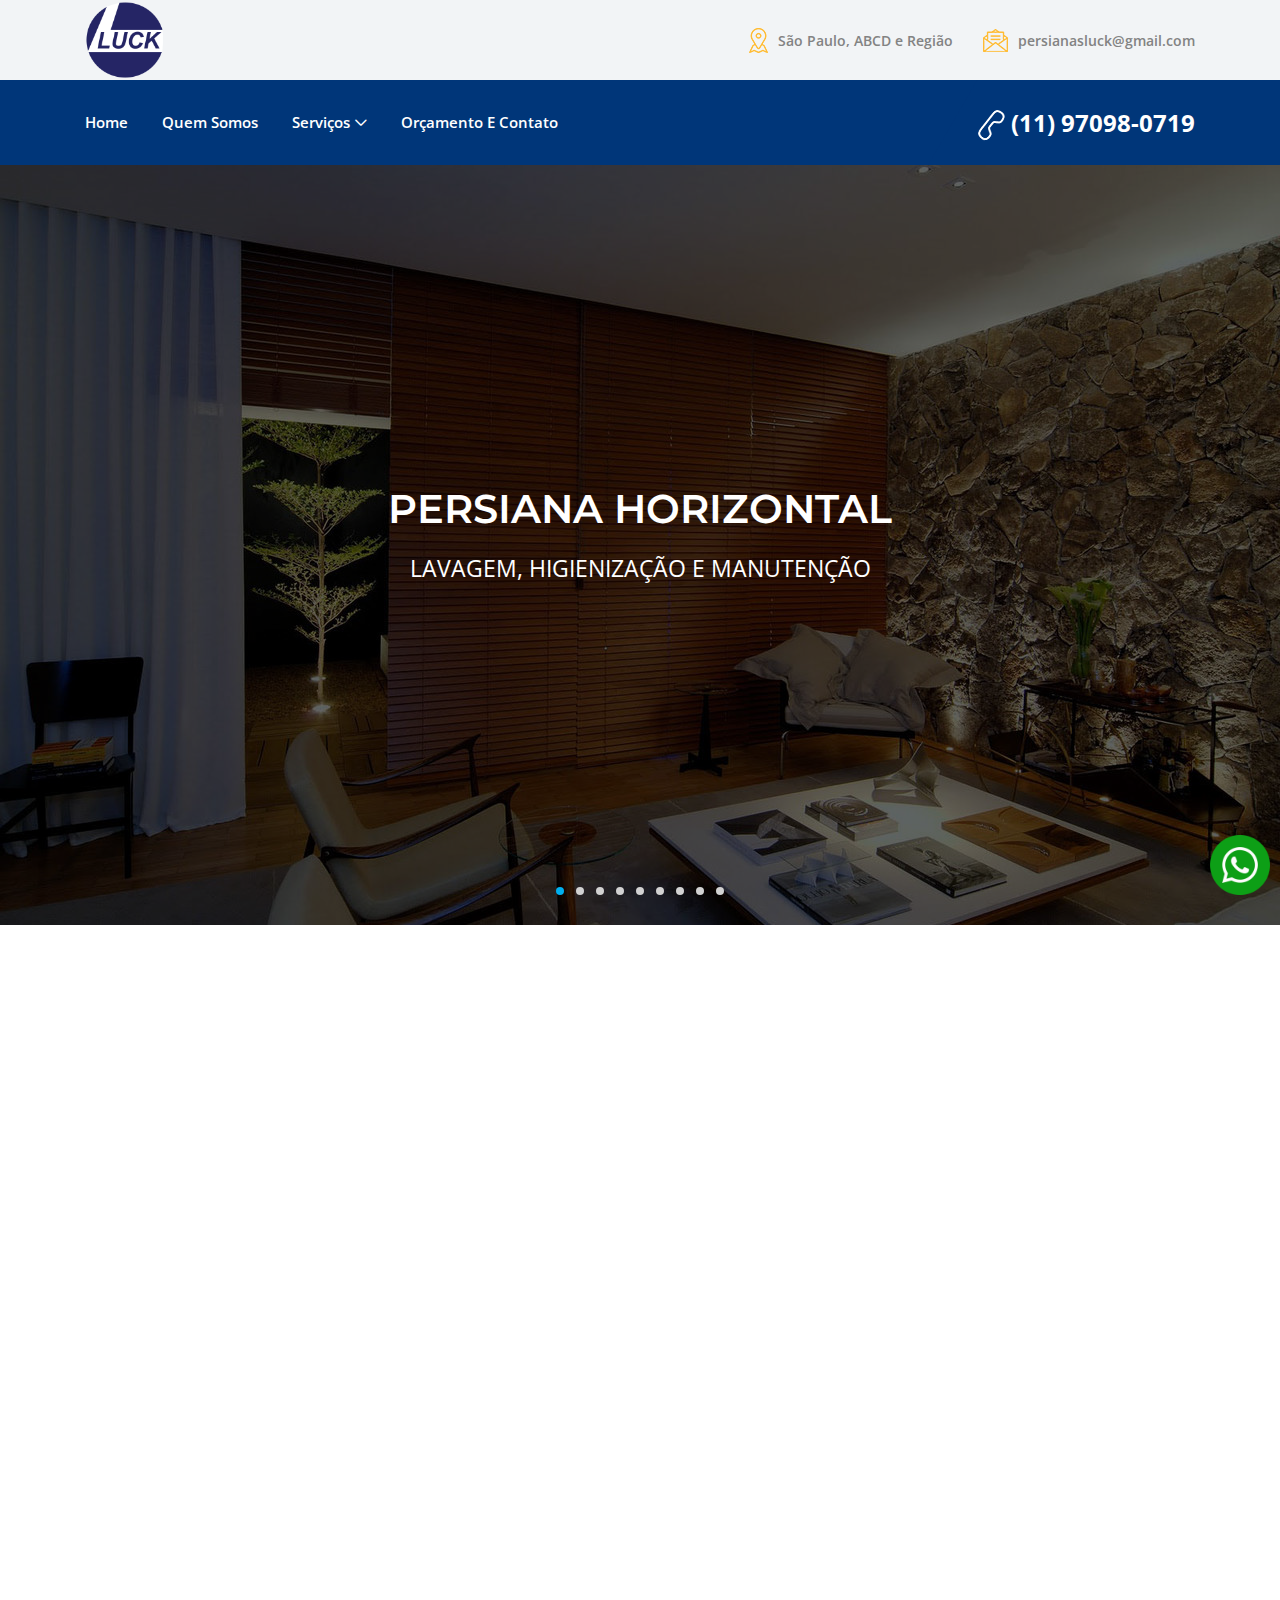
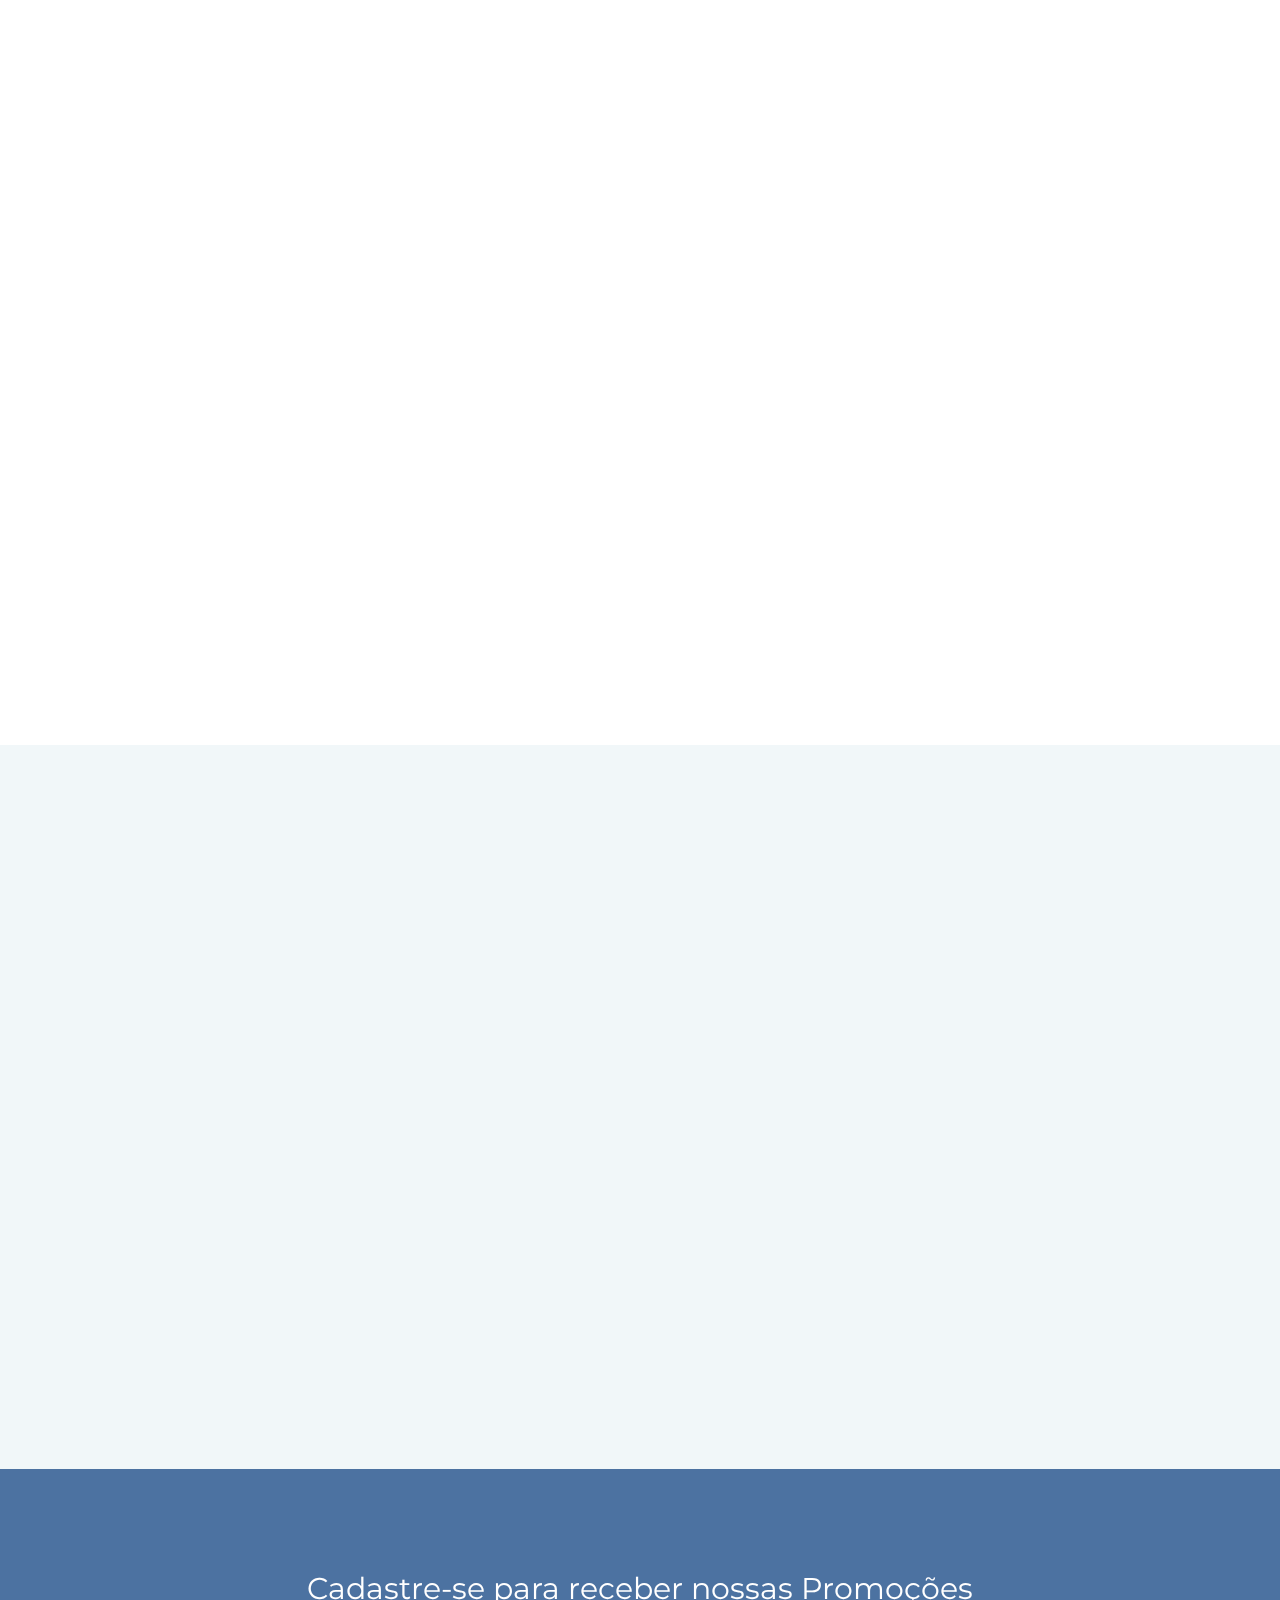
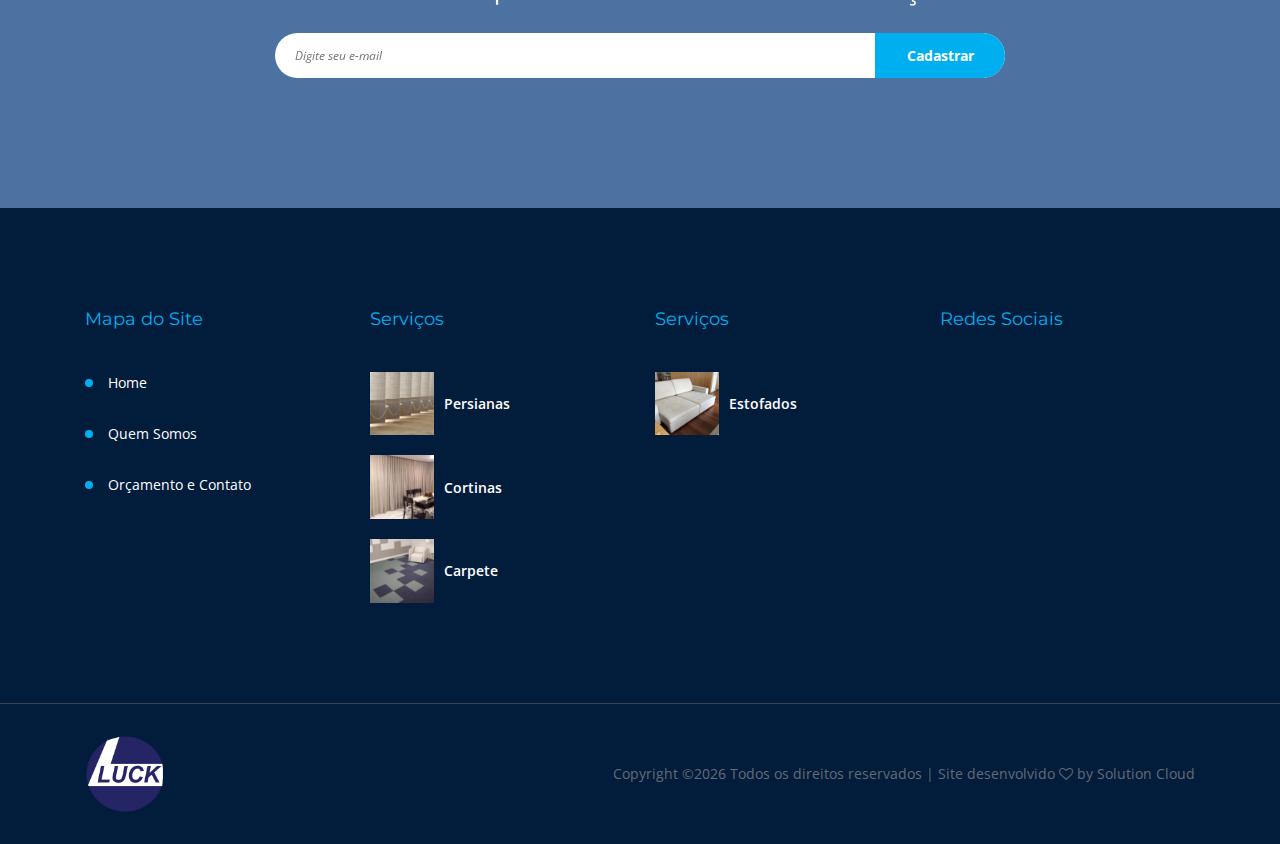
<file: index.html>
﻿<!DOCTYPE html>
<html lang="pt-br">

<head>
    <meta charset="UTF-8">
    <meta name="description" content="Somos especialistas em lavagem e Manutenção de Persianas e Cortinas. Trabalhamos no conforto de sua residência ou empresa. Confira!">
    <meta http-equiv="X-UA-Compatible" content="IE=edge">
    <meta name="viewport" content="width=device-width, initial-scale=1, shrink-to-fit=no">
    <!-- The above 4 meta tags *must* come first in the head; any other head content must come *after* these tags -->

    <!-- Title -->
    <title>Lavagem e Manutenção de Persianas e Cortinas, ligue: 11 97098-0719 | Luck Persianas</title>

    <!-- Favicon -->
    <link rel="icon" href="img/core-img/favicon.png">

    <!-- Stylesheet -->
    <link rel="stylesheet" href="style.css">

    <!-- Global site tag (gtag.js) - Google Analytics -->
    <script async src="https://www.googletagmanager.com/gtag/js?id=UA-180089512-1"></script>
    <script>
    window.dataLayer = window.dataLayer || [];
    function gtag(){dataLayer.push(arguments);}
    gtag('js', new Date());

    gtag('config', 'UA-180089512-1');
    </script>
	
	<script type="text/javascript">
		var piscando = document.getElementById('whatsapp');
		var interval = window.setInterval(function(){
		if(piscando.style.visibility == 'hidden'){
			piscando.style.visibility = 'visible';
		}else{
			piscando.style.visibility = 'hidden';
		}
		}, 700);
	</script>
</head>

<body>
    <!-- Preloader 
    <div class="preloader d-flex align-items-center justify-content-center">
        <div class="lds-ellipsis">
            <div></div>
            <div></div>
            <div></div>
            <div></div>
        </div>
    </div> -->

    <!-- ##### Header Area Start ##### -->
    <header class="header-area">
        <!-- Top Header Area -->
        <div class="top-header-area">
            <div class="container h-100">
                <div class="row h-100 align-items-center">
                    <div class="col-12 d-flex justify-content-between">
                        <!-- Logo Area -->
                        <div class="logo">
                            <a href="index.html"><img src="img/core-img/logo.png" alt="Lavagem e Limpeza de Sofás e Cortinas, ligue: 11 970980719 | Persianas Luck"></a>
                        </div>

                        <!-- Top Contact Info -->
                        <div class="top-contact-info d-flex align-items-center">
                            <a href="#" data-toggle="tooltip" data-placement="bottom" title="São Paulo, ABCD e Região"><img src="../img/core-img/placeholder.png" alt="Lavagem e Limpeza de Sofás e Cortinas, ligue: 11 970980719 | Persianas Luck"> <span>São Paulo, ABCD e Região</span></a>
                            <a href="mailto: persianasluck@gmail.com" data-toggle="tooltip" data-placement="bottom" title="CLIQUE PARA SOLICITAR ORÇAMENTO"><img src="../img/core-img/message.png" alt="Lavagem e Limpeza de Sofás e Cortinas, ligue: 11 970980719 | Persianas Luck"> <span>persianasluck@gmail.com</span></a>
                        </div>
                    </div>
                </div>
            </div>
        </div>

        <!-- Navbar Area -->
        <div class="credit-main-menu" id="sticker">
            <div class="classy-nav-container breakpoint-off">
                <div class="container">
                    <!-- Menu -->
                    <nav class="classy-navbar justify-content-between" id="creditNav">

                        <!-- Navbar Toggler -->
                        <div class="classy-navbar-toggler">
                            <span class="navbarToggler"><span></span><span></span><span></span></span>
                        </div>

                        <!-- Menu -->
                        <div class="classy-menu">

                            <!-- Close Button -->
                            <div class="classycloseIcon">
                                <div class="cross-wrap"><span class="top"></span><span class="bottom"></span></div>
                            </div>
	
							<div class="whatsapp">
							    <a href="https://api.whatsapp.com/send?phone=5511970980719&text=Quero%20solicitar%20o%20a%20servi%C3%A7o%20de%20voc%C3%AAs." target="_blank" data-toggle="tooltip" data-placement="bottom" title="CLIQUE PARA SOLICITAR ORÇAMENTO VIA WHATSAPP"><img src="../img/core-img/whatsapp.png" alt="Persianas Luck | Ligue: (11) 97098-0719" /></a>
							</div>

                            <!-- Nav Start -->
                            <div class="classynav">
                                <ul>
                                    <li><a href="index.html">Home</a></li>
                                    <li><a href="about.html">Quem Somos</a></li>
                                    <li>
                                        <a href="#">Serviços</a>
                                        <div class="megamenu">
                                            <ul class="single-mega cn-col-4">
                                                <li><a href="servicos/persianas.html">Persianas</a></li>
                                                <li><a href="servicos/cortinas.html">Cortinas</a></li>
                                                <li><a href="servicos/estofados.html">Estofados</a></li>
                                                <li><a href="servicos/carpete.html">Carpete</a></li>
                                                <!-- <li><a href="servicos/box.html">Box</a></li>
                                                <li><a href="servicos/janela-de-enrolar.html">Janela de Enrolar</a></li> -->
                                            </ul>
                                        </div>
                                    </li>
                                    <li><a href="https://api.whatsapp.com/send?phone=5511970980719&text=Quero%20solicitar%20o%20a%20servi%C3%A7o%20de%20voc%C3%AAs." target="_blank">Orçamento e Contato</a></li>
                                </ul>
                            </div>
                            <!-- Nav End -->
                        </div>


                        <!-- Contact -->
                        <div class="contact">
                            <a href="https://api.whatsapp.com/send?phone=5511970980719&text=Quero%20solicitar%20o%20a%20servi%C3%A7o%20de%20voc%C3%AAs." target="_blank" data-toggle="tooltip" data-placement="bottom" title="LIGUE AGORA PARA SOLICITAR O SEU ORÇAMENTO"><img src="img/core-img/call2.png" alt="Luck Persianas | Ligue: (11) 97098-0719"> (11) 97098-0719</a>
                        </div>
                    </nav>
                </div>
            </div>
        </div>
    </header>
    <!-- ##### Header Area End ##### -->

    <!-- ##### Hero Area Start ##### -->
    <div class="hero-area">
        <div class="hero-slideshow owl-carousel">

            <!-- Single Slide -->
            <div class="single-slide bg-img">
                <!-- Background Image-->
                <div class="slide-bg-img bg-img bg-overlay" style="background-image: url(img/bg-img/persiana-horizontal.jpg);"></div>
                <!-- Welcome Text -->
                <div class="container h-100">
                    <div class="row h-100 align-items-center justify-content-center">
                        <div class="col-12 col-lg-9">
                            <div class="welcome-text text-center">
                                <h2 data-animation="fadeInUp" data-delay="300ms">PERSIANA HORIZONTAL</h2>
                                <p data-animation="fadeInUp" data-delay="500ms">LAVAGEM, HIGIENIZAÇÃO E MANUTENÇÃO</p>
                                <!-- <a href="servicos/sofas-e-estofados.html" class="btn credit-btn mt-50" data-animation="fadeInUp" data-delay="700ms">Saiba mais</a> -->
                            </div>
                        </div>
                    </div>
                </div>
                <!-- Slide Duration Indicator -->
                <div class="slide-du-indicator"></div>
            </div>

            <!-- Single Slide -->
            <div class="single-slide bg-img">
                <!-- Background Image-->
                <div class="slide-bg-img bg-img bg-overlay" style="background-image: url(img/bg-img/cortina-rolo.jpg);"></div>
                <!-- Welcome Text -->
                <div class="container h-100">
                    <div class="row h-100 align-items-center justify-content-center">
                        <div class="col-12 col-lg-9">
                            <div class="welcome-text text-center">
                                <h2 data-animation="fadeInDown" data-delay="300ms">CORTINA ROLÔ</h2>
                                <p data-animation="fadeInUp" data-delay="500ms">LAVAGEM, HIGIENIZAÇÃO E MANUTENÇÃO</p>
                                <!-- <a href="servicos/colchoes.html" class="btn credit-btn mt-50" data-animation="fadeInDown" data-delay="700ms">Saiba mais</a> -->
                            </div>
                        </div>
                    </div>
                </div>
                <!-- Slide Duration Indicator -->
                <div class="slide-du-indicator"></div>
            </div>

            <!-- Single Slide -->
            <div class="single-slide bg-img">
                <!-- Background Image-->
                <div class="slide-bg-img bg-img bg-overlay" style="background-image: url(img/bg-img/cortina-para-sacada.jpg);"></div>
                <!-- Welcome Text -->
                <div class="container h-100">
                    <div class="row h-100 align-items-center justify-content-center">
                        <div class="col-12 col-lg-9">
                            <div class="welcome-text text-center">
                                <h2 data-animation="fadeInUp" data-delay="300ms">CORTINA PARA SACADA</h2>
                                <p data-animation="fadeInUp" data-delay="500ms">LAVAGEM, HIGIENIZAÇÃO E MANUTENÇÃO</p>
                                <!-- <a href="servicos/automoveis.html" class="btn credit-btn mt-50" data-animation="fadeInUp" data-delay="700ms">Saiba mais</a> -->
                            </div>
                        </div>
                    </div>
                </div>
                <!-- Slide Duration Indicator -->
                <div class="slide-du-indicator"></div>
            </div>

            <!-- Single Slide -->
            <div class="single-slide bg-img">
                <!-- Background Image-->
                <div class="slide-bg-img bg-img bg-overlay" style="background-image: url(img/bg-img/cortina-painel.jpg);"></div>
                <!-- Welcome Text -->
                <div class="container h-100">
                    <div class="row h-100 align-items-center justify-content-center">
                        <div class="col-12 col-lg-9">
                            <div class="welcome-text text-center">
                                <h2 data-animation="fadeInDown" data-delay="300ms">CORTINA PAINEL</h2>
                                <p data-animation="fadeInUp" data-delay="500ms">LAVAGEM, HIGIENIZAÇÃO E MANUTENÇÃO</p>
                                <!-- <a href="servicos/tapetes.html" class="btn credit-btn mt-50" data-animation="fadeInDown" data-delay="700ms">Saiba mais</a> -->
                            </div>
                        </div>
                    </div>
                </div>
				<!-- Slide Duration Indicator -->
                <div class="slide-du-indicator"></div>
			</div>
				
				<!-- Single Slide -->
            <div class="single-slide bg-img">
                <!-- Background Image-->
                <div class="slide-bg-img bg-img bg-overlay" style="background-image: url(img/bg-img/cortina-celular.jpg);"></div>
				<!-- Welcome Text -->
				<div class="container h-100">
                    <div class="row h-100 align-items-center justify-content-center">
                        <div class="col-12 col-lg-9">
                            <div class="welcome-text text-center">
                                <h2 data-animation="fadeInDown" data-delay="300ms">CORTINA CELULARE</h2>
                                <p data-animation="fadeInUp" data-delay="500ms">LAVAGEM, HIGIENIZAÇÃO E MANUTENÇÃO</p>
                                <!-- <a href="servicos/carpete.html" class="btn credit-btn mt-50" data-animation="fadeInDown" data-delay="700ms">Saiba mais</a> -->
                            </div>
                        </div>
                    </div>
                </div>
                <!-- Slide Duration Indicator -->
                <div class="slide-du-indicator"></div>
            </div>

            	<!-- Single Slide -->
                <div class="single-slide bg-img">
                    <!-- Background Image-->
                    <div class="slide-bg-img bg-img bg-overlay" style="background-image: url(img/bg-img/cortina-romana.jpg);"></div>
                    <!-- Welcome Text -->
                    <div class="container h-100">
                        <div class="row h-100 align-items-center justify-content-center">
                            <div class="col-12 col-lg-9">
                                <div class="welcome-text text-center">
                                    <h2 data-animation="fadeInDown" data-delay="300ms">CORTINA ROMANA</h2>
                                <p data-animation="fadeInUp" data-delay="500ms">LAVAGEM, HIGIENIZAÇÃO E MANUTENÇÃO</p>
                                    <!-- <a href="servicos/carpete.html" class="btn credit-btn mt-50" data-animation="fadeInDown" data-delay="700ms">Saiba mais</a> -->
                                </div>
                            </div>
                        </div>
                    </div>
                    <!-- Slide Duration Indicator -->
                    <div class="slide-du-indicator"></div>
                </div>

                <!-- Single Slide -->
                <div class="single-slide bg-img">
                    <!-- Background Image-->
                    <div class="slide-bg-img bg-img bg-overlay" style="background-image: url(img/bg-img/cortina-para-teto.jpg);"></div>
                    <!-- Welcome Text -->
                    <div class="container h-100">
                        <div class="row h-100 align-items-center justify-content-center">
                            <div class="col-12 col-lg-9">
                                <div class="welcome-text text-center">
                                    <h2 data-animation="fadeInDown" data-delay="300ms">CORTINA PARA TETO</h2>
                                <p data-animation="fadeInUp" data-delay="500ms">LAVAGEM, HIGIENIZAÇÃO E MANUTENÇÃO</p>
                                    <!-- <a href="servicos/carpete.html" class="btn credit-btn mt-50" data-animation="fadeInDown" data-delay="700ms">Saiba mais</a> -->
                                </div>
                            </div>
                        </div>
                    </div>
                    <!-- Slide Duration Indicator -->
                    <div class="slide-du-indicator"></div>
                </div>

                <!-- Single Slide -->
                <div class="single-slide bg-img">
                    <!-- Background Image-->
                    <div class="slide-bg-img bg-img bg-overlay" style="background-image: url(img/bg-img/persiana-vertical.jpg);"></div>
                    <!-- Welcome Text -->
                    <div class="container h-100">
                        <div class="row h-100 align-items-center justify-content-center">
                            <div class="col-12 col-lg-9">
                                <div class="welcome-text text-center">
                                    <h2 data-animation="fadeInDown" data-delay="300ms">PERSIANA VERTICAL</h2>
                                <p data-animation="fadeInUp" data-delay="500ms">LAVAGEM, HIGIENIZAÇÃO E MANUTENÇÃO</p>
                                    <!-- <a href="servicos/carpete.html" class="btn credit-btn mt-50" data-animation="fadeInDown" data-delay="700ms">Saiba mais</a> -->
                                </div>
                            </div>
                        </div>
                    </div>
                    <!-- Slide Duration Indicator -->
                    <div class="slide-du-indicator"></div>
                </div>

                <!-- Single Slide -->
                <div class="single-slide bg-img">
                    <!-- Background Image-->
                    <div class="slide-bg-img bg-img bg-overlay" style="background-image: url(img/bg-img/cortina-voal.jpg);"></div>
                    <!-- Welcome Text -->
                    <div class="container h-100">
                        <div class="row h-100 align-items-center justify-content-center">
                            <div class="col-12 col-lg-9">
                                <div class="welcome-text text-center">
                                    <h2 data-animation="fadeInDown" data-delay="300ms">CORTINA VOAL</h2>
                                <p data-animation="fadeInUp" data-delay="500ms">LAVAGEM, HIGIENIZAÇÃO E MANUTENÇÃO</p>
                                    <!-- <a href="servicos/carpete.html" class="btn credit-btn mt-50" data-animation="fadeInDown" data-delay="700ms">Saiba mais</a> -->
                                </div>
                            </div>
                        </div>
                    </div>
                    <!-- Slide Duration Indicator -->
                    <div class="slide-du-indicator"></div>
                </div>

        </div>
    </div>
    <!-- ##### Hero Area End ##### -->

    <!-- ##### Features Area Start ###### -->
    <section class="features-area section-padding-100-0">
        <div class="container">
            <div class="row align-items-end">
                <div class="col-12 col-sm-6 col-lg-3">
                    <div class="single-features-area mb-100 wow fadeInUp" data-wow-delay="100ms">
                        <!-- Section Heading -->
                        <div id="decor" class="section-heading">
                            <div class="line"></div>
                            <p>Vamos até você</p>
                            <h4>ATENDIMENTO EM DOMICÍLIO</h4>
							<h6>Todos os nossos serviços são realizados no conforto de sua residência ou empresa.</h6>  
                        </div>                       
                    </div>
                </div>
                <div class="col-12 col-sm-6 col-lg-3">
                    <div class="single-features-area mb-100 wow fadeInUp" data-wow-delay="300ms">
                        <img src="img/bg-img/residencial.jpg" alt="Somos especializados em lavagem e limpeza de sofás e estofados em geral. Vamos até sua casa! Confira!">
                        <h5>RESIDÊNCIAL</h5>
                    </div>
                </div>
                <div class="col-12 col-sm-6 col-lg-3">
                    <div class="single-features-area mb-100 wow fadeInUp" data-wow-delay="500ms">
                        <img src="img/bg-img/comercial.jpg" alt="Somos especializados em lavagem e limpeza de sofás e estofados em geral. Vamos até sua empresa! Confira!">
                        <h5>COMERCIAL</h5>
                    </div>
                </div>
            </div>
        </div>
    </section>
    <!-- ##### Features Area End ###### -->

    <!-- ##### Call To Action Start ###### -->
    <section class="cta-2-area wow fadeInUp" data-wow-delay="100ms">
        <div class="container">
            <div class="row">
                <div class="col-12">
                    <!-- Cta Content -->
                    <div class="cta-content d-flex flex-wrap align-items-center justify-content-between">
                        <div class="cta-text">
                            <h6 style="color: white;">A LUCK PERSIANAS OFERECE SOLUÇÃO INTEGRADA PARA CUIDAR DO SEU LAR E SUA EMPRESA.</h6>
                        </div>
                        <div class="cta-btn">
                            <a href="https://api.whatsapp.com/send?phone=5511970980719&text=Quero%20solicitar%20o%20a%20servi%C3%A7o%20de%20voc%C3%AAs." target="_blank" style="border-color: #ffffff" class="btn credit-btn box-shadow">Faça um orçamento</a>
                        </div>
                    </div>
                </div>
            </div>
        </div>
    </section>
    <!-- ##### Call To Action End ###### -->

    <!-- ##### Services Area Start ###### -->
    <section class="services-area section-padding-100-0">
        <div class="container">
            <div class="row">
                <div class="col-12">
                    <!-- Section Heading -->
                    <div class="section-heading text-center mb-100 wow fadeInUp" data-wow-delay="100ms">
                        <div class="line"></div>
                        <h2>Serviços para a sua CASA e sua EMPRESA</h2>
						<h6>Limpeza, Higienização e Manutenção de:</h6>
                    </div>
                </div>
            </div>

            <div class="row">
                <!-- Single Service Area -->
                <div class="col-12 col-md-6 col-lg-4">
                    <div class="single-service-area d-flex mb-100 wow fadeInUp" data-wow-delay="200ms">
                        <div class="icon">
                            <img src="img/bg-img/persiana.jpg" />
                        </div>
                        <div class="text">
                            <!-- <a href="servicos/sofas-e-estofados.html"> -->
                                <h5>PERSIANAS</h5>
                            <p>Limpeza, Higienização e Manutenção de Persianas.</p></a>
                        </div>
                    </div>
                </div>

                <!-- Single Service Area -->
                <div class="col-12 col-md-6 col-lg-4">
                    <div class="single-service-area d-flex mb-100 wow fadeInUp" data-wow-delay="300ms">
                        <div class="icon">
                            <img src="img/bg-img/cortina.jpg" />
                        </div>
                        <div class="text">
                            <!-- <a href="servicos/colchoes.html"> -->
                                <h5>CORTINAS</h5>
                            <p>Limpeza, Higienização e Manutenção de Cortinas.</p></a>
                        </div>
                    </div>
                </div>

                <!-- Single Service Area -->
                <div class="col-12 col-md-6 col-lg-4">
                    <div class="single-service-area d-flex mb-100 wow fadeInUp" data-wow-delay="400ms">
                        <div class="icon">
                            <img src="img/bg-img/sofa.jpg" />
                        </div>
                        <div class="text">
                            <!-- <a href="servicos/estofados.html"> -->
                                <h5>ESTOFADOS</h5>
                            <p>Reforma e Higienização de Estofados.</p></a>
                        </div>
                    </div>
                </div>

                <!-- Single Service Area -->
                <div class="col-12 col-md-6 col-lg-4">
                    <div class="single-service-area d-flex mb-100 wow fadeInUp" data-wow-delay="500ms">
                        <div class="icon">
                            <img src="img/bg-img/tapete.jpg" />
                        </div>
                        <div class="text">
                            <!-- <a href="servicos/estofados.html"> -->
                                <h5>CARPETE</h5>
                            <p>Reforma e Higienização de Carpete.</p></a>
                        </div>
                    </div>
                </div>

                <!-- Single Service Area -->
                <!-- <div class="col-12 col-md-6 col-lg-4">
                    <div class="single-service-area d-flex mb-100 wow fadeInUp" data-wow-delay="600ms">
                        <div class="icon">
                            <img src="img/bg-img/icone-box.jpg" />
                        </div>
                        <div class="text"> -->
                            <!-- <a href="servicos/tapetes.html"> -->
                                <!-- <h5>BOX</h5>
                            <p>Instalação e Manutenção de Box de Banheiro.</p></a>
                        </div>
                    </div>
                </div> -->

                <!-- Single Service Area -->
                <!-- <div class="col-12 col-md-6 col-lg-4">
                    <div class="single-service-area d-flex mb-100 wow fadeInUp" data-wow-delay="700ms">
                        <div class="icon">
                            <img src="img/bg-img/janela.jpg" />
                        </div>
                        <div class="text"> -->
                            <!-- <a href="servicos/automoveis.html"> -->
                                <!-- <h5>JANELA DE ENROLAR</h5>
                            <p>Manutenção e Instalação de Janela de Enrolar.</p></a>
                        </div>
                    </div> -->
                </div>
            </div>
        </div>
    </section>
    <!-- ##### Services Area End ###### -->

    <!-- ##### Miscellaneous Area Start ###### -->
    <section class="miscellaneous-area bg-gray section-padding-100-0">
        <div class="container">
            <div class="row align-items-end justify-content-center">
                <!-- Add Area -->
                <div class="col-12 col-md-6 col-lg-4">
                    <div class="add-area mb-100 wow fadeInUp" data-wow-delay="100ms">
                        <a href="#"><img src="img/bg-img/add1.jpg" alt="Lavagem e Limpeza de Sofás e Estofados, ligue: 11 970980719 | Luck Persianas"></a>
                    </div>
                </div>

                <!-- Contact Area -->
                <div class="col-12 col-md-6 col-lg-4">
                    <div class="contact--area mb-100 wow fadeInUp" data-wow-delay="300ms">
                        <!-- Section Heading -->
                        <div class="section-heading mb-50">
                            <div class="line"></div>
                            <h2>Entre em Contato</h2>
                        </div>
                        <!-- Contact Content -->
                        <div class="contact-content">
                            <!-- Single Contact Content -->
                            <div class="single-contact-content d-flex align-items-center">
                                <div class="icon">
                                    <img src="img/core-img/location.png" alt="Lavagem e Manutenção de Persianas e Cortinas, ligue: 11 970980719 | Luck Persianas">
                                </div>
                                <div class="text">
                                    <p>São Paulo <br> ABCD e Região</p>
                                </div>
                            </div>
                            <!-- Single Contact Content -->
                            <div class="single-contact-content d-flex align-items-center">
                                <div class="icon">
                                    <a href="https://api.whatsapp.com/send?phone=5511970980719&text=Quero%20solicitar%20o%20a%20servi%C3%A7o%20de%20voc%C3%AAs." target="_blank" data-toggle="tooltip" data-placement="bottom" title="SOLICITE ORÇAMENTO VIA WHATSAPP"><img src="img/core-img/call.png" alt="Lavagem e Manutenção de Persianas e Cortinas, ligue: 11 970980719 | Luck Persianas"></a>
                                </div>
                                <div class="text">
                                    <a href="https://api.whatsapp.com/send?phone=5511970980719&text=Quero%20solicitar%20o%20a%20servi%C3%A7o%20de%20voc%C3%AAs." target="_blank" data-toggle="tooltip" data-placement="bottom" title="SOLICITE ORÇAMENTO VIA WHATSAPP"><p>(11) 97098-0719</p>
                                    <span>Solicite orçamento via Whatsapp</span></a>
                                </div>
                            </div>
                            <!-- Single Contact Content -->
                            <div class="single-contact-content d-flex align-items-center">
                                <div class="icon">
                                    <a href="mailto: persianasluck@gmail.com" data-toggle="tooltip" data-placement="bottom" title="SOLICITE ORÇAMENTO VIA E-MAIL"><img src="img/core-img/message2.png" alt="Lavagem e Manutenção de Persianas e Cortinas, ligue: 11 970980719 | Luck Persianas"></a>
                                </div>
                                <div class="text">
                                    <a href="mailto: persianasluck@gmail.com" data-toggle="tooltip" data-placement="bottom" title="SOLICITE ORÇAMENTO VIA E-MAIL"><p>persianasluck@gmail.com</p>
                                    <span>Solicite orçamento via E-mail</span></a>
                                </div>
                            </div>
                        </div>
                    </div>
                </div>

            </div>
        </div>
    </section>
    <!-- ##### Miscellaneous Area End ###### -->

    <!-- ##### Newsletter Area Start ###### -->
    <section class="newsletter-area section-padding-100 bg-img jarallax" style="background-image: url(img/bg-img/6.jpg);">
        <div class="container">
            <div class="row justify-content-center">
                <div class="col-12 col-sm-10 col-lg-8">
                    <div class="nl-content text-center">
                        <h2>Cadastre-se para receber nossas Promoções</h2>
                        <form action="cadastrar_email.php" method="post" autocomplete="off">
                            <input type="email" name="nl-email" id="nlemail" placeholder="Digite seu e-mail" required>
                            <button type="submit">Cadastrar</button>
                        </form>
                    </div>
                </div>
            </div>
        </div>
    </section>
    <!-- ##### Newsletter Area End ###### -->

    <!-- ##### Footer Area Start ##### -->
    <footer class="footer-area section-padding-100-0">
        <div class="container">
            <div class="row">

                <!-- Single Footer Widget -->
                <div class="col-12 col-sm-6 col-lg-3">
                    <div class="single-footer-widget mb-100">
                        <h5 class="widget-title">Mapa do Site</h5>
                        <!-- Nav -->
                        <nav>
                            <ul>
                                <li><a href="index.html">Home</a></li>
                                <li><a href="about.html">Quem Somos</a></li>
								<li><a href="https://api.whatsapp.com/send?phone=5511970980719&text=Quero%20solicitar%20o%20a%20servi%C3%A7o%20de%20voc%C3%AAs." target="_blank" >Orçamento e Contato</a></li>
                            </ul>
                        </nav>
                    </div>
                </div>

				<!-- Single Footer Widget -->
                <div class="col-12 col-sm-6 col-lg-3">
                    <div class="single-footer-widget mb-100">
                        <h5 class="widget-title">Serviços</h5>

                        <!-- Single News Area -->
                        <div class="single-latest-news-area d-flex align-items-center">
                            <div class="news-thumbnail">
                                <a href="servicos/persianas.html"><img src="img/bg-img/persianas100.jpg" alt="Somos especializados em lavagem e limpeza de persianas e cortinas. Vamos até sua casa! Confira!">
                            </div>
                            <div class="news-content">
                                Persianas</a>
                            </div>
                        </div>

                        <!-- Single News Area -->
                        <div class="single-latest-news-area d-flex align-items-center">
                            <div class="news-thumbnail">
                                <a href="servicos/cortinas.html"><img src="img/bg-img/cortinas100.jpg" alt="Somos especializados em lavagem e limpeza de cortinas e persianas. Vamos até sua casa! Confira!">
                            </div>
                            <div class="news-content">
                                Cortinas</a>
                            </div>
                        </div>

                        <!-- Single News Area -->
                        <div class="single-latest-news-area d-flex align-items-center">
                            <div class="news-thumbnail">
                                <a href="servicos/carpete.html"><img src="img/bg-img/carpete100.jpg" alt="Somos especializados em Reforma e Higienização de carpete. Vamos até sua casa! Confira!">
                            </div>
                            <div class="news-content">
                                Carpete</a>
                            </div>
                        </div>
						
                    </div>
                </div>
				
				<!-- Single Footer Widget -->
                <div class="col-12 col-sm-6 col-lg-3">
                    <div class="single-footer-widget mb-100">
                        <h5 class="widget-title">Serviços</h5>

                        <!-- Single News Area -->
                        <div class="single-latest-news-area d-flex align-items-center">
                            <div class="news-thumbnail">
                                <a href="servicos/estofados.html"><img src="img/bg-img/estofados100.jpg" alt="Somos especializados em Reforma e Higienização de Estofados em geral. Vamos até sua casa! Confira!">
                            </div>
                            <div class="news-content">
                                Estofados</a>
                            </div>
                        </div>

                        <!-- Single News Area -->
                        <!-- <div class="single-latest-news-area d-flex align-items-center">
                            <div class="news-thumbnail">
                                <a href="servicos/box.html"><img src="img/bg-img/box100.jpg" alt="Somos especializados em instalação de Box. Vamos até sua casa! Confira!">
                            </div>
                            <div class="news-content">
                                Box</a>
                            </div>
                        </div> -->

                        <!-- Single News Area -->
                        <!-- <div class="single-latest-news-area d-flex align-items-center">
                            <div class="news-thumbnail">
                                <a href="servicos/janela-de-enrolar.html"><img src="img/bg-img/janela-de-enrolar-100.jpg" alt="Somos especializados em instalação e manutenção de Janela de Enrolar. Vamos até sua empresa! Confira!">
                            </div>
                            <div class="news-content">
                                Janela de Enrolar</a>
                            </div>
                        </div> -->
						
                    </div>
                </div>
				
				<!-- Redes Sociais - Facebook -->
                <div class="col-12 col-sm-6 col-lg-3">
				<div class="single-footer-widget mb-100">
                        <h5 class="widget-title">Redes Sociais</h5>
                        <iframe src="https://www.facebook.com/plugins/page.php?href=https%3A%2F%2Fwww.facebook.com%2Fluckpersianas&tabs=timeline&width=340&height=214&small_header=false&adapt_container_width=true&hide_cover=false&show_facepile=false&appId" width="340" height="214" style="border:none;overflow:hidden" scrolling="no" frameborder="0" allowTransparency="true" allow="encrypted-media"></iframe>
				</div>
				</div>
				
				  </div>
                </div>

                    </div>
                </div>
            </div>
        </div>

        <!-- Copywrite Area -->
        <div class="copywrite-area">
            <div class="container">
                <div class="row">
                    <div class="col-12">
                        <div class="copywrite-content d-flex flex-wrap justify-content-between align-items-center">
                            <!-- Footer Logo -->
                            <a href="index.html" class="logo"><img src="img/core-img/logo.png" alt="Lavagem e Limpeza de Sofás e Cortinas, ligue: 11 970980719 | Persianas Luck"></a>

                            <!-- Copywrite Text -->
                            <p class="copywrite-text"><a href="#"><!-- Link back to Colorlib can't be removed. Template is licensed under CC BY 3.0. -->
Copyright &copy;<script>document.write(new Date().getFullYear());</script> Todos os direitos reservados | Site desenvolvido <i class="fa fa-heart-o" aria-hidden="true"></i> by <a href="http://www.solutioncloud.com.br/" target="_blank">Solution Cloud</a></p>
                        </div>
                    </div>
                </div>
            </div>
        </div>
    </footer>

    <!-- ##### All Javascript Script ##### -->
    <!-- jQuery-2.2.4 js -->
    <script src="js/jquery/jquery-2.2.4.min.js"></script>
    <!-- Popper js -->
    <script src="js/bootstrap/popper.min.js"></script>
    <!-- Bootstrap js -->
    <script src="js/bootstrap/bootstrap.min.js"></script>
    <!-- All Plugins js -->
    <script src="js/plugins/plugins.js"></script>
    <!-- Active js -->
    <script src="js/active.js"></script>
</body>

</html>
</file>
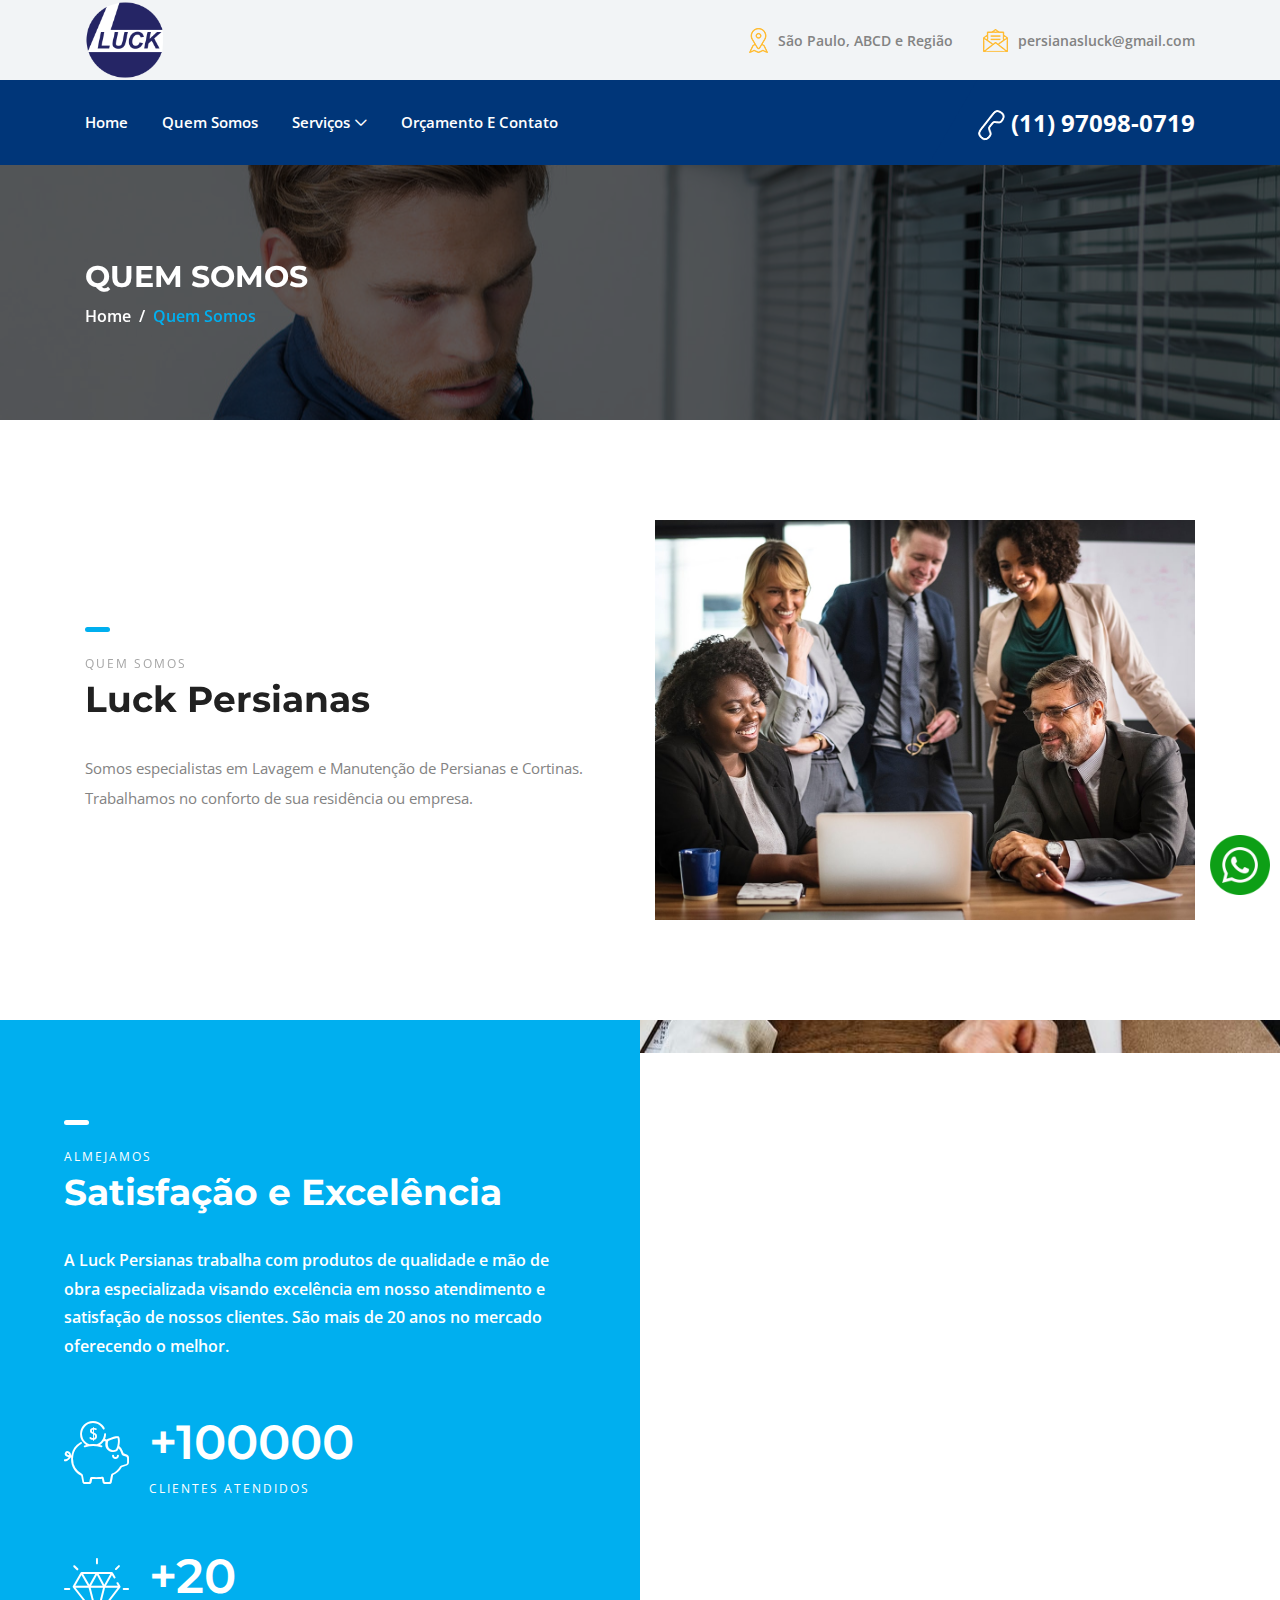
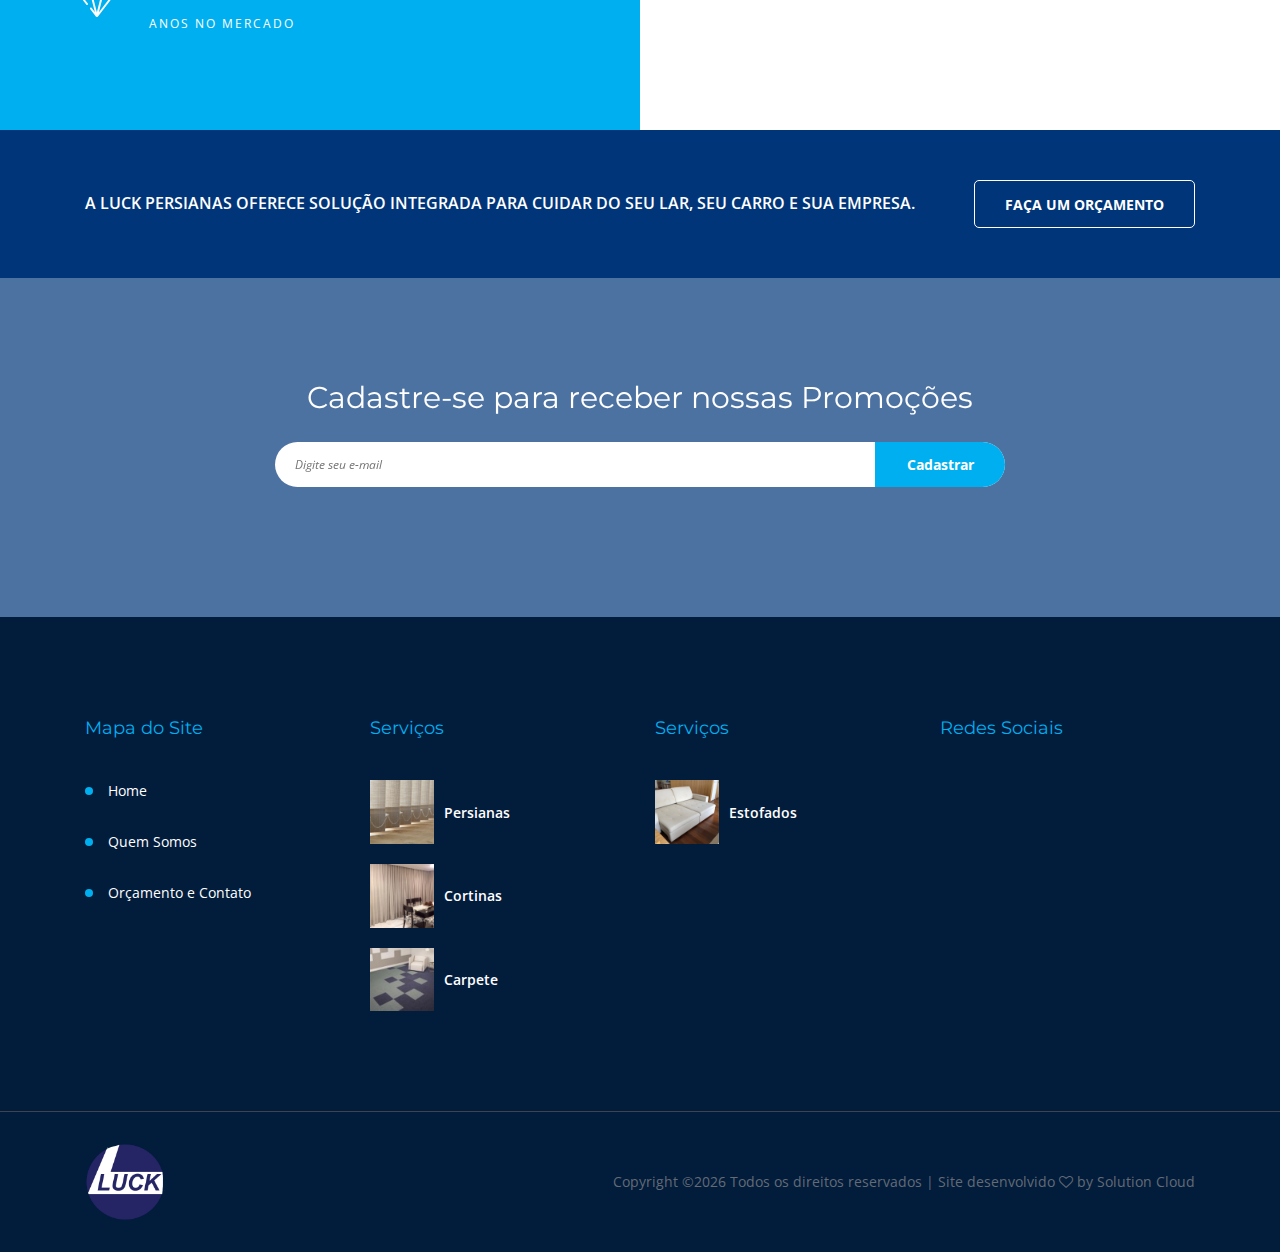
<file: about.html>
﻿<!DOCTYPE html>
<html lang="pt-br">

<head>
    <meta charset="UTF-8">
    <meta name="description" content="Somos especialistas em lavagem e Manutenção de Persianas e Cortinas. Trabalhamos no conforto de sua residência ou empresa. Confira!">
    <meta http-equiv="X-UA-Compatible" content="IE=edge">
    <meta name="viewport" content="width=device-width, initial-scale=1, shrink-to-fit=no">
    <!-- The above 4 meta tags *must* come first in the head; any other head content must come *after* these tags -->

    <!-- Title -->
    <title>Lavagem e Manutenção de Persianas e Cortinas, ligue: 11 97098-0719 | Luck Persianas</title>

    <!-- Favicon -->
    <link rel="icon" href="img/core-img/favicon.png">

    <!-- Stylesheet -->
    <link rel="stylesheet" href="style.css">

    <!-- Global site tag (gtag.js) - Google Analytics -->
    <script async src="https://www.googletagmanager.com/gtag/js?id=UA-180089512-1"></script>
    <script>
    window.dataLayer = window.dataLayer || [];
    function gtag(){dataLayer.push(arguments);}
    gtag('js', new Date());

    gtag('config', 'UA-180089512-1');
    </script>
	
	<script type="text/javascript">
		var piscando = document.getElementById('whatsapp');
		var interval = window.setInterval(function(){
		if(piscando.style.visibility == 'hidden'){
			piscando.style.visibility = 'visible';
		}else{
			piscando.style.visibility = 'hidden';
		}
		}, 700);
	</script>
</head>
<body>
    <!-- Preloader
    <div class="preloader d-flex align-items-center justify-content-center">
        <div class="lds-ellipsis">
            <div></div>
            <div></div>
            <div></div>
            <div></div>
        </div>
    </div> -->

    <!-- ##### Header Area Start ##### -->
    <header class="header-area">
        <!-- Top Header Area -->
        <div class="top-header-area">
            <div class="container h-100">
                <div class="row h-100 align-items-center">
                    <div class="col-12 d-flex justify-content-between">
                        <!-- Logo Area -->
                        <div class="logo">
                            <a href="index.html"><img src="img/core-img/logo.png" alt="Lavagem e Limpeza de Sofás e Cortinas, ligue: 11 970980719 | Persianas Luck"></a>
                        </div>

                        <!-- Top Contact Info -->
                        <div class="top-contact-info d-flex align-items-center">
                            <a href="#" data-toggle="tooltip" data-placement="bottom" title="São Paulo, ABCD e Região"><img src="../img/core-img/placeholder.png" alt="Lavagem e Limpeza de Sofás e Cortinas, ligue: 11 970980719 | Persianas Luck"> <span>São Paulo, ABCD e Região</span></a>
                            <a href="mailto: persianasluck@gmail.com" data-toggle="tooltip" data-placement="bottom" title="CLIQUE PARA SOLICITAR ORÇAMENTO"><img src="../img/core-img/message.png" alt="Lavagem e Limpeza de Sofás e Cortinas, ligue: 11 970980719 | Persianas Luck"> <span>persianasluck@gmail.com</span></a>
                        </div>
                    </div>
                </div>
            </div>
        </div>

        <!-- Navbar Area -->
        <div class="credit-main-menu" id="sticker">
            <div class="classy-nav-container breakpoint-off">
                <div class="container">
                    <!-- Menu -->
                    <nav class="classy-navbar justify-content-between" id="creditNav">

                        <!-- Navbar Toggler -->
                        <div class="classy-navbar-toggler">
                            <span class="navbarToggler"><span></span><span></span><span></span></span>
                        </div>

                        <!-- Menu -->
                        <div class="classy-menu">

                            <!-- Close Button -->
                            <div class="classycloseIcon">
                                <div class="cross-wrap"><span class="top"></span><span class="bottom"></span></div>
                            </div>
	
							<div class="whatsapp">
							    <a href="https://api.whatsapp.com/send?phone=5511970980719&text=Quero%20solicitar%20o%20a%20servi%C3%A7o%20de%20voc%C3%AAs." target="_blank" data-toggle="tooltip" data-placement="bottom" title="CLIQUE PARA SOLICITAR ORÇAMENTO VIA WHATSAPP"><img src="../img/core-img/whatsapp.png" alt="Persianas Luck | Ligue: (11) 97098-0719" /></a>
							</div>

                            <!-- Nav Start -->
                            <div class="classynav">
                                <ul>
                                    <li><a href="index.html">Home</a></li>
                                    <li><a href="about.html">Quem Somos</a></li>
                                    <li>
                                        <a href="#">Serviços</a>
                                        <div class="megamenu">
                                            <ul class="single-mega cn-col-4">
                                                <li><a href="servicos/persianas.html">Persianas</a></li>
                                                <li><a href="servicos/cortinas.html">Cortinas</a></li>
                                                <li><a href="servicos/estofados.html">Estofados</a></li>
                                                <li><a href="servicos/carpete.html">Carpete</a></li>
                                                <!-- <li><a href="servicos/box.html">Box</a></li>
                                                <li><a href="servicos/janela-de-enrolar.html">Janela de Enrolar</a></li> -->
                                            </ul>
                                        </div>
                                    </li>
									<li><a href="https://api.whatsapp.com/send?phone=5511970980719&text=Quero%20solicitar%20o%20a%20servi%C3%A7o%20de%20voc%C3%AAs." target="_blank">Orçamento e Contato</a></li>
                                </ul>
                            </div>
                            <!-- Nav End -->
                        </div>

                        <!-- Contact -->
                        <div class="contact">
                            <a href="https://api.whatsapp.com/send?phone=5511970980719&text=Quero%20solicitar%20o%20a%20servi%C3%A7o%20de%20voc%C3%AAs." target="_blank" data-toggle="tooltip" data-placement="bottom" title="LIGUE AGORA PARA SOLICITAR O SEU ORÇAMENTO"><img src="img/core-img/call2.png" alt="Luck Persianas | Ligue: (11) 97098-0719"> (11) 97098-0719</a>
                        </div>
                    </nav>
                </div>
            </div>
        </div>
    </header>
    <!-- ##### Header Area End ##### -->

    <!-- ##### Breadcrumb Area Start ##### -->
    <section class="breadcrumb-area bg-img bg-overlay jarallax" style="background-image: url(img/bg-img/manutencao-persianas.jpg);">
        <div class="container h-100">
            <div class="row h-100 align-items-center">
                <div class="col-12">
                    <div class="breadcrumb-content">
                        <h2>Quem Somos</h2>
                        <nav aria-label="breadcrumb">
                            <ol class="breadcrumb">
                                <li class="breadcrumb-item"><a href="index.html">Home</a></li>
                                <li class="breadcrumb-item active" aria-current="page">Quem Somos</li>
                            </ol>
                        </nav>
                    </div>
                </div>
            </div>
        </div>
    </section>
    <!-- ##### Breadcrumb Area End ##### -->

    <!-- ##### About Area Start ###### -->
    <section class="about-area section-padding-100-0">
        <div class="container">
            <div class="row align-items-center">
                <div class="col-12 col-md-6">
                    <div class="about-content mb-100">
                        <!-- Section Heading -->
                        <div class="section-heading">
                            <div class="line"></div>
                            <p>Quem Somos</p>
                            <h2>Luck Persianas</h2>
                        </div>
                        <p class="mb-0">Somos especialistas em Lavagem e Manutenção de Persianas e Cortinas. Trabalhamos no conforto de sua residência ou empresa.</p>
                        
                    </div>
                </div>
                <div class="col-12 col-md-6">
                    <div class="about-thumbnail mb-100">
                        <img src="img/bg-img/14.jpg" alt="Somos especializados em Lavagem e Manutenção de Persianas e Cortinas em geral. Vamos até sua casa! Confira!">
                    </div>
                </div>
            </div>
        </div>
    </section>
    <!-- ##### About Area End ###### -->

    <!-- ##### Call To Action Start ###### -->
    <section class="cta-area d-flex flex-wrap">
        <!-- Cta Content -->
        <div class="cta-content">
            <!-- Section Heading -->
            <div class="section-heading white">
                <div class="line"></div>
                <p>Almejamos</p>
                <h2>Satisfação e Excelência</h2>
            </div>
            <h6 class="mb-0">A Luck Persianas trabalha com produtos de qualidade e mão de obra especializada visando excelência em nosso atendimento e satisfação de nossos clientes. São mais de 20 anos no mercado oferecendo o melhor.</h6>

            <div class="d-flex flex-wrap align-items-center justify-content-between">
                <!-- Single Cool Facts -->
                <div class="single-cool-fact white d-flex align-items-center mt-50">
                    <div class="scf-icon mr-15">
                        <i class="icon-piggy-bank"></i>
                    </div>
                    <div class="scf-text">
                        <h2><span class="counter">+100000</span></h2>
                        <p>Clientes Atendidos</p>
                    </div>
                </div>
                
                <!-- Single Cool Facts -->
                <div class="single-cool-fact white d-flex align-items-center mt-50">
                    <div class="scf-icon mr-15">
                        <i class="icon-diamond"></i>
                    </div>
                    <div class="scf-text">
                        <h2><span class="counter">+20</span></h2>
                        <p>Anos no Mercado</p>
                    </div>
                </div>
            </div>
        </div>
        <!-- Cta Thumbnail -->
        <div class="cta-thumbnail bg-img jarallax" style="background-image: url(img/bg-img/19.jpg);"></div>
    </section>
    <!-- ##### Call To Action End ###### -->

    <!-- ##### Call To Action Start ###### -->
    <section class="cta-2-area" style="background-color: #003679">
        <div class="container">
            <div class="row">
                <div class="col-12">
                    <!-- Cta Content -->
                    <div class="cta-content d-flex flex-wrap align-items-center justify-content-between">
                        <div class="cta-text">
                            <h6>A LUCK PERSIANAS OFERECE SOLUÇÃO INTEGRADA PARA CUIDAR DO SEU LAR, SEU CARRO E SUA EMPRESA.</h6>
                        </div>
                        <div class="cta-btn">
                            <a href="https://api.whatsapp.com/send?phone=5511970980719&text=Quero%20solicitar%20o%20a%20servi%C3%A7o%20de%20voc%C3%AAs." target="_blank" class="btn credit-btn box-shadow" style="background-color: #003679; border-color: #ffffff">Faça um orçamento</a>
                        </div>
                    </div>
                </div>
            </div>
        </div>
    </section>
    <!-- ##### Call To Action End ###### -->

    <!-- ##### Newsletter Area Start ###### -->
    <section class="newsletter-area section-padding-100 bg-img jarallax" style="background-image: url(img/bg-img/6.jpg);">
        <div class="container">
            <div class="row justify-content-center">
                <div class="col-12 col-sm-10 col-lg-8">
                    <div class="nl-content text-center">
                        <h2>Cadastre-se para receber nossas Promoções</h2>
                        <form action="cadastrar_email.php" method="post" autocomplete="off">
                            <input type="email" name="nl-email" id="nlemail" placeholder="Digite seu e-mail" required>
                            <button type="submit">Cadastrar</button>
                        </form>
                    </div>
                </div>
            </div>
        </div>
    </section>
    <!-- ##### Newsletter Area End ###### -->

     <!-- ##### Footer Area Start ##### -->
    <footer class="footer-area section-padding-100-0">
        <div class="container">
            <div class="row">

                <!-- Single Footer Widget -->
                <div class="col-12 col-sm-6 col-lg-3">
                    <div class="single-footer-widget mb-100">
                        <h5 class="widget-title">Mapa do Site</h5>
                        <!-- Nav -->
                        <nav>
                            <ul>
                                <li><a href="index.html">Home</a></li>
                                <li><a href="about.html">Quem Somos</a></li>
								<li><a href="https://api.whatsapp.com/send?phone=5511970980719&text=Quero%20solicitar%20o%20a%20servi%C3%A7o%20de%20voc%C3%AAs." target="_blank">Orçamento e Contato</a></li>
                            </ul>
                        </nav>
                    </div>
                </div>

				<!-- Single Footer Widget -->
                <div class="col-12 col-sm-6 col-lg-3">
                    <div class="single-footer-widget mb-100">
                        <h5 class="widget-title">Serviços</h5>

                        <!-- Single News Area -->
                        <div class="single-latest-news-area d-flex align-items-center">
                            <div class="news-thumbnail">
                                <a href="servicos/persianas.html"><img src="img/bg-img/persianas100.jpg" alt="Somos especializados em lavagem e limpeza de persianas e cortinas. Vamos até sua casa! Confira!">
                            </div>
                            <div class="news-content">
                                Persianas</a>
                            </div>
                        </div>

                        <!-- Single News Area -->
                        <div class="single-latest-news-area d-flex align-items-center">
                            <div class="news-thumbnail">
                                <a href="servicos/cortinas.html"><img src="img/bg-img/cortinas100.jpg" alt="Somos especializados em lavagem e limpeza de cortinas e persianas. Vamos até sua casa! Confira!">
                            </div>
                            <div class="news-content">
                                Cortinas</a>
                            </div>
                        </div>

                        <!-- Single News Area -->
                        <div class="single-latest-news-area d-flex align-items-center">
                            <div class="news-thumbnail">
                                <a href="servicos/carpete.html"><img src="img/bg-img/carpete100.jpg" alt="Somos especializados em Reforma de carpete. Vamos até sua casa! Confira!">
                            </div>
                            <div class="news-content">
                                Carpete</a>
                            </div>
                        </div>
						
                    </div>
                </div>
				
				<!-- Single Footer Widget -->
                <div class="col-12 col-sm-6 col-lg-3">
                    <div class="single-footer-widget mb-100">
                        <h5 class="widget-title">Serviços</h5>

                        <!-- Single News Area -->
                        <div class="single-latest-news-area d-flex align-items-center">
                            <div class="news-thumbnail">
                                <a href="servicos/estofados.html"><img src="img/bg-img/estofados100.jpg" alt="Somos especializados em Reforma de Estofados em geral. Vamos até sua casa! Confira!">
                            </div>
                            <div class="news-content">
                                Estofados</a>
                            </div>
                        </div>

                        <!-- Single News Area -->
                        <!-- <div class="single-latest-news-area d-flex align-items-center">
                            <div class="news-thumbnail">
                                <a href="servicos/box.html"><img src="img/bg-img/box100.jpg" alt="Somos especializados em instalação de Box. Vamos até sua casa! Confira!">
                            </div>
                            <div class="news-content">
                                Box</a>
                            </div>
                        </div> -->

                        <!-- Single News Area -->
                        <!-- <div class="single-latest-news-area d-flex align-items-center">
                            <div class="news-thumbnail">
                                <a href="servicos/janela-de-enrolar.html"><img src="img/bg-img/janela-de-enrolar-100.jpg" alt="Somos especializados em instalação e manutenção de Janela de Enrolar. Vamos até sua empresa! Confira!">
                            </div>
                            <div class="news-content">
                                Janela de Enrolar</a>
                            </div>
                        </div> -->
						
                    </div>
                </div>
				
				<!-- Redes Sociais - Facebook -->
                <div class="col-12 col-sm-6 col-lg-3">
				<div class="single-footer-widget mb-100">
                        <h5 class="widget-title">Redes Sociais</h5>
                        <iframe src="https://www.facebook.com/plugins/page.php?href=https%3A%2F%2Fwww.facebook.com%2Fluckpersianas&tabs=timeline&width=340&height=214&small_header=false&adapt_container_width=true&hide_cover=false&show_facepile=false&appId" width="340" height="214" style="border:none;overflow:hidden" scrolling="no" frameborder="0" allowTransparency="true" allow="encrypted-media"></iframe>
				</div>
				</div>
				
				  </div>
                </div>

                    </div>
                </div>
            </div>
        </div>

        <!-- Copywrite Area -->
        <div class="copywrite-area">
            <div class="container">
                <div class="row">
                    <div class="col-12">
                        <div class="copywrite-content d-flex flex-wrap justify-content-between align-items-center">
                            <!-- Footer Logo -->
                            <a href="index.html" class="logo"><img src="img/core-img/logo.png" alt="Lavagem e Limpeza de Sofás e Cortinas, ligue: 11 970980719 | Persianas Luck"></a>

                            <!-- Copywrite Text -->
                            <p class="copywrite-text"><a href="#"><!-- Link back to Colorlib can't be removed. Template is licensed under CC BY 3.0. -->
Copyright &copy;<script>document.write(new Date().getFullYear());</script> Todos os direitos reservados | Site desenvolvido <i class="fa fa-heart-o" aria-hidden="true"></i> by <a href="http://www.solutioncloud.com.br/" target="_blank">Solution Cloud</a></p>
                        </div>
                    </div>
                </div>
            </div>
        </div>
    </footer>

    <!-- ##### All Javascript Script ##### -->
    <!-- jQuery-2.2.4 js -->
    <script src="js/jquery/jquery-2.2.4.min.js"></script>
    <!-- Popper js -->
    <script src="js/bootstrap/popper.min.js"></script>
    <!-- Bootstrap js -->
    <script src="js/bootstrap/bootstrap.min.js"></script>
    <!-- All Plugins js -->
    <script src="js/plugins/plugins.js"></script>
    <!-- Active js -->
    <script src="js/active.js"></script>
</body>

</html>
</file>
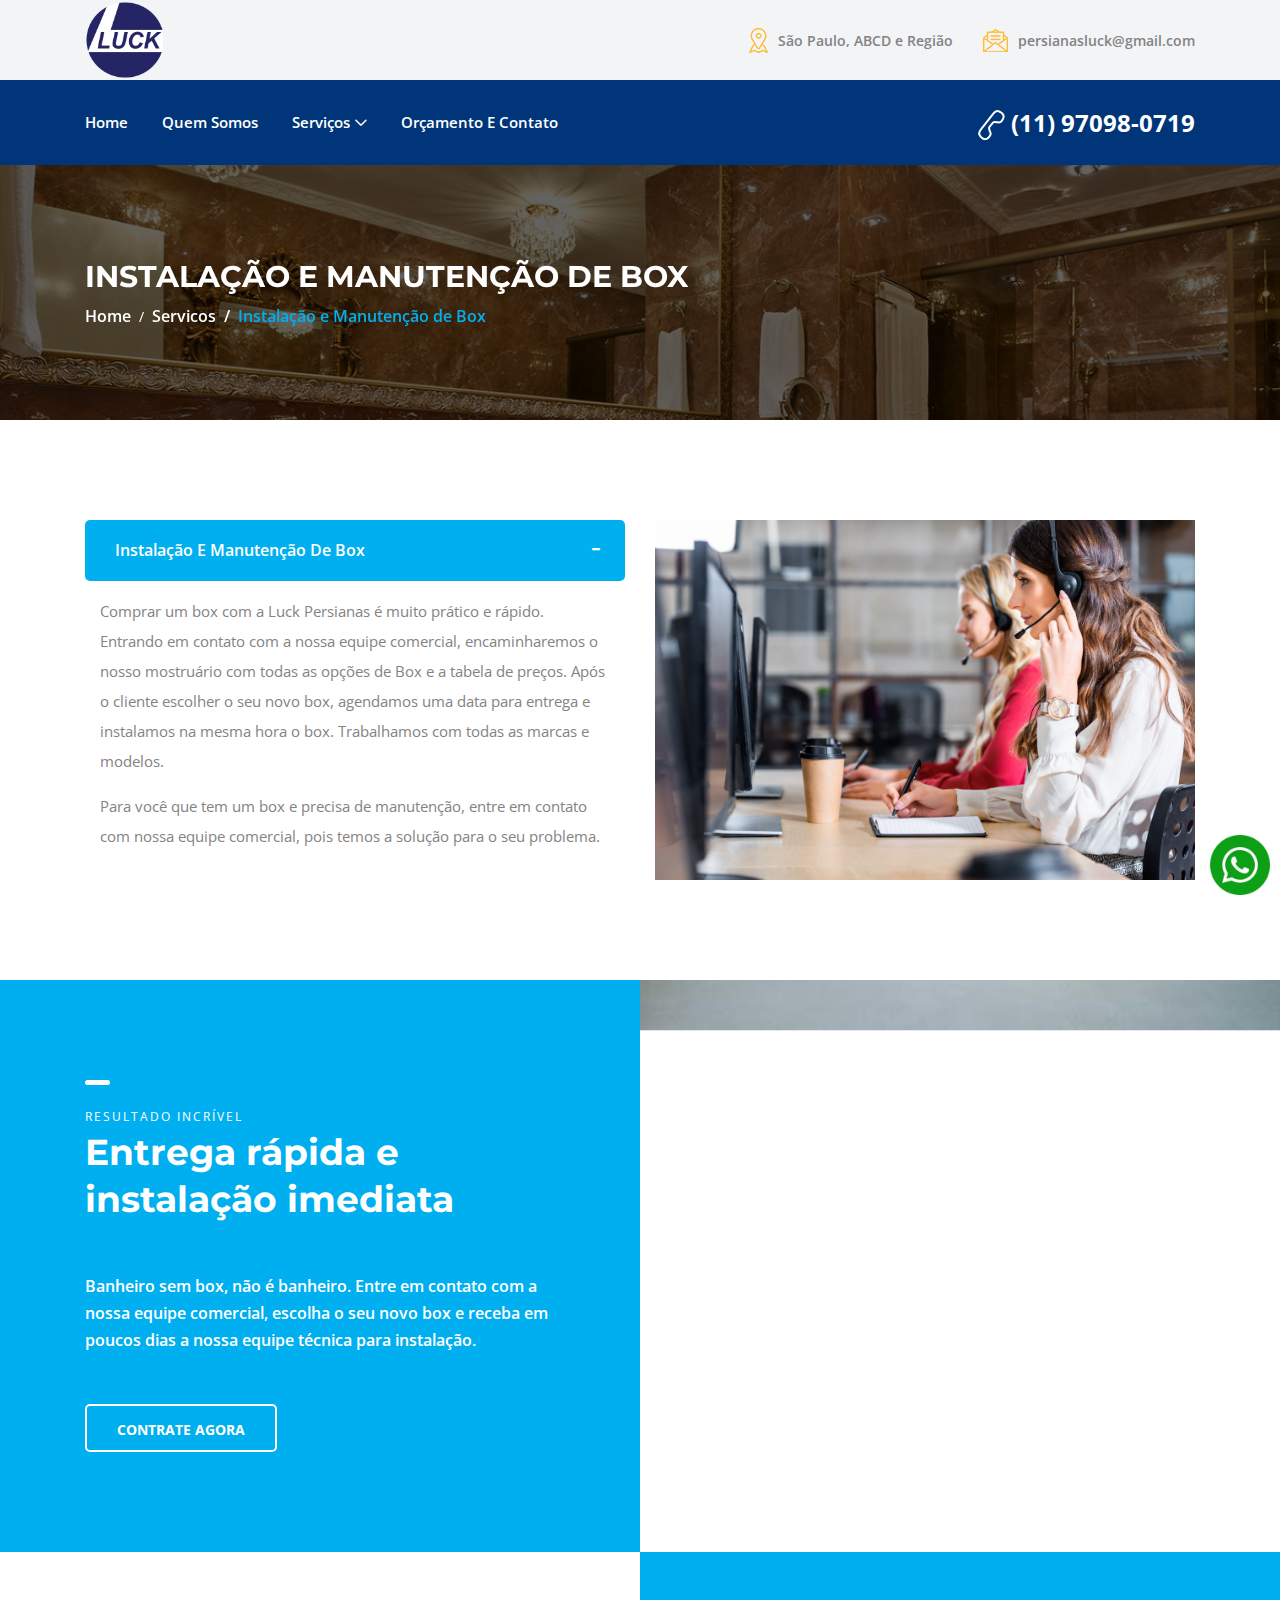
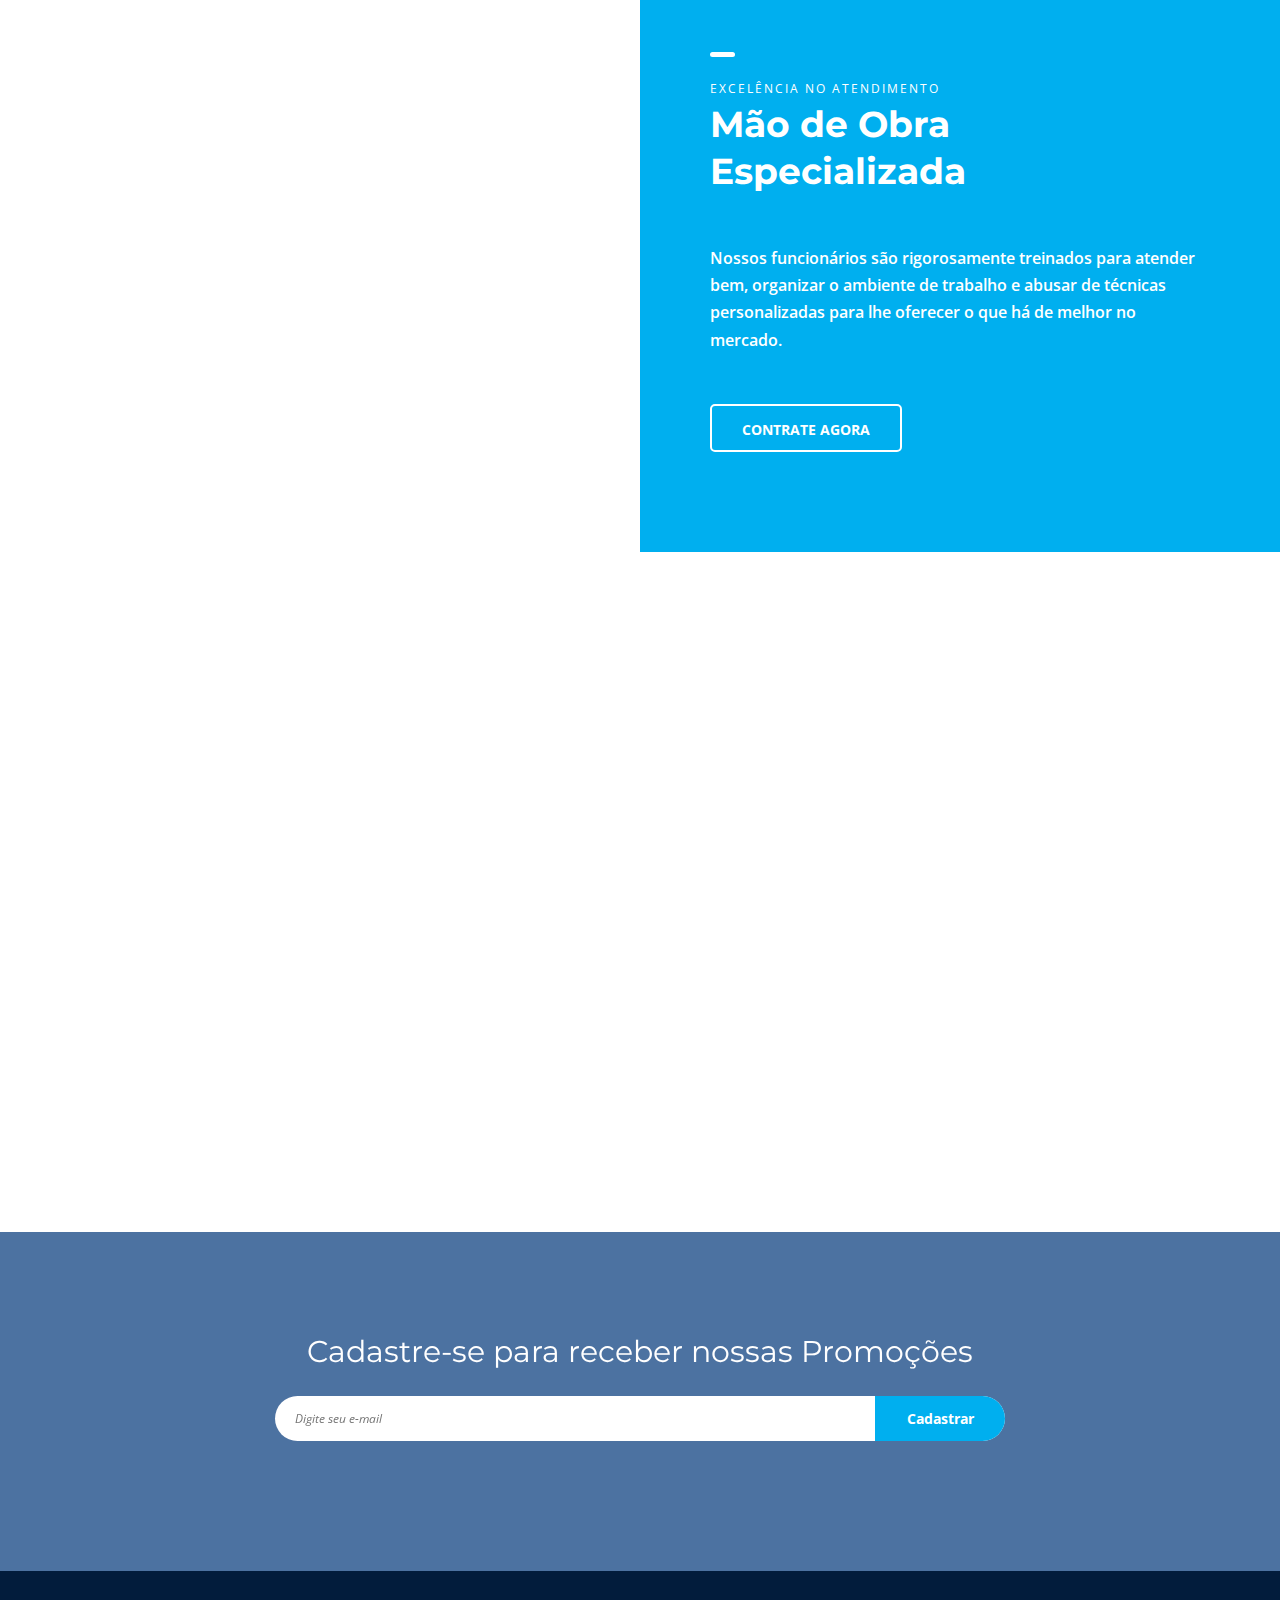
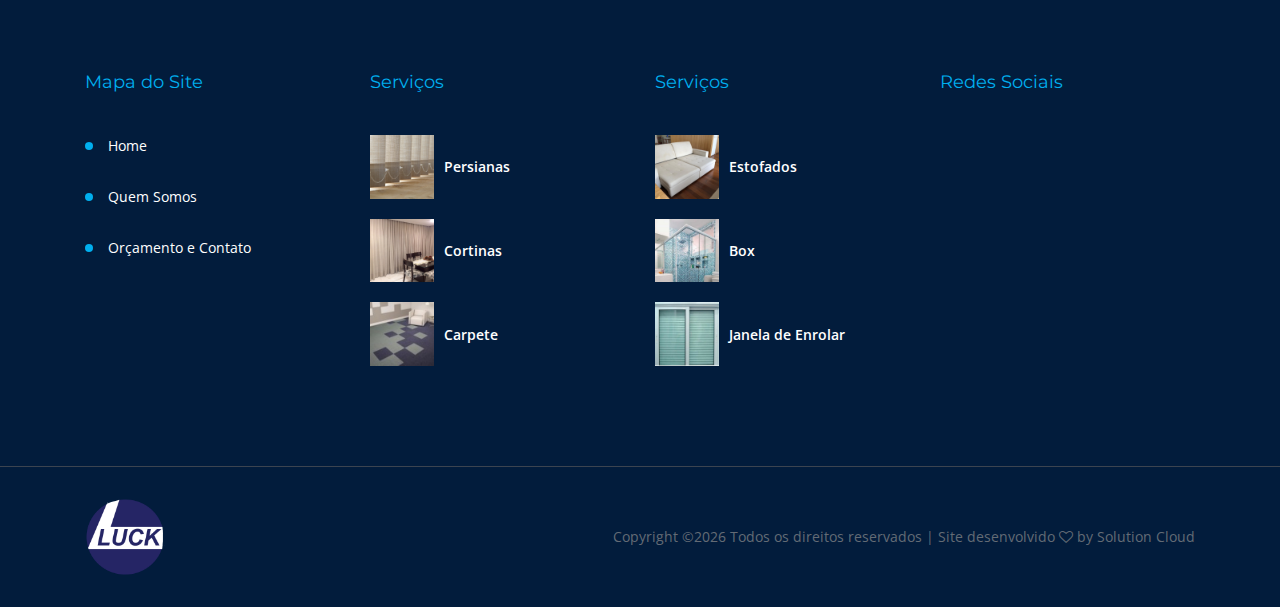
<file: servicos/box.html>
﻿<!DOCTYPE html>
<html lang="pt-br">

<head>
    <meta charset="UTF-8">
    <meta name="description" content="Somos especialistas em Lavagem e Manutenção de Persianas e Cortinas. Trabalhamos no conforto de sua residência ou empresa. Confira!">
    <meta http-equiv="X-UA-Compatible" content="IE=edge">
    <meta name="viewport" content="width=device-width, initial-scale=1, shrink-to-fit=no">
    <!-- The above 4 meta tags *must* come first in the head; any other head content must come *after* these tags -->
    <!-- Title -->
    <title>Instalação e Manutenção de Box, ligue: 11 970980719 | Persianas Luck | Serviços | Box</title>

    <!-- Favicon -->
    <link rel="icon" href="../img/core-img/favicon.png">

    <!-- Stylesheet -->
    <link rel="stylesheet" href="../style.css">

    <!-- Global site tag (gtag.js) - Google Analytics -->
    <script async src="https://www.googletagmanager.com/gtag/js?id=UA-180089512-1"></script>
    <script>
    window.dataLayer = window.dataLayer || [];
    function gtag(){dataLayer.push(arguments);}
    gtag('js', new Date());

    gtag('config', 'UA-180089512-1');
    </script>

</head>

<body>
    <!-- Preloader 
    <div class="preloader d-flex align-items-center justify-content-center">
        <div class="lds-ellipsis">
            <div></div>
            <div></div>
            <div></div>
            <div></div>
        </div>
    </div> -->

    <!-- ##### Header Area Start ##### -->
    <header class="header-area">
        <!-- Top Header Area -->
        <div class="top-header-area">
            <div class="container h-100">
                <div class="row h-100 align-items-center">
                    <div class="col-12 d-flex justify-content-between">
                        <!-- Logo Area -->
                        <div class="logo">
                            <a href="../index.html"><img src="../img/core-img/logo.png" alt="Lavagem e Manutenção de Persianas e Cortinas, ligue: 11 970980719 | Persianas Luck"></a>
                        </div>

                        <!-- Top Contact Info -->
                        <div class="top-contact-info d-flex align-items-center">
                            <a href="#" data-toggle="tooltip" data-placement="bottom" title="São Paulo, ABCD e Região"><img src="../img/core-img/placeholder.png" alt="Lavagem e Manutenção de Persianas e Cortinas, ligue: 11 970980719 | Persianas Luck"> <span>São Paulo, ABCD e Região</span></a>
                            <a href="mailto: persianasluck@gmail.com" data-toggle="tooltip" data-placement="bottom" title="CLIQUE PARA SOLICITAR ORÇAMENTO"><img src="../img/core-img/message.png" alt="Lavagem e Manutenção de Persianas e Cortinas, ligue: 11 970980719 | Persianas Luck"> <span>persianasluck@gmail.com</span></a>
                        </div>
                    </div>
                </div>
            </div>
        </div>

        <!-- Navbar Area -->
        <div class="credit-main-menu" id="sticker">
            <div class="classy-nav-container breakpoint-off">
                <div class="container">
                    <!-- Menu -->
                    <nav class="classy-navbar justify-content-between" id="creditNav">

                        <!-- Navbar Toggler -->
                        <div class="classy-navbar-toggler">
                            <span class="navbarToggler"><span></span><span></span><span></span></span>
                        </div>

                        <!-- Menu -->
                        <div class="classy-menu">

                            <!-- Close Button -->
                            <div class="classycloseIcon">
                                <div class="cross-wrap"><span class="top"></span><span class="bottom"></span></div>
                            </div>
	
							<div class="whatsapp">
							    <a href="https://api.whatsapp.com/send?phone=5511970980719&text=Quero%20solicitar%20o%20a%20servi%C3%A7o%20de%20voc%C3%AAs." target="_blank" data-toggle="tooltip" data-placement="bottom" title="CLIQUE PARA SOLICITAR ORÇAMENTO VIA WHATSAPP"><img src="../img/core-img/whatsapp.png" alt="Persianas Luck | Ligue: (11) 97098-0719" /></a>
							</div>

                            <!-- Nav Start -->
                            <div class="classynav">
                                <ul>
                                    <li><a href="../index.html">Home</a></li>
                                    <li><a href="../about.html">Quem Somos</a></li>
                                    <li>
                                        <a href="#">Serviços</a>
                                        <div class="megamenu">
                                            <ul class="single-mega cn-col-4">
                                                <li><a href="persianas.html">Persianas</a></li>
                                                <li><a href="cortinas.html">Cortinas</a></li>
                                                <li><a href="estofados.html">Estofados</a></li>
                                                <li><a href="carpete.html">Carpete</a></li>
                                                <li><a href="box.html">Box</a></li>
                                                <li><a href="janela-de-enrolar.html">Janela de Enrolar</a></li>
                                            </ul>
                                        </div>
                                    </li>
                                    <li><a href="https://api.whatsapp.com/send?phone=5511970980719&text=Quero%20solicitar%20o%20a%20servi%C3%A7o%20de%20voc%C3%AAs." target="_blank" >Orçamento e Contato</a></li>
                                </ul>
                            </div>
                            <!-- Nav End -->
                        </div>

                        <!-- Contact -->
                        <div class="contact">
                            <a href="https://api.whatsapp.com/send?phone=5511970980719&text=Quero%20solicitar%20o%20a%20servi%C3%A7o%20de%20voc%C3%AAs." target="_blank" data-toggle="tooltip" data-placement="bottom" title="CLIQUE PARA SOLICITAR ORÇAMENTO" href="#"><img src="../img/core-img/call2.png" alt="Persianas Luck | Ligue: (11) 97098-0719"> (11) 97098-0719</a>
                        </div>
                    </nav>
                </div>
            </div>
        </div>
    </header>
    <!-- ##### Header Area End ##### -->

    <!-- ##### Breadcrumb Area Start ##### -->
    <section class="breadcrumb-area bg-img bg-overlay jarallax" style="background-image: url(../img/bg-img/box2.jpg);">
        <div class="container h-100">
            <div class="row h-100 align-items-center">
                <div class="col-12">
                    <div class="breadcrumb-content">
                        <h2>Instalação e Manutenção de Box</h2>
                        <nav aria-label="breadcrumb">
                            <ol class="breadcrumb">
                                <li class="breadcrumb-item"><a href="#">Home</a></li>
                                <li class="breadcrumb-item"><a href="#">Servicos</a></li>
                                <li class="breadcrumb-item active" aria-current="page">Instalação e Manutenção de Box</li>
                            </ol>
                        </nav>
                    </div>
                </div>
            </div>
        </div>
    </section>
    <!-- ##### Breadcrumb Area End ##### -->

    <!-- ##### FAQ Area Start ###### -->
    <section class="credit-faq-area section-padding-100-0">
        <div class="container">
            <div class="row">
                <!-- FAQ Area -->
                <div class="col-12 col-lg-6">

                    <div class="accordions mb-100" id="accordion" role="tablist" aria-multiselectable="true">
                        <!-- single accordian area -->
                        <div class="panel single-accordion">
                            <h6>
                                <a role="button" class="" aria-expanded="true" aria-controls="collapseOne" data-toggle="collapse" data-parent="#accordion" href="#collapseOne">
                                    Instalação e Manutenção de Box
                                    <span class="accor-open"><i class="fa fa-plus" aria-hidden="true"></i></span>
                                    <span class="accor-close"><i class="fa fa-minus" aria-hidden="true"></i></span>
                                </a>
                            </h6>
                            <div id="collapseOne" class="accordion-content collapse show">
                                <p>Comprar um box com a Luck Persianas é muito prático e rápido. Entrando em contato com a nossa equipe comercial, encaminharemos o nosso mostruário com todas as opções de Box e a tabela de preços. Após o cliente escolher o seu novo box, agendamos uma data para entrega e instalamos na mesma hora o box. Trabalhamos com todas as marcas e modelos.</p>
                                <p>Para você que tem um box e precisa de manutenção, entre em contato com nossa equipe comercial, pois temos a solução para o seu problema.</p>
                            </div>
                        </div>
                                            
                    </div>
                </div>

                <!-- Add Area -->
                <div class="col-12 col-md-6">
                    <div class="add-area mb-100">
                        <a href="https://api.whatsapp.com/send?phone=5511970980719&text=Quero%20solicitar%20o%20a%20servi%C3%A7o%20de%20voc%C3%AAs." target="_blank"><img src="../img/bg-img/add2.jpg" alt="Lavagem e Manutenção de Persianas e Cortinas, ligue: 11 970980719 | Persianas Luck"></a>
                    </div>
                </div>
            </div>
        </div>
    </section>
    <!-- ##### FAQ Area End ###### -->


    <!-- ##### Special Feature Area Start ###### -->
    <section class="special-feature-area d-flex flex-wrap">
        <!-- Special Feature Content -->
        <div class="special-feature-content section-padding-100">
            <div class="feature-text">
                <!-- Section Heading -->
                <div class="section-heading white mb-50">
                    <div class="line"></div>
                    <p>Resultado incrível</p>
                    <h2>Entrega rápida e instalação imediata</h2>
                </div>
                <h6>Banheiro sem box, não é banheiro. Entre em contato com a nossa equipe comercial, escolha o seu novo box e receba em poucos dias a nossa equipe técnica para instalação.</h6>
				<a href="../orcamento.php" class="btn credit-btn btn-2 box-shadow">Contrate agora</a>
			</div>
        </div>
        <!-- Special Feature Thumbnail -->
        <div class="special-feature-thumbnail bg-img jarallax" style="background-image: url(../img/bg-img/box.jpg);"></div>
    </section>
    <!-- ##### Special Feature Area End ###### -->

    <!-- ##### Special Feature Area Start ###### -->
    <section class="special-feature-area style-2 d-flex flex-wrap">
        <!-- Special Feature Thumbnail -->
        <div class="special-feature-thumbnail bg-img jarallax" style="background-image: url(../img/bg-img/box2.jpg);"></div>
        <!-- Special Feature Content -->
        <div class="special-feature-content section-padding-100">
            <div class="feature-text">
                <!-- Section Heading -->
                <div class="section-heading white mb-50">
                    <div class="line"></div>
                    <p>Excelência no Atendimento</p>
                    <h2>Mão de Obra Especializada</h2>
                </div>
                <h6>Nossos funcionários são rigorosamente treinados para atender bem, organizar o ambiente de trabalho e abusar de técnicas personalizadas para lhe oferecer o que há de melhor no mercado.</h6>
                <a href="../orcamento.php" class="btn credit-btn btn-2 box-shadow">Contrate agora</a>
            </div>
        </div>
    </section>
    <!-- ##### Special Feature Area End ###### -->

      <!-- ##### Services Area Start ###### -->
    <section class="services-area section-padding-100-0">
        <div class="container">
            <div class="row">
                <div class="col-12">
                    <!-- Section Heading -->
                    <div class="section-heading text-center mb-100 wow fadeInUp" data-wow-delay="100ms">
                        <div class="line"></div>
                        <h2>Serviços para a sua CASA e sua EMPRESA</h2>
						<h6>Limpeza, Higienização e Manutenção de:</h6>
                    </div>
                </div>
            </div>

            <div class="row">
                <!-- Single Service Area -->
                <div class="col-12 col-md-6 col-lg-4">
                    <div class="single-service-area d-flex mb-100 wow fadeInUp" data-wow-delay="200ms">
                        <div class="icon">
                            <img src="../img/bg-img/persiana.jpg" />
                        </div>
                        <div class="text">
                            <!-- <a href="servicos/sofas-e-cortinas.html"> -->
                                <h5>PERSIANAS</h5>
                            <p>Limpeza, Higienização e Manutenção de Persianas.</p></a>
                        </div>
                    </div>
                </div>

                <!-- Single Service Area -->
                <div class="col-12 col-md-6 col-lg-4">
                    <div class="single-service-area d-flex mb-100 wow fadeInUp" data-wow-delay="300ms">
                        <div class="icon">
                            <img src="../img/bg-img/cortina.jpg" />
                        </div>
                        <div class="text">
                            <!-- <a href="servicos/colchoes.html"> -->
                                <h5>CORTINAS</h5>
                            <p>Limpeza, Higienização e Manutenção de Cortinas.</p></a>
                        </div>
                    </div>
                </div>

                <!-- Single Service Area -->
                <div class="col-12 col-md-6 col-lg-4">
                    <div class="single-service-area d-flex mb-100 wow fadeInUp" data-wow-delay="400ms">
                        <div class="icon">
                            <img src="../img/bg-img/sofa.jpg" />
                        </div>
                        <div class="text">
                            <!-- <a href="servicos/cortinas.html"> -->
                                <h5>ESTOFADOS</h5>
                            <p>Reforma de Estofados.</p></a>
                        </div>
                    </div>
                </div>

                <!-- Single Service Area -->
                <div class="col-12 col-md-6 col-lg-4">
                    <div class="single-service-area d-flex mb-100 wow fadeInUp" data-wow-delay="500ms">
                        <div class="icon">
                            <img src="../img/bg-img/tapete.jpg" />
                        </div>
                        <div class="text">
                            <!-- <a href="servicos/cortinas.html"> -->
                                <h5>CARPETE</h5>
                            <p>Reforma de Carpete.</p></a>
                        </div>
                    </div>
                </div>

                <!-- Single Service Area -->
                <div class="col-12 col-md-6 col-lg-4">
                    <div class="single-service-area d-flex mb-100 wow fadeInUp" data-wow-delay="600ms">
                        <div class="icon">
                            <img src="../img/bg-img/icone-box.jpg" />
                        </div>
                        <div class="text">
                            <!-- <a href="servicos/tapetes.html"> -->
                                <h5>BOX</h5>
                            <p>Instalação e Manutenção de Box de Banheiro.</p></a>
                        </div>
                    </div>
                </div>

                <!-- Single Service Area -->
                <div class="col-12 col-md-6 col-lg-4">
                    <div class="single-service-area d-flex mb-100 wow fadeInUp" data-wow-delay="700ms">
                        <div class="icon">
                            <img src="../img/bg-img/janela.jpg" />
                        </div>
                        <div class="text">
                            <!-- <a href="servicos/automoveis.html"> -->
                                <h5>JANELA DE ENROLAR</h5>
                            <p>Manutenção e Instalação de Janela de Enrolar.</p></a>
                        </div>
                    </div>
                </div>
            </div>
        </div>
    </section>
    <!-- ##### Services Area End ###### -->
 
    <!-- ##### Newsletter Area Start ###### -->
    <section class="newsletter-area section-padding-100 bg-img jarallax" style="background-image: url(../img/bg-img/6.jpg);">
        <div class="container">
            <div class="row justify-content-center">
                <div class="col-12 col-sm-10 col-lg-8">
                    <div class="nl-content text-center">
                        <h2>Cadastre-se para receber nossas Promoções</h2>
                        <form action="../cadastrar_email.php" method="post" autocomplete="off">
                            <input type="email" name="nl-email" id="nlemail" placeholder="Digite seu e-mail" required>
                            <button type="submit">Cadastrar</button>
                        </form>
                    </div>
                </div>
            </div>
        </div>
    </section>
    <!-- ##### Newsletter Area End ###### -->

    <!-- ##### Footer Area Start ##### -->
    <footer class="footer-area section-padding-100-0">
        <div class="container">
            <div class="row">

                <!-- Single Footer Widget -->
                <div class="col-12 col-sm-6 col-lg-3">
                    <div class="single-footer-widget mb-100">
                        <h5 class="widget-title">Mapa do Site</h5>
                        <!-- Nav -->
                        <nav>
                            <ul>
                                <li><a href="../index.html">Home</a></li>
                                <li><a href="../about.html">Quem Somos</a></li>
                                <li><a href="https://api.whatsapp.com/send?phone=5511970980719&text=Quero%20solicitar%20o%20a%20servi%C3%A7o%20de%20voc%C3%AAs." target="_blank" >Orçamento e Contato</a></li>
                            </ul>
                        </nav>
                    </div>
                </div>

				<!-- Single Footer Widget -->
                <div class="col-12 col-sm-6 col-lg-3">
                    <div class="single-footer-widget mb-100">
                        <h5 class="widget-title">Serviços</h5>

                        <!-- Single News Area -->
                        <div class="single-latest-news-area d-flex align-items-center">
                            <div class="news-thumbnail">
                                <a href="persianas.html"><img src="../img/bg-img/persianas100.jpg" alt="Somos especializados em lavagem e limpeza de persianas e cortinas. Vamos até sua casa! Confira!">
                            </div>
                            <div class="news-content">
                                Persianas</a>
                            </div>
                        </div>

                        <!-- Single News Area -->
                        <div class="single-latest-news-area d-flex align-items-center">
                            <div class="news-thumbnail">
                                <a href="cortinas.html"><img src="../img/bg-img/cortinas100.jpg" alt="Somos especializados em lavagem e limpeza de cortinas e persianas. Vamos até sua casa! Confira!">
                            </div>
                            <div class="news-content">
                                Cortinas</a>
                            </div>
                        </div>

                        <!-- Single News Area -->
                        <div class="single-latest-news-area d-flex align-items-center">
                            <div class="news-thumbnail">
                                <a href="carpete.html"><img src="../img/bg-img/carpete100.jpg" alt="Somos especializados em Reforma de carpete. Vamos até sua casa! Confira!">
                            </div>
                            <div class="news-content">
                                Carpete</a>
                            </div>
                        </div>
						
                    </div>
                </div>
				
				<!-- Single Footer Widget -->
                <div class="col-12 col-sm-6 col-lg-3">
                    <div class="single-footer-widget mb-100">
                        <h5 class="widget-title">Serviços</h5>

                        <!-- Single News Area -->
                        <div class="single-latest-news-area d-flex align-items-center">
                            <div class="news-thumbnail">
                                <a href="estofados.html"><img src="../img/bg-img/estofados100.jpg" alt="Somos especializados em Reforma de Estofados em geral. Vamos até sua casa! Confira!">
                            </div>
                            <div class="news-content">
                                Estofados</a>
                            </div>
                        </div>

                        <!-- Single News Area -->
                        <div class="single-latest-news-area d-flex align-items-center">
                            <div class="news-thumbnail">
                                <a href="box.html"><img src="../img/bg-img/box100.jpg" alt="Somos especializados em instalação de Box. Vamos até sua casa! Confira!">
                            </div>
                            <div class="news-content">
                                Box</a>
                            </div>
                        </div>

                        <!-- Single News Area -->
                        <div class="single-latest-news-area d-flex align-items-center">
                            <div class="news-thumbnail">
                                <a href="janela-de-enrolar.html"><img src="../img/bg-img/janela-de-enrolar-100.jpg" alt="Somos especializados em instalação e manutenção de Janela de Enrolar. Vamos até sua empresa! Confira!">
                            </div>
                            <div class="news-content">
                                Janela de Enrolar</a>
                            </div>
                        </div>
						
                    </div>
                </div>
				
				<!-- Redes Sociais - Facebook -->
                <div class="col-12 col-sm-6 col-lg-3">
				<div class="single-footer-widget mb-100">
                        <h5 class="widget-title">Redes Sociais</h5>
                        <iframe src="https://www.facebook.com/plugins/page.php?href=https%3A%2F%2Fwww.facebook.com%2Fluckpersianas&tabs=timeline&width=340&height=214&small_header=false&adapt_container_width=true&hide_cover=false&show_facepile=false&appId" width="340" height="214" style="border:none;overflow:hidden" scrolling="no" frameborder="0" allowTransparency="true" allow="encrypted-media"></iframe>
				</div>
				</div>
				
				  </div>
                </div>

                    </div>
                </div>
            </div>
        </div>

        <!-- Copywrite Area -->
        <div class="copywrite-area">
            <div class="container">
                <div class="row">
                    <div class="col-12">
                        <div class="copywrite-content d-flex flex-wrap justify-content-between align-items-center">
                            <!-- Footer Logo -->
                            <a href="../index.html" class="logo"><img src="../img/core-img/logo.png" alt="Lavagem e Manutenção de Persianas e Cortinas, ligue: 11 970980719 | Persianas Luck"></a>

                            <!-- Copywrite Text -->
                            <p class="copywrite-text"><a href="#"><!-- Link back to Colorlib can't be removed. Template is licensed under CC BY 3.0. -->
Copyright &copy;<script>document.write(new Date().getFullYear());</script> Todos os direitos reservados | Site desenvolvido <i class="fa fa-heart-o" aria-hidden="true"></i> by <a href="http://www.solutioncloud.com.br/" target="_blank">Solution Cloud</a></p>
                        </div>
                    </div>
                </div>
            </div>
        </div>
    </footer>

    <!-- ##### All Javascript Script ##### -->
    <!-- jQuery-2.2.4 js -->
    <script src="../js/jquery/jquery-2.2.4.min.js"></script>
    <!-- Popper js -->
    <script src="../js/bootstrap/popper.min.js"></script>
    <!-- Bootstrap js -->
    <script src="../js/bootstrap/bootstrap.min.js"></script>
    <!-- All Plugins js -->
    <script src="../js/plugins/plugins.js"></script>
    <!-- Active js -->
    <script src="../js/active.js"></script>
</body>

</html>
</file>
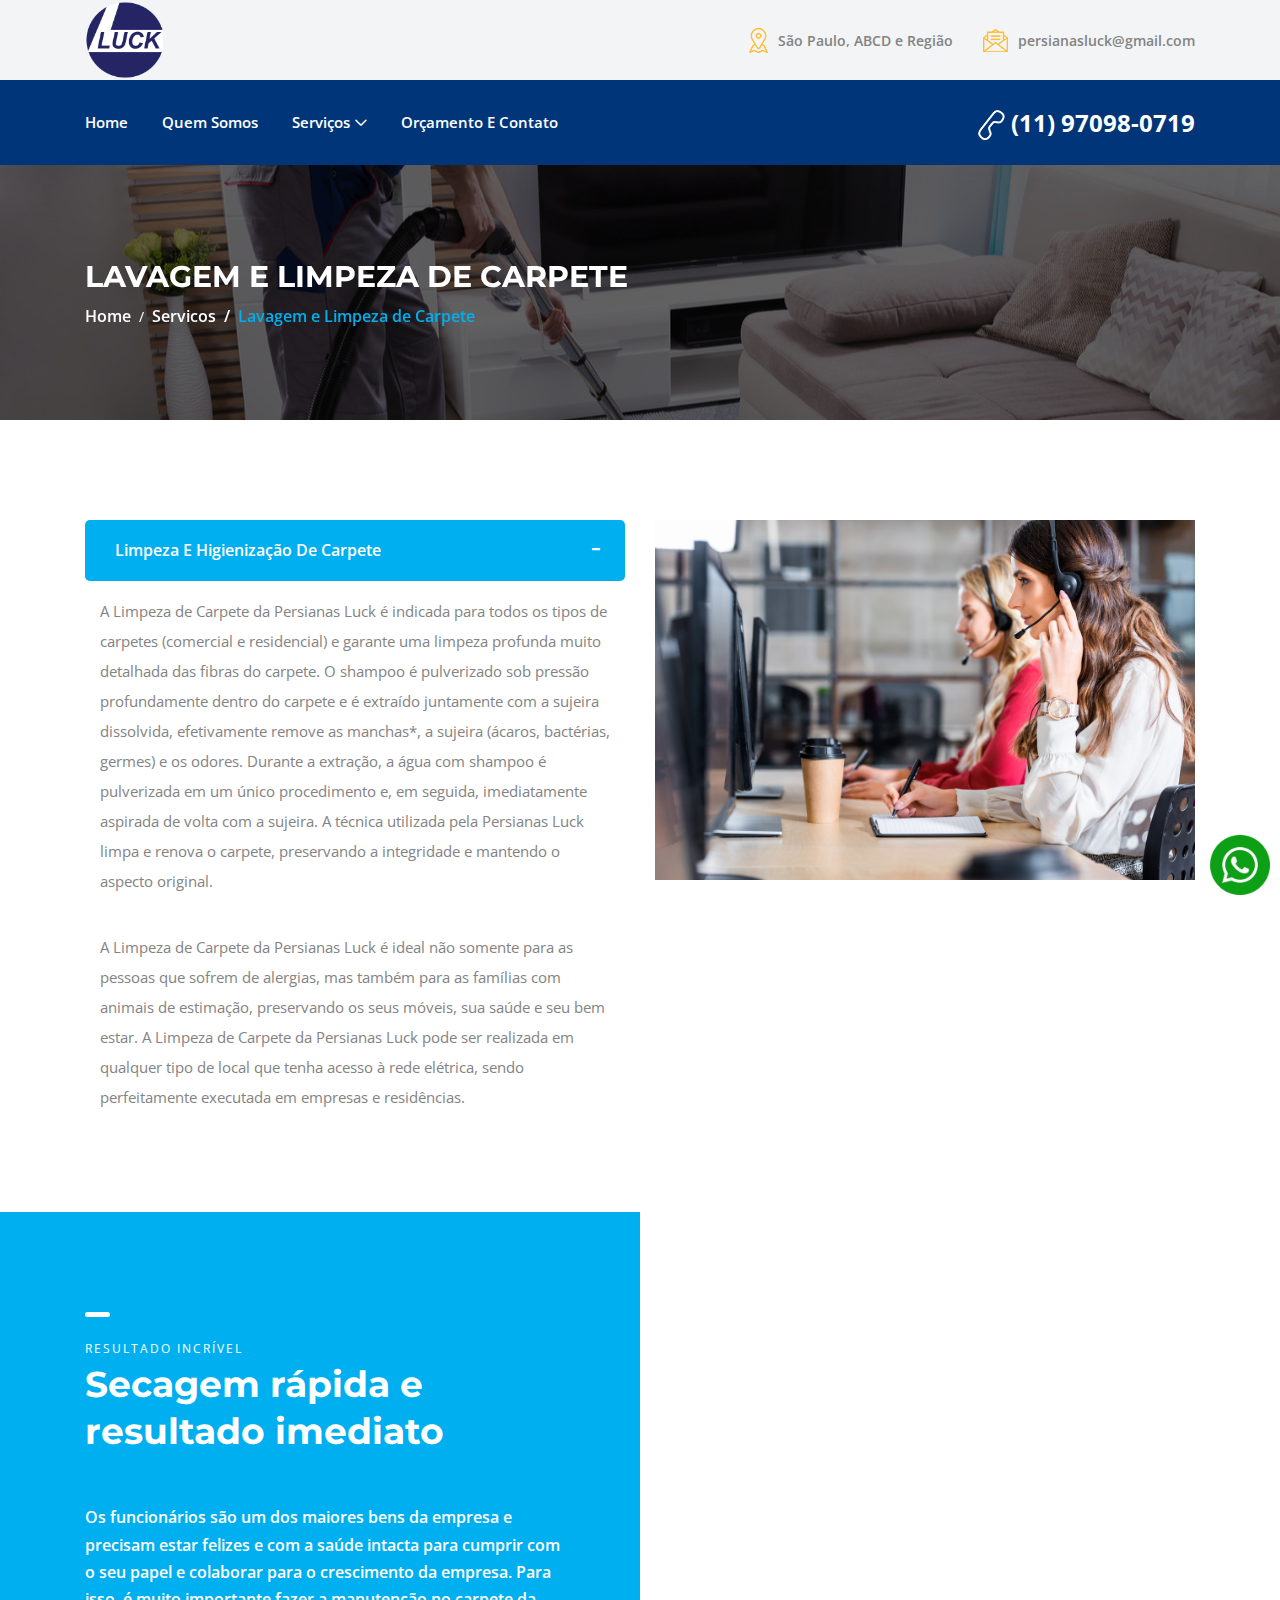
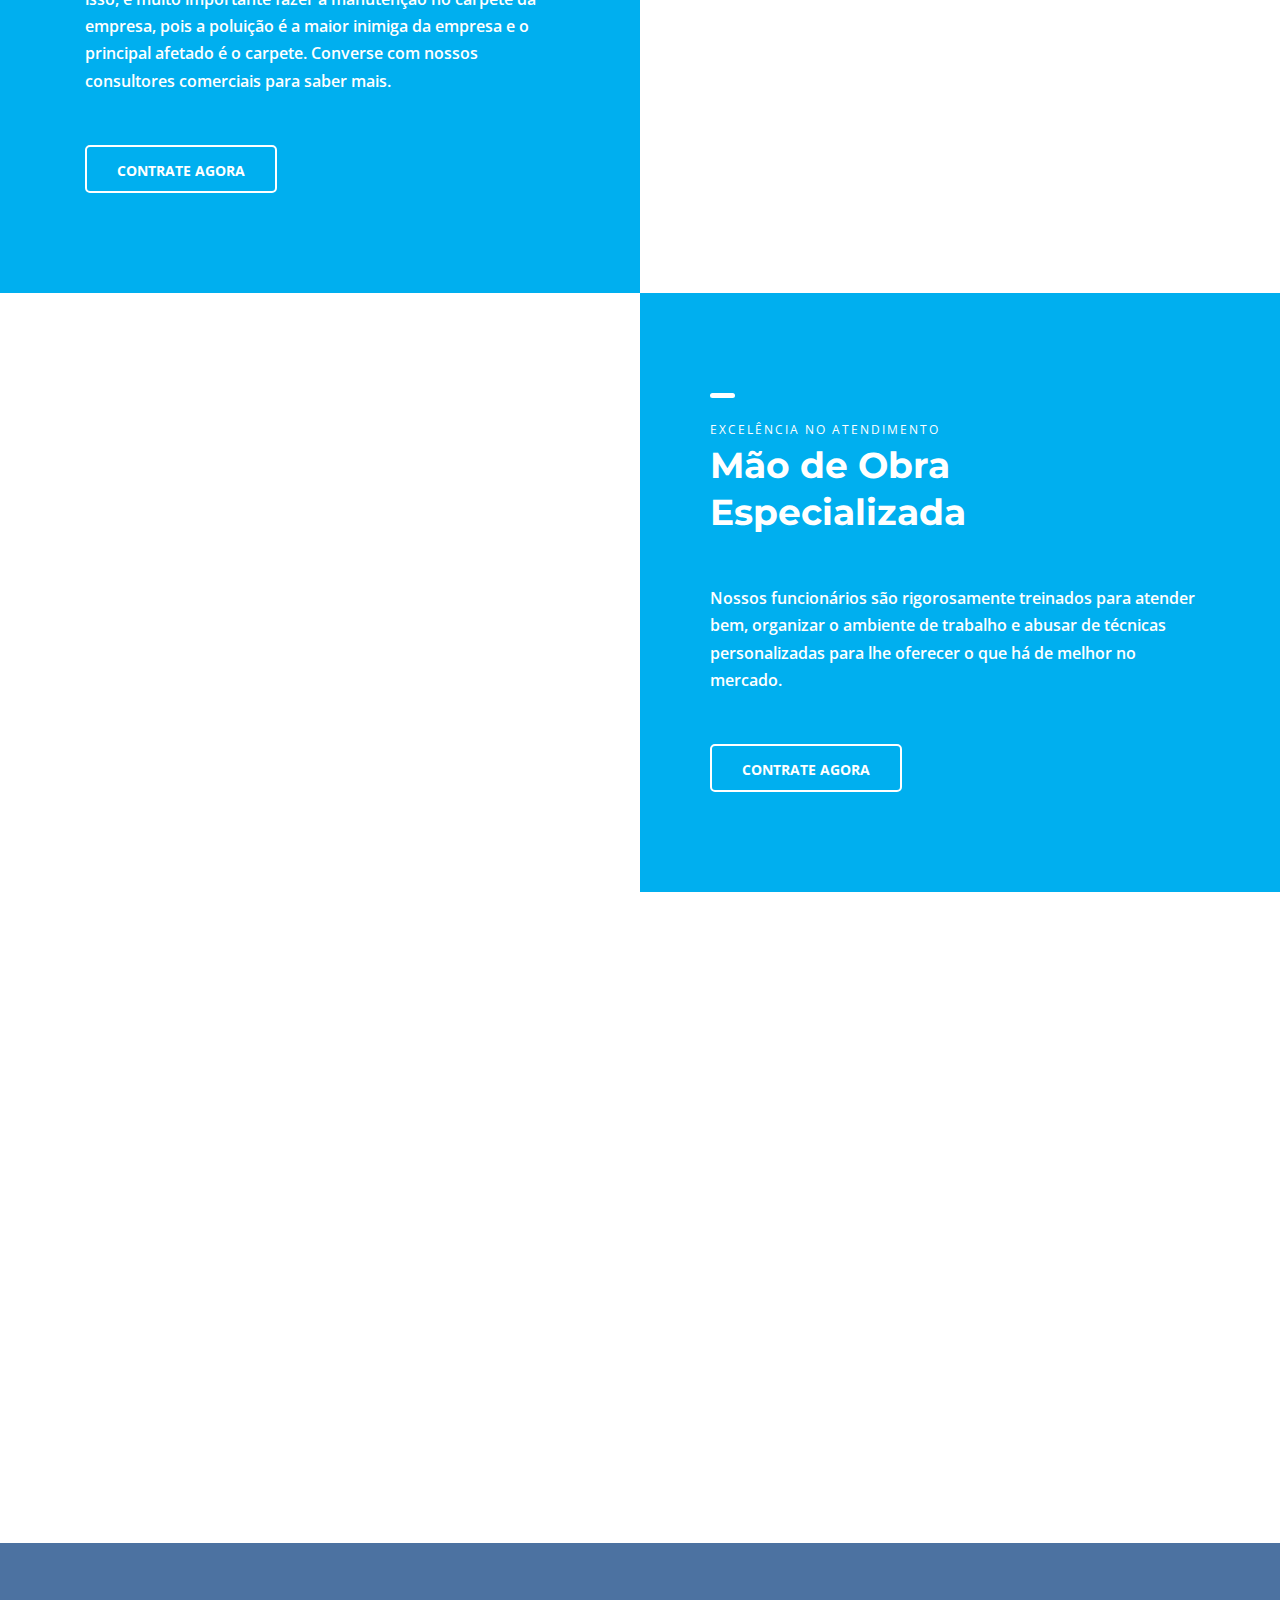
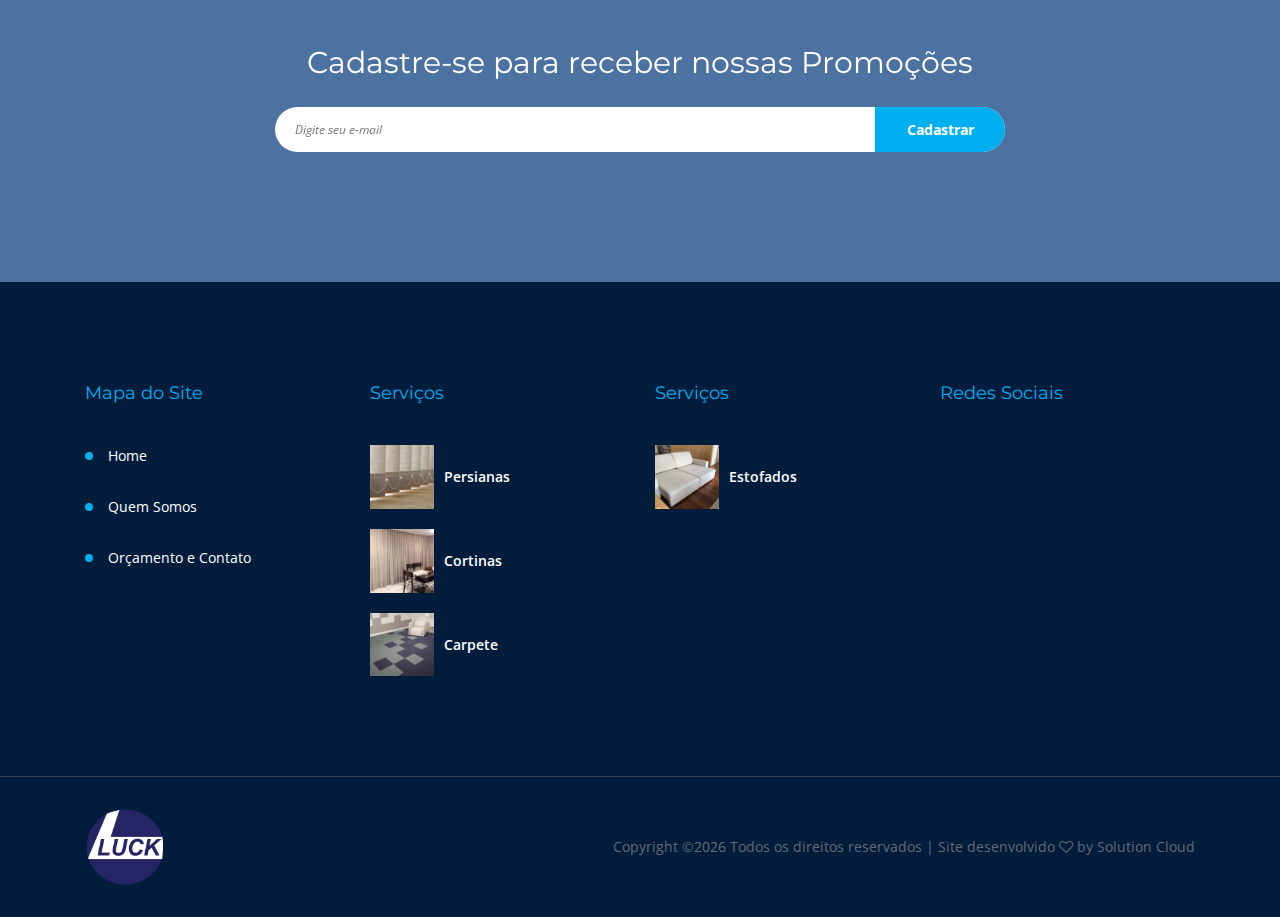
<file: servicos/carpete.html>
﻿<!DOCTYPE html>
<html lang="pt-br">

<head>
    <meta charset="UTF-8">
    <meta name="description" content="Somos especialistas em lavagem e limpeza de sofás e Cortinas. Trabalhamos no conforto de sua residência ou empresa. Confira!">
    <meta http-equiv="X-UA-Compatible" content="IE=edge">
    <meta name="viewport" content="width=device-width, initial-scale=1, shrink-to-fit=no">
    <!-- The above 4 meta tags *must* come first in the head; any other head content must come *after* these tags -->
    <!-- Title -->
    <title>Lavagem e Limpeza de Carpete, ligue: 11 970980719 | Persianas Luck | Serviços | Carpete</title>

    <!-- Favicon -->
    <link rel="icon" href="../img/core-img/favicon.png">

    <!-- Stylesheet -->
    <link rel="stylesheet" href="../style.css">

    <!-- Global site tag (gtag.js) - Google Analytics -->
    <script async src="https://www.googletagmanager.com/gtag/js?id=UA-180089512-1"></script>
    <script>
    window.dataLayer = window.dataLayer || [];
    function gtag(){dataLayer.push(arguments);}
    gtag('js', new Date());

    gtag('config', 'UA-180089512-1');
    </script>

</head>

<body>
    <!-- Preloader 
    <div class="preloader d-flex align-items-center justify-content-center">
        <div class="lds-ellipsis">
            <div></div>
            <div></div>
            <div></div>
            <div></div>
        </div>
    </div> -->

    <!-- ##### Header Area Start ##### -->
    <header class="header-area">
        <!-- Top Header Area -->
        <div class="top-header-area">
            <div class="container h-100">
                <div class="row h-100 align-items-center">
                    <div class="col-12 d-flex justify-content-between">
                        <!-- Logo Area -->
                        <div class="logo">
                            <a href="../index.html"><img src="../img/core-img/logo.png" alt="Lavagem e Limpeza de Sofás e Cortinas, ligue: 11 970980719 | Persianas Luck"></a>
                        </div>

                        <!-- Top Contact Info -->
                        <div class="top-contact-info d-flex align-items-center">
                            <a href="#" data-toggle="tooltip" data-placement="bottom" title="São Paulo, ABCD e Região"><img src="../img/core-img/placeholder.png" alt="Lavagem e Limpeza de Sofás e Cortinas, ligue: 11 970980719 | Persianas Luck"> <span>São Paulo, ABCD e Região</span></a>
                            <a href="mailto: persianasluck@gmail.com" data-toggle="tooltip" data-placement="bottom" title="CLIQUE PARA SOLICITAR ORÇAMENTO"><img src="../img/core-img/message.png" alt="Lavagem e Limpeza de Sofás e Cortinas, ligue: 11 970980719 | Persianas Luck"> <span>persianasluck@gmail.com</span></a>
                        </div>
                    </div>
                </div>
            </div>
        </div>

        <!-- Navbar Area -->
        <div class="credit-main-menu" id="sticker">
            <div class="classy-nav-container breakpoint-off">
                <div class="container">
                    <!-- Menu -->
                    <nav class="classy-navbar justify-content-between" id="creditNav">

                        <!-- Navbar Toggler -->
                        <div class="classy-navbar-toggler">
                            <span class="navbarToggler"><span></span><span></span><span></span></span>
                        </div>

                        <!-- Menu -->
                        <div class="classy-menu">

                            <!-- Close Button -->
                            <div class="classycloseIcon">
                                <div class="cross-wrap"><span class="top"></span><span class="bottom"></span></div>
                            </div>
	
							<div class="whatsapp">
							    <a href="https://api.whatsapp.com/send?phone=5511970980719&text=Quero%20solicitar%20o%20a%20servi%C3%A7o%20de%20voc%C3%AAs." target="_blank" data-toggle="tooltip" data-placement="bottom" title="CLIQUE PARA SOLICITAR ORÇAMENTO VIA WHATSAPP"><img src="../img/core-img/whatsapp.png" alt="Persianas Luck | Ligue: (11) 97098-0719" /></a>
							</div>

                            <!-- Nav Start -->
                            <div class="classynav">
                                <ul>
                                    <li><a href="../index.html">Home</a></li>
                                    <li><a href="../about.html">Quem Somos</a></li>
                                    <li>
                                        <a href="#">Serviços</a>
                                        <div class="megamenu">
                                            <ul class="single-mega cn-col-4">
                                                <li><a href="persianas.html">Persianas</a></li>
                                                <li><a href="cortinas.html">Cortinas</a></li>
                                                <li><a href="estofados.html">Estofados</a></li>
                                                <li><a href="carpete.html">Carpete</a></li>
                                                <!-- <li><a href="box.html">Box</a></li> -->
                                                <!-- <li><a href="janela-de-enrolar.html">Janela de Enrolar</a></li> -->
                                            </ul>
                                        </div>
                                    </li>
                                    <li><a href="https://api.whatsapp.com/send?phone=5511970980719&text=Quero%20solicitar%20o%20a%20servi%C3%A7o%20de%20voc%C3%AAs." target="_blank" >Orçamento e Contato</a></li>
                                </ul>
                            </div>
                            <!-- Nav End -->
                        </div>

                        <!-- Contact -->
                        <div class="contact">
                            <a href="https://api.whatsapp.com/send?phone=5511970980719&text=Quero%20solicitar%20o%20a%20servi%C3%A7o%20de%20voc%C3%AAs." target="_blank" data-toggle="tooltip" data-placement="bottom" title="CLIQUE PARA SOLICITAR ORÇAMENTO" href="#"><img src="../img/core-img/call2.png" alt="Persianas Luck | Ligue: (11) 97098-0719"> (11) 97098-0719</a>
                        </div>
                    </nav>
                </div>
            </div>
        </div>
    </header>
    <!-- ##### Header Area End ##### -->

    <!-- ##### Breadcrumb Area Start ##### -->
    <section class="breadcrumb-area bg-img bg-overlay jarallax" style="background-image: url(../img/bg-img/limpeza-carpete.jpg);">
        <div class="container h-100">
            <div class="row h-100 align-items-center">
                <div class="col-12">
                    <div class="breadcrumb-content">
                        <h2>Lavagem e Limpeza de Carpete</h2>
                        <nav aria-label="breadcrumb">
                            <ol class="breadcrumb">
                                <li class="breadcrumb-item"><a href="#">Home</a></li>
                                <li class="breadcrumb-item"><a href="#">Servicos</a></li>
                                <li class="breadcrumb-item active" aria-current="page">Lavagem e Limpeza de Carpete</li>
                            </ol>
                        </nav>
                    </div>
                </div>
            </div>
        </div>
    </section>
    <!-- ##### Breadcrumb Area End ##### -->

    <!-- ##### FAQ Area Start ###### -->
    <section class="credit-faq-area section-padding-100-0">
        <div class="container">
            <div class="row">
                <!-- FAQ Area -->
                <div class="col-12 col-lg-6">

                    <div class="accordions mb-100" id="accordion" role="tablist" aria-multiselectable="true">
                        <!-- single accordian area -->
                        <div class="panel single-accordion">
                            <h6>
                                <a role="button" class="" aria-expanded="true" aria-controls="collapseOne" data-toggle="collapse" data-parent="#accordion" href="#collapseOne">
                                    Limpeza e Higienização de Carpete
                                    <span class="accor-open"><i class="fa fa-plus" aria-hidden="true"></i></span>
                                    <span class="accor-close"><i class="fa fa-minus" aria-hidden="true"></i></span>
                                </a>
                            </h6>
                            <div id="collapseOne" class="accordion-content collapse show">
                                <p>A Limpeza de Carpete da Persianas Luck é indicada para todos os tipos de carpetes (comercial e residencial) e garante uma limpeza profunda muito detalhada das fibras do carpete. O shampoo é pulverizado sob pressão profundamente dentro do carpete e é extraído juntamente com a sujeira dissolvida, efetivamente remove as manchas*, a sujeira (ácaros, bactérias, germes) e os odores. Durante a extração, a água com shampoo é pulverizada em um único procedimento e, em seguida, imediatamente aspirada de volta com a sujeira. A técnica utilizada pela Persianas Luck limpa e renova o carpete, preservando a integridade e mantendo o aspecto original.</p>
                                <br />
                                <p>A Limpeza de Carpete da Persianas Luck é ideal não somente para as pessoas que sofrem de alergias, mas também para as famílias com animais de estimação, preservando os seus móveis, sua saúde e seu bem estar. A Limpeza de Carpete da Persianas Luck pode ser realizada em qualquer tipo de local que tenha acesso à rede elétrica, sendo perfeitamente executada em empresas e residências.</p>
                            </div>
                        </div>
                                            
                    </div>
                </div>

                <!-- Add Area -->
                <div class="col-12 col-md-6">
                    <div class="add-area mb-100">
                        <a href="https://api.whatsapp.com/send?phone=5511970980719&text=Quero%20solicitar%20o%20a%20servi%C3%A7o%20de%20voc%C3%AAs." target="_blank"><img src="../img/bg-img/add2.jpg" alt="Lavagem e Limpeza de Sofás e Cortinas, ligue: 11 970980719 | Persianas Luck"></a>
                    </div>
                </div>
            </div>
        </div>
    </section>
    <!-- ##### FAQ Area End ###### -->


    <!-- ##### Special Feature Area Start ###### -->
    <section class="special-feature-area d-flex flex-wrap">
        <!-- Special Feature Content -->
        <div class="special-feature-content section-padding-100">
            <div class="feature-text">
                <!-- Section Heading -->
                <div class="section-heading white mb-50">
                    <div class="line"></div>
                    <p>Resultado incrível</p>
                    <h2>Secagem rápida e resultado imediato</h2>
                </div>
                <h6>Os funcionários são um dos maiores bens da empresa e precisam estar felizes e com a saúde intacta para cumprir com o seu papel e colaborar para o crescimento da empresa. Para isso, é muito importante fazer a manutenção no carpete da empresa, pois a poluição é a maior inimiga da empresa e o principal afetado é o carpete. Converse com nossos consultores comerciais para saber mais. </h6>
				<a href="../orcamento.php" class="btn credit-btn btn-2 box-shadow">Contrate agora</a>
			</div>
        </div>
        <!-- Special Feature Thumbnail -->
        <div class="special-feature-thumbnail bg-img jarallax" style="background-image: url(../img/bg-img/carpetes.jpg);"></div>
    </section>
    <!-- ##### Special Feature Area End ###### -->

    <!-- ##### Special Feature Area Start ###### -->
    <section class="special-feature-area style-2 d-flex flex-wrap">
        <!-- Special Feature Thumbnail -->
        <div class="special-feature-thumbnail bg-img jarallax" style="background-image: url(../img/bg-img/limpeza-carpete.jpg);"></div>
        <!-- Special Feature Content -->
        <div class="special-feature-content section-padding-100">
            <div class="feature-text">
                <!-- Section Heading -->
                <div class="section-heading white mb-50">
                    <div class="line"></div>
                    <p>Excelência no Atendimento</p>
                    <h2>Mão de Obra Especializada</h2>
                </div>
                <h6>Nossos funcionários são rigorosamente treinados para atender bem, organizar o ambiente de trabalho e abusar de técnicas personalizadas para lhe oferecer o que há de melhor no mercado.</h6>
                <a href="../orcamento.php" class="btn credit-btn btn-2 box-shadow">Contrate agora</a>
            </div>
        </div>
    </section>
    <!-- ##### Special Feature Area End ###### -->

      <!-- ##### Services Area Start ###### -->
    <section class="services-area section-padding-100-0">
        <div class="container">
            <div class="row">
                <div class="col-12">
                    <!-- Section Heading -->
                    <div class="section-heading text-center mb-100 wow fadeInUp" data-wow-delay="100ms">
                        <div class="line"></div>
                        <h2>Serviços para a sua CASA e sua EMPRESA</h2>
						<h6>Limpeza, Higienização e Manutenção de:</h6>
                    </div>
                </div>
            </div>

            <div class="row">
                <!-- Single Service Area -->
                <div class="col-12 col-md-6 col-lg-4">
                    <div class="single-service-area d-flex mb-100 wow fadeInUp" data-wow-delay="200ms">
                        <div class="icon">
                            <img src="../img/bg-img/persiana.jpg" />
                        </div>
                        <div class="text">
                            <!-- <a href="servicos/sofas-e-cortinas.html"> -->
                                <h5>PERSIANAS</h5>
                            <p>Limpeza, Higienização e Manutenção de Persianas.</p></a>
                        </div>
                    </div>
                </div>

                <!-- Single Service Area -->
                <div class="col-12 col-md-6 col-lg-4">
                    <div class="single-service-area d-flex mb-100 wow fadeInUp" data-wow-delay="300ms">
                        <div class="icon">
                            <img src="../img/bg-img/cortina.jpg" />
                        </div>
                        <div class="text">
                            <!-- <a href="servicos/colchoes.html"> -->
                                <h5>CORTINAS</h5>
                            <p>Limpeza, Higienização e Manutenção de Cortinas.</p></a>
                        </div>
                    </div>
                </div>

                <!-- Single Service Area -->
                <div class="col-12 col-md-6 col-lg-4">
                    <div class="single-service-area d-flex mb-100 wow fadeInUp" data-wow-delay="400ms">
                        <div class="icon">
                            <img src="../img/bg-img/sofa.jpg" />
                        </div>
                        <div class="text">
                            <!-- <a href="servicos/cortinas.html"> -->
                                <h5>ESTOFADOS</h5>
                            <p>Reforma de Estofados.</p></a>
                        </div>
                    </div>
                </div>

                <!-- Single Service Area -->
                <div class="col-12 col-md-6 col-lg-4">
                    <div class="single-service-area d-flex mb-100 wow fadeInUp" data-wow-delay="500ms">
                        <div class="icon">
                            <img src="../img/bg-img/tapete.jpg" />
                        </div>
                        <div class="text">
                            <!-- <a href="servicos/cortinas.html"> -->
                                <h5>CARPETE</h5>
                            <p>Reforma de Carpete.</p></a>
                        </div>
                    </div>
                </div>

                <!-- Single Service Area -->
                <!-- <div class="col-12 col-md-6 col-lg-4">
                    <div class="single-service-area d-flex mb-100 wow fadeInUp" data-wow-delay="600ms">
                        <div class="icon">
                            <img src="../img/bg-img/icone-box.jpg" />
                        </div>
                        <div class="text"> -->
                            <!-- <a href="servicos/tapetes.html"> -->
                                <!-- <h5>BOX</h5>
                            <p>Instalação e Manutenção de Box de Banheiro.</p></a>
                        </div>
                    </div>
                </div> -->

                <!-- Single Service Area -->
                <!-- <div class="col-12 col-md-6 col-lg-4">
                    <div class="single-service-area d-flex mb-100 wow fadeInUp" data-wow-delay="700ms">
                        <div class="icon">
                            <img src="../img/bg-img/janela.jpg" />
                        </div>
                        <div class="text"> -->
                            <!-- <a href="servicos/automoveis.html"> -->
                                <!-- <h5>JANELA DE ENROLAR</h5>
                            <p>Manutenção e Instalação de Janela de Enrolar.</p></a>
                        </div>
                    </div>
                </div> -->
            </div>
        </div>
    </section>
    <!-- ##### Services Area End ###### -->
 
    <!-- ##### Newsletter Area Start ###### -->
    <section class="newsletter-area section-padding-100 bg-img jarallax" style="background-image: url(../img/bg-img/6.jpg);">
        <div class="container">
            <div class="row justify-content-center">
                <div class="col-12 col-sm-10 col-lg-8">
                    <div class="nl-content text-center">
                        <h2>Cadastre-se para receber nossas Promoções</h2>
                        <form action="../cadastrar_email.php" method="post" autocomplete="off">
                            <input type="email" name="nl-email" id="nlemail" placeholder="Digite seu e-mail" required>
                            <button type="submit">Cadastrar</button>
                        </form>
                    </div>
                </div>
            </div>
        </div>
    </section>
    <!-- ##### Newsletter Area End ###### -->

    <!-- ##### Footer Area Start ##### -->
    <footer class="footer-area section-padding-100-0">
        <div class="container">
            <div class="row">

                <!-- Single Footer Widget -->
                <div class="col-12 col-sm-6 col-lg-3">
                    <div class="single-footer-widget mb-100">
                        <h5 class="widget-title">Mapa do Site</h5>
                        <!-- Nav -->
                        <nav>
                            <ul>
                                <li><a href="../index.html">Home</a></li>
                                <li><a href="../about.html">Quem Somos</a></li>
                                <li><a href="https://api.whatsapp.com/send?phone=5511970980719&text=Quero%20solicitar%20o%20a%20servi%C3%A7o%20de%20voc%C3%AAs." target="_blank" >Orçamento e Contato</a></li>
                            </ul>
                        </nav>
                    </div>
                </div>

				<!-- Single Footer Widget -->
                <div class="col-12 col-sm-6 col-lg-3">
                    <div class="single-footer-widget mb-100">
                        <h5 class="widget-title">Serviços</h5>

                        <!-- Single News Area -->
                        <div class="single-latest-news-area d-flex align-items-center">
                            <div class="news-thumbnail">
                                <a href="persianas.html"><img src="../img/bg-img/persianas100.jpg" alt="Somos especializados em lavagem e limpeza de persianas e cortinas. Vamos até sua casa! Confira!">
                            </div>
                            <div class="news-content">
                                Persianas</a>
                            </div>
                        </div>

                        <!-- Single News Area -->
                        <div class="single-latest-news-area d-flex align-items-center">
                            <div class="news-thumbnail">
                                <a href="cortinas.html"><img src="../img/bg-img/cortinas100.jpg" alt="Somos especializados em lavagem e limpeza de cortinas e persianas. Vamos até sua casa! Confira!">
                            </div>
                            <div class="news-content">
                                Cortinas</a>
                            </div>
                        </div>

                        <!-- Single News Area -->
                        <div class="single-latest-news-area d-flex align-items-center">
                            <div class="news-thumbnail">
                                <a href="carpete.html"><img src="../img/bg-img/carpete100.jpg" alt="Somos especializados em Reforma de carpete. Vamos até sua casa! Confira!">
                            </div>
                            <div class="news-content">
                                Carpete</a>
                            </div>
                        </div>
						
                    </div>
                </div>
				
				<!-- Single Footer Widget -->
                <div class="col-12 col-sm-6 col-lg-3">
                    <div class="single-footer-widget mb-100">
                        <h5 class="widget-title">Serviços</h5>

                        <!-- Single News Area -->
                        <div class="single-latest-news-area d-flex align-items-center">
                            <div class="news-thumbnail">
                                <a href="estofados.html"><img src="../img/bg-img/estofados100.jpg" alt="Somos especializados em Reforma de Estofados em geral. Vamos até sua casa! Confira!">
                            </div>
                            <div class="news-content">
                                Estofados</a>
                            </div>
                        </div>

                        <!-- Single News Area -->
                        <!-- <div class="single-latest-news-area d-flex align-items-center">
                            <div class="news-thumbnail">
                                <a href="box.html"><img src="../img/bg-img/box100.jpg" alt="Somos especializados em instalação de Box. Vamos até sua casa! Confira!">
                            </div>
                            <div class="news-content">
                                Box</a>
                            </div>
                        </div> -->

                        <!-- Single News Area -->
                        <!-- <div class="single-latest-news-area d-flex align-items-center">
                            <div class="news-thumbnail">
                                <a href="janela-de-enrolar.html"><img src="../img/bg-img/janela-de-enrolar-100.jpg" alt="Somos especializados em instalação e manutenção de Janela de Enrolar. Vamos até sua empresa! Confira!">
                            </div>
                            <div class="news-content">
                                Janela de Enrolar</a>
                            </div>
                        </div> -->
						
                    </div>
                </div>
				
				<!-- Redes Sociais - Facebook -->
                <div class="col-12 col-sm-6 col-lg-3">
				<div class="single-footer-widget mb-100">
                        <h5 class="widget-title">Redes Sociais</h5>
                        <iframe src="https://www.facebook.com/plugins/page.php?href=https%3A%2F%2Fwww.facebook.com%2Fluckpersianas&tabs=timeline&width=340&height=214&small_header=false&adapt_container_width=true&hide_cover=false&show_facepile=false&appId" width="340" height="214" style="border:none;overflow:hidden" scrolling="no" frameborder="0" allowTransparency="true" allow="encrypted-media"></iframe>
				</div>
				</div>
				
				  </div>
                </div>

                    </div>
                </div>
            </div>
        </div>

        <!-- Copywrite Area -->
        <div class="copywrite-area">
            <div class="container">
                <div class="row">
                    <div class="col-12">
                        <div class="copywrite-content d-flex flex-wrap justify-content-between align-items-center">
                            <!-- Footer Logo -->
                            <a href="../index.html" class="logo"><img src="../img/core-img/logo.png" alt="Lavagem e Limpeza de Sofás e Cortinas, ligue: 11 970980719 | Persianas Luck"></a>

                            <!-- Copywrite Text -->
                            <p class="copywrite-text"><a href="#"><!-- Link back to Colorlib can't be removed. Template is licensed under CC BY 3.0. -->
Copyright &copy;<script>document.write(new Date().getFullYear());</script> Todos os direitos reservados | Site desenvolvido <i class="fa fa-heart-o" aria-hidden="true"></i> by <a href="http://www.solutioncloud.com.br/" target="_blank">Solution Cloud</a></p>
                        </div>
                    </div>
                </div>
            </div>
        </div>
    </footer>

    <!-- ##### All Javascript Script ##### -->
    <!-- jQuery-2.2.4 js -->
    <script src="../js/jquery/jquery-2.2.4.min.js"></script>
    <!-- Popper js -->
    <script src="../js/bootstrap/popper.min.js"></script>
    <!-- Bootstrap js -->
    <script src="../js/bootstrap/bootstrap.min.js"></script>
    <!-- All Plugins js -->
    <script src="../js/plugins/plugins.js"></script>
    <!-- Active js -->
    <script src="../js/active.js"></script>
</body>

</html>
</file>
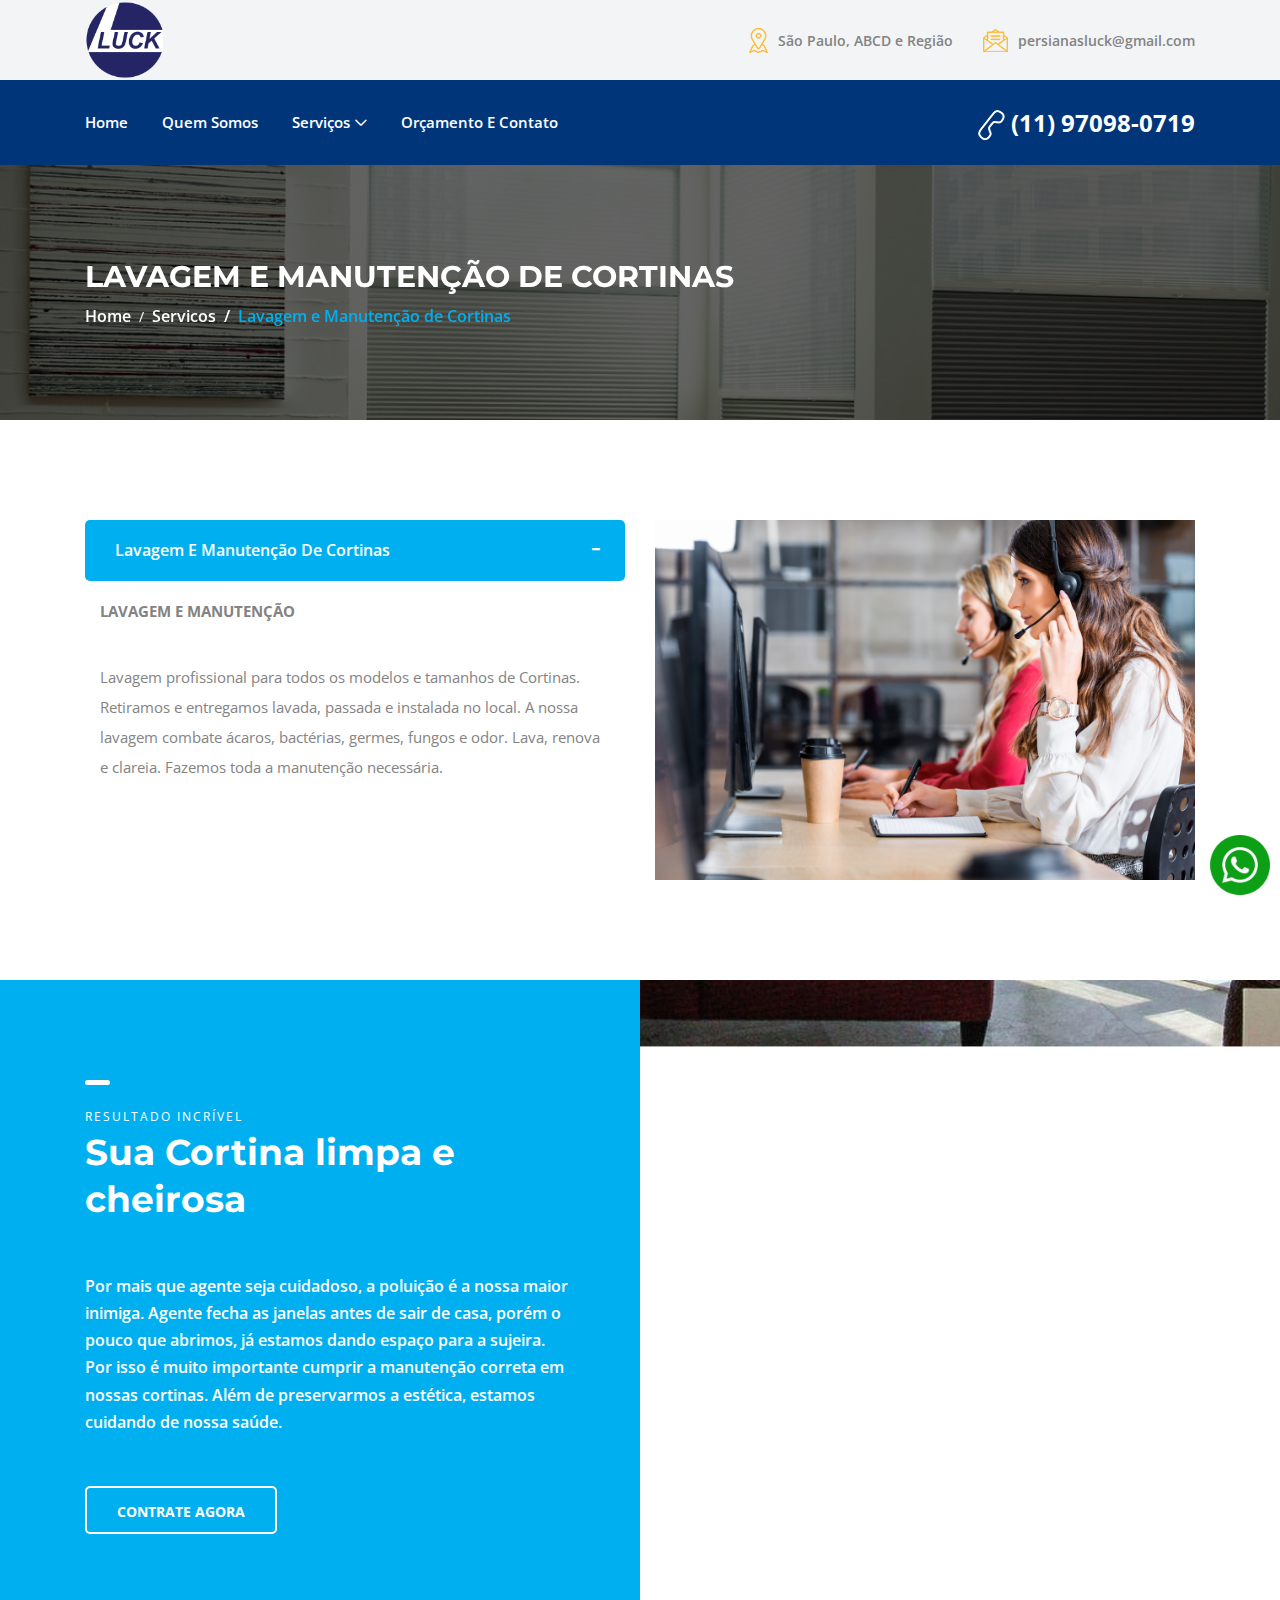
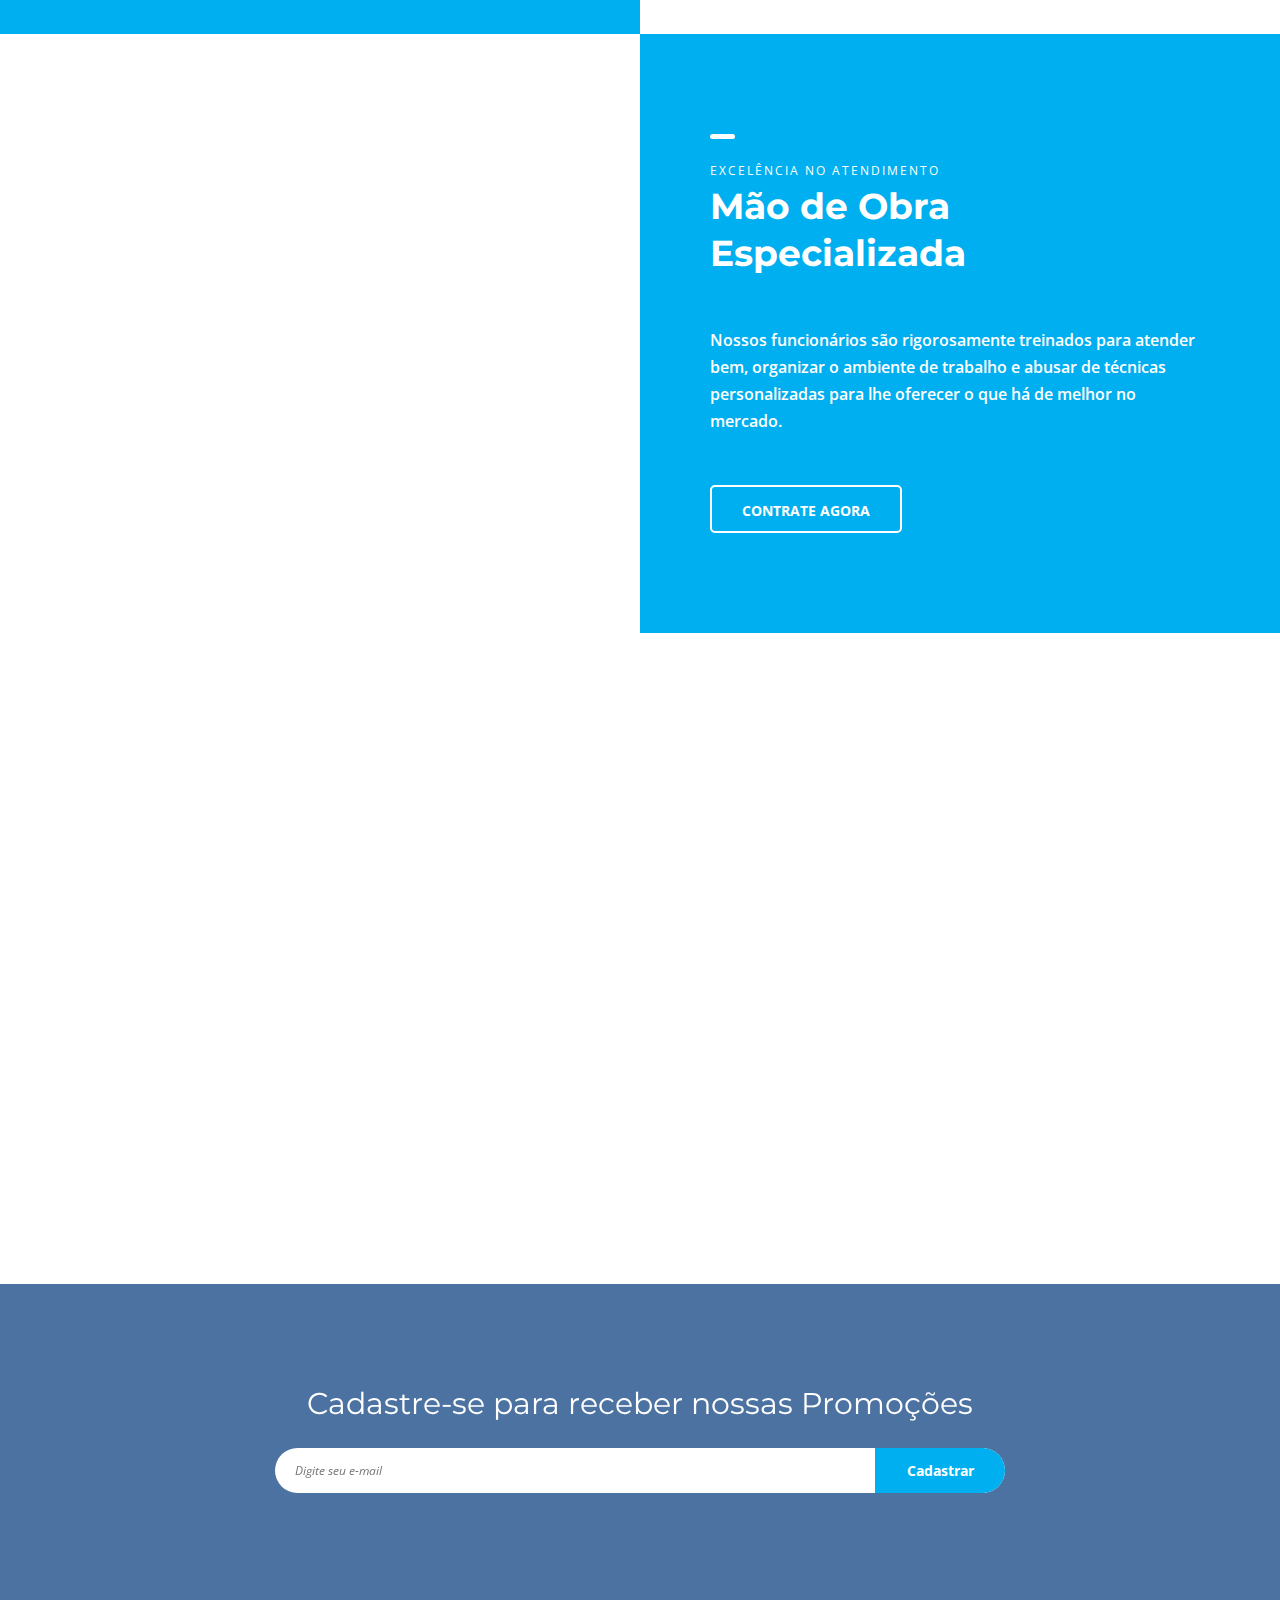
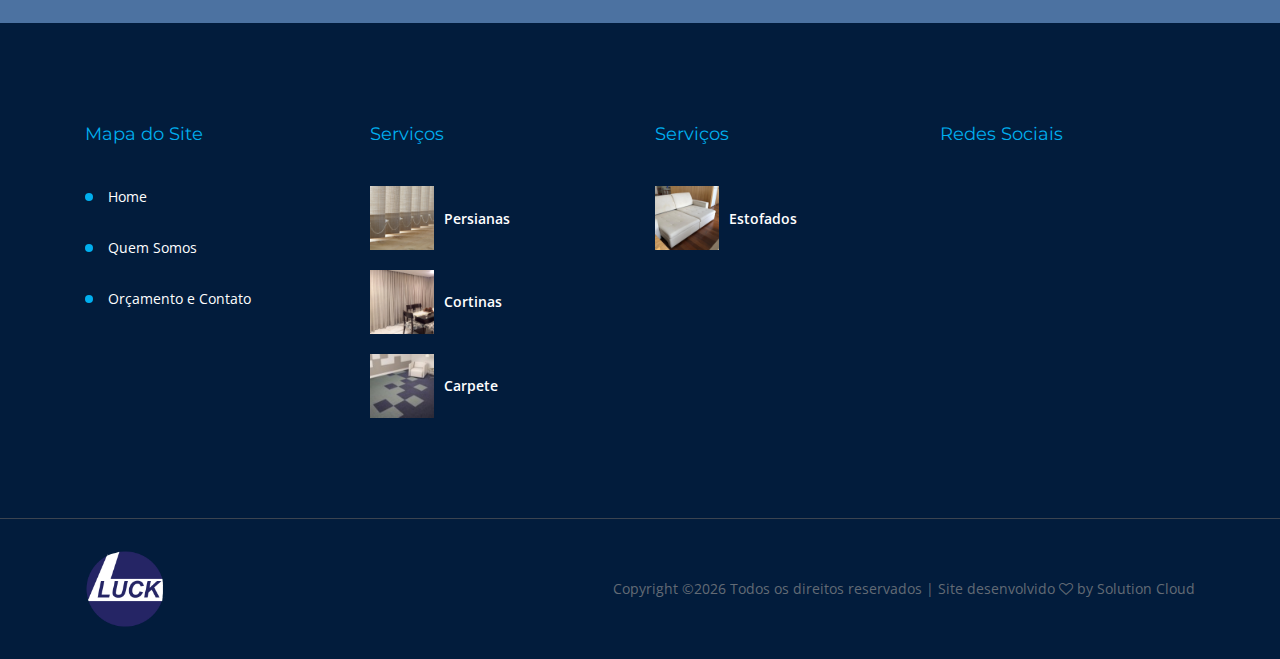
<file: servicos/cortinas.html>
﻿<!DOCTYPE html>
<html lang="pt-br">

<head>
    <meta charset="UTF-8">
    <meta name="description" content="Somos especialistas em Lavagem e Manutenção de Persianas e Cortinas. Trabalhamos no conforto de sua residência ou empresa. Confira!">
    <meta http-equiv="X-UA-Compatible" content="IE=edge">
    <meta name="viewport" content="width=device-width, initial-scale=1, shrink-to-fit=no">
    <!-- The above 4 meta tags *must* come first in the head; any other head content must come *after* these tags -->
    <!-- Title -->
    <title>Lavagem e Limpeza de Cortinas, ligue: 11 970980719 | Persianas Luck | Serviços | Cortinas</title>

    <!-- Favicon -->
    <link rel="icon" href="../img/core-img/favicon.png">

    <!-- Stylesheet -->
    <link rel="stylesheet" href="../style.css">

    <!-- Global site tag (gtag.js) - Google Analytics -->
    <script async src="https://www.googletagmanager.com/gtag/js?id=UA-180089512-1"></script>
    <script>
    window.dataLayer = window.dataLayer || [];
    function gtag(){dataLayer.push(arguments);}
    gtag('js', new Date());

    gtag('config', 'UA-180089512-1');
    </script>

</head>

<body>
    <!-- Preloader 
    <div class="preloader d-flex align-items-center justify-content-center">
        <div class="lds-ellipsis">
            <div></div>
            <div></div>
            <div></div>
            <div></div>
        </div>
    </div> -->

    <!-- ##### Header Area Start ##### -->
    <header class="header-area">
        <!-- Top Header Area -->
        <div class="top-header-area">
            <div class="container h-100">
                <div class="row h-100 align-items-center">
                    <div class="col-12 d-flex justify-content-between">
                        <!-- Logo Area -->
                        <div class="logo">
                            <a href="../index.html"><img src="../img/core-img/logo.png" alt="Lavagem e Manutenção de Persianas e Cortinas, ligue: 11 970980719 | Persianas Luck"></a>
                        </div>

                        <!-- Top Contact Info -->
                        <div class="top-contact-info d-flex align-items-center">
                            <a href="#" data-toggle="tooltip" data-placement="bottom" title="São Paulo, ABCD e Região"><img src="../img/core-img/placeholder.png" alt="Lavagem e Manutenção de Persianas e Cortinas, ligue: 11 970980719 | Persianas Luck"> <span>São Paulo, ABCD e Região</span></a>
                            <a href="mailto: persianasluck@gmail.com" data-toggle="tooltip" data-placement="bottom" title="CLIQUE PARA SOLICITAR ORÇAMENTO"><img src="../img/core-img/message.png" alt="Lavagem e Manutenção de Persianas e Cortinas, ligue: 11 970980719 | Persianas Luck"> <span>persianasluck@gmail.com</span></a>
                        </div>
                    </div>
                </div>
            </div>
        </div>

        <!-- Navbar Area -->
        <div class="credit-main-menu" id="sticker">
            <div class="classy-nav-container breakpoint-off">
                <div class="container">
                    <!-- Menu -->
                    <nav class="classy-navbar justify-content-between" id="creditNav">

                        <!-- Navbar Toggler -->
                        <div class="classy-navbar-toggler">
                            <span class="navbarToggler"><span></span><span></span><span></span></span>
                        </div>

                        <!-- Menu -->
                        <div class="classy-menu">

                            <!-- Close Button -->
                            <div class="classycloseIcon">
                                <div class="cross-wrap"><span class="top"></span><span class="bottom"></span></div>
                            </div>
	
							<div class="whatsapp">
							    <a href="https://api.whatsapp.com/send?phone=5511970980719&text=Quero%20solicitar%20o%20a%20servi%C3%A7o%20de%20voc%C3%AAs." target="_blank" data-toggle="tooltip" data-placement="bottom" title="CLIQUE PARA SOLICITAR ORÇAMENTO VIA WHATSAPP"><img src="../img/core-img/whatsapp.png" alt="Persianas Luck | Ligue: (11) 97098-0719" /></a>
							</div>

                            <!-- Nav Start -->
                            <div class="classynav">
                                <ul>
                                    <li><a href="../index.html">Home</a></li>
                                    <li><a href="../about.html">Quem Somos</a></li>
                                    <li>
                                        <a href="#">Serviços</a>
                                        <div class="megamenu">
                                            <ul class="single-mega cn-col-4">
                                                <li><a href="persianas.html">Persianas</a></li>
                                                <li><a href="cortinas.html">Cortinas</a></li>
                                                <li><a href="estofados.html">Estofados</a></li>
                                                <li><a href="carpete.html">Carpete</a></li>
                                                <!-- <li><a href="box.html">Box</a></li>
                                                <li><a href="janela-de-enrolar.html">Janela de Enrolar</a></li> -->
                                            </ul>
                                        </div>
                                    </li>
                                    <li><a href="https://api.whatsapp.com/send?phone=5511970980719&text=Quero%20solicitar%20o%20a%20servi%C3%A7o%20de%20voc%C3%AAs." target="_blank" >Orçamento e Contato</a></li>
                                </ul>
                            </div>
                            <!-- Nav End -->
                        </div>

                        <!-- Contact -->
                        <div class="contact">
                            <a href="https://api.whatsapp.com/send?phone=5511970980719&text=Quero%20solicitar%20o%20a%20servi%C3%A7o%20de%20voc%C3%AAs." target="_blank" data-toggle="tooltip" data-placement="bottom" title="CLIQUE PARA SOLICITAR ORÇAMENTO" href="#"><img src="../img/core-img/call2.png" alt="Persianas Luck | Ligue: (11) 97098-0719"> (11) 97098-0719</a>
                        </div>
                    </nav>
                </div>
            </div>
        </div>
    </header>
    <!-- ##### Header Area End ##### -->

    <!-- ##### Breadcrumb Area Start ##### -->
    <section class="breadcrumb-area bg-img bg-overlay jarallax" style="background-image: url(../img/bg-img/cortina-celular.jpg);">
        <div class="container h-100">
            <div class="row h-100 align-items-center">
                <div class="col-12">
                    <div class="breadcrumb-content">
                        <h2>Lavagem e Manutenção de Cortinas</h2>
                        <nav aria-label="breadcrumb">
                            <ol class="breadcrumb">
                                <li class="breadcrumb-item"><a href="#">Home</a></li>
                                <li class="breadcrumb-item"><a href="#">Servicos</a></li>
                                <li class="breadcrumb-item active" aria-current="page">Lavagem e Manutenção de Cortinas</li>
                            </ol>
                        </nav>
                    </div>
                </div>
            </div>
        </div>
    </section>
    <!-- ##### Breadcrumb Area End ##### -->

    <!-- ##### FAQ Area Start ###### -->
    <section class="credit-faq-area section-padding-100-0">
        <div class="container">
            <div class="row">
                <!-- FAQ Area -->
                <div class="col-12 col-lg-6">

                    <div class="accordions mb-100" id="accordion" role="tablist" aria-multiselectable="true">
                        <!-- single accordian area -->
                        <div class="panel single-accordion">
                            <h6>
                                <a role="button" class="" aria-expanded="true" aria-controls="collapseOne" data-toggle="collapse" data-parent="#accordion" href="#collapseOne">
                                    Lavagem e Manutenção de Cortinas
                                    <span class="accor-open"><i class="fa fa-plus" aria-hidden="true"></i></span>
                                    <span class="accor-close"><i class="fa fa-minus" aria-hidden="true"></i></span>
                                </a>
                            </h6>
                            <div id="collapseOne" class="accordion-content collapse show">
                                <p><b>LAVAGEM E MANUTENÇÃO</b></p>
                                <br />
                                <p>Lavagem profissional para todos os modelos e tamanhos de Cortinas. Retiramos e entregamos lavada, passada e instalada no local. A nossa lavagem combate ácaros, bactérias, germes, fungos e odor. Lava, renova e clareia. Fazemos toda a manutenção necessária. </p>
                            </div>
                        </div>
                                            
                    </div>
                </div>

                <!-- Add Area -->
                <div class="col-12 col-md-6">
                    <div class="add-area mb-100">
                        <a href="https://api.whatsapp.com/send?phone=5511970980719&text=Quero%20solicitar%20o%20a%20servi%C3%A7o%20de%20voc%C3%AAs." target="_blank"><img src="../img/bg-img/add2.jpg" alt="Lavagem e Manutenção de Persianas e Cortinas, ligue: 11 970980719 | Persianas Luck"></a>
                    </div>
                </div>
            </div>
        </div>
    </section>
    <!-- ##### FAQ Area End ###### -->


    <!-- ##### Special Feature Area Start ###### -->
    <section class="special-feature-area d-flex flex-wrap">
        <!-- Special Feature Content -->
        <div class="special-feature-content section-padding-100">
            <div class="feature-text">
                <!-- Section Heading -->
                <div class="section-heading white mb-50">
                    <div class="line"></div>
                    <p>Resultado incrível</p>
                    <h2>Sua Cortina limpa e cheirosa</h2>
                </div>
                <h6>Por mais que agente seja cuidadoso, a poluição é a nossa maior inimiga. Agente fecha as janelas antes de sair de casa, porém o pouco que abrimos, já estamos dando espaço para a sujeira. Por isso é muito importante cumprir a manutenção correta em nossas cortinas. Além de preservarmos a estética, estamos cuidando de nossa saúde.</h6>
				<a href="../orcamento.php" class="btn credit-btn btn-2 box-shadow">Contrate agora</a>
			</div>
        </div>
        <!-- Special Feature Thumbnail -->
        <div class="special-feature-thumbnail bg-img jarallax" style="background-image: url(../img/bg-img/cortinas.jpg);"></div>
    </section>
    <!-- ##### Special Feature Area End ###### -->

    <!-- ##### Special Feature Area Start ###### -->
    <section class="special-feature-area style-2 d-flex flex-wrap">
        <!-- Special Feature Thumbnail -->
        <div class="special-feature-thumbnail bg-img jarallax" style="background-image: url(../img/bg-img/cortina-romana.jpg);"></div>
        <!-- Special Feature Content -->
        <div class="special-feature-content section-padding-100">
            <div class="feature-text">
                <!-- Section Heading -->
                <div class="section-heading white mb-50">
                    <div class="line"></div>
                    <p>Excelência no Atendimento</p>
                    <h2>Mão de Obra Especializada</h2>
                </div>
                <h6>Nossos funcionários são rigorosamente treinados para atender bem, organizar o ambiente de trabalho e abusar de técnicas personalizadas para lhe oferecer o que há de melhor no mercado.</h6>
                <a href="../orcamento.php" class="btn credit-btn btn-2 box-shadow">Contrate agora</a>
            </div>
        </div>
    </section>
    <!-- ##### Special Feature Area End ###### -->

      <!-- ##### Services Area Start ###### -->
    <section class="services-area section-padding-100-0">
        <div class="container">
            <div class="row">
                <div class="col-12">
                    <!-- Section Heading -->
                    <div class="section-heading text-center mb-100 wow fadeInUp" data-wow-delay="100ms">
                        <div class="line"></div>
                        <h2>Serviços para a sua CASA e sua EMPRESA</h2>
						<h6>Limpeza, Higienização e Manutenção de:</h6>
                    </div>
                </div>
            </div>

            <div class="row">
                <!-- Single Service Area -->
                <div class="col-12 col-md-6 col-lg-4">
                    <div class="single-service-area d-flex mb-100 wow fadeInUp" data-wow-delay="200ms">
                        <div class="icon">
                            <img src="../img/bg-img/persiana.jpg" />
                        </div>
                        <div class="text">
                            <!-- <a href="servicos/sofas-e-cortinas.html"> -->
                                <h5>PERSIANAS</h5>
                            <p>Limpeza, Higienização e Manutenção de Persianas.</p></a>
                        </div>
                    </div>
                </div>

                <!-- Single Service Area -->
                <div class="col-12 col-md-6 col-lg-4">
                    <div class="single-service-area d-flex mb-100 wow fadeInUp" data-wow-delay="300ms">
                        <div class="icon">
                            <img src="../img/bg-img/cortina.jpg" />
                        </div>
                        <div class="text">
                            <!-- <a href="servicos/colchoes.html"> -->
                                <h5>CORTINAS</h5>
                            <p>Limpeza, Higienização e Manutenção de Cortinas.</p></a>
                        </div>
                    </div>
                </div>

                <!-- Single Service Area -->
                <div class="col-12 col-md-6 col-lg-4">
                    <div class="single-service-area d-flex mb-100 wow fadeInUp" data-wow-delay="400ms">
                        <div class="icon">
                            <img src="../img/bg-img/sofa.jpg" />
                        </div>
                        <div class="text">
                            <!-- <a href="servicos/cortinas.html"> -->
                                <h5>ESTOFADOS</h5>
                            <p>Reforma de Estofados.</p></a>
                        </div>
                    </div>
                </div>

                <!-- Single Service Area -->
                <div class="col-12 col-md-6 col-lg-4">
                    <div class="single-service-area d-flex mb-100 wow fadeInUp" data-wow-delay="500ms">
                        <div class="icon">
                            <img src="../img/bg-img/tapete.jpg" />
                        </div>
                        <div class="text">
                            <!-- <a href="servicos/cortinas.html"> -->
                                <h5>CARPETE</h5>
                            <p>Reforma de Carpete.</p></a>
                        </div>
                    </div>
                </div>

                <!-- Single Service Area -->
                <!-- <div class="col-12 col-md-6 col-lg-4">
                    <div class="single-service-area d-flex mb-100 wow fadeInUp" data-wow-delay="600ms">
                        <div class="icon">
                            <img src="../img/bg-img/icone-box.jpg" />
                        </div>
                        <div class="text"> -->
                            <!-- <a href="servicos/tapetes.html"> -->
                                <!-- <h5>BOX</h5>
                            <p>Instalação e Manutenção de Box de Banheiro.</p></a>
                        </div>
                    </div>
                </div> -->

                <!-- Single Service Area -->
                <!-- <div class="col-12 col-md-6 col-lg-4">
                    <div class="single-service-area d-flex mb-100 wow fadeInUp" data-wow-delay="700ms">
                        <div class="icon">
                            <img src="../img/bg-img/janela.jpg" />
                        </div>
                        <div class="text"> -->
                            <!-- <a href="servicos/automoveis.html"> -->
                                <!-- <h5>JANELA DE ENROLAR</h5>
                            <p>Manutenção e Instalação de Janela de Enrolar.</p></a>
                        </div>
                    </div>
                </div> -->
            </div>
        </div>
    </section>
    <!-- ##### Services Area End ###### -->
 
    <!-- ##### Newsletter Area Start ###### -->
    <section class="newsletter-area section-padding-100 bg-img jarallax" style="background-image: url(../img/bg-img/6.jpg);">
        <div class="container">
            <div class="row justify-content-center">
                <div class="col-12 col-sm-10 col-lg-8">
                    <div class="nl-content text-center">
                        <h2>Cadastre-se para receber nossas Promoções</h2>
                        <form action="../cadastrar_email.php" method="post" autocomplete="off">
                            <input type="email" name="nl-email" id="nlemail" placeholder="Digite seu e-mail" required>
                            <button type="submit">Cadastrar</button>
                        </form>
                    </div>
                </div>
            </div>
        </div>
    </section>
    <!-- ##### Newsletter Area End ###### -->

    <!-- ##### Footer Area Start ##### -->
    <footer class="footer-area section-padding-100-0">
        <div class="container">
            <div class="row">

                <!-- Single Footer Widget -->
                <div class="col-12 col-sm-6 col-lg-3">
                    <div class="single-footer-widget mb-100">
                        <h5 class="widget-title">Mapa do Site</h5>
                        <!-- Nav -->
                        <nav>
                            <ul>
                                <li><a href="../index.html">Home</a></li>
                                <li><a href="../about.html">Quem Somos</a></li>
                                <li><a href="https://api.whatsapp.com/send?phone=5511970980719&text=Quero%20solicitar%20o%20a%20servi%C3%A7o%20de%20voc%C3%AAs." target="_blank" >Orçamento e Contato</a></li>
                            </ul>
                        </nav>
                    </div>
                </div>

				<!-- Single Footer Widget -->
                <div class="col-12 col-sm-6 col-lg-3">
                    <div class="single-footer-widget mb-100">
                        <h5 class="widget-title">Serviços</h5>

                        <!-- Single News Area -->
                        <div class="single-latest-news-area d-flex align-items-center">
                            <div class="news-thumbnail">
                                <a href="persianas.html"><img src="../img/bg-img/persianas100.jpg" alt="Somos especializados em lavagem e limpeza de persianas e cortinas. Vamos até sua casa! Confira!">
                            </div>
                            <div class="news-content">
                                Persianas</a>
                            </div>
                        </div>

                        <!-- Single News Area -->
                        <div class="single-latest-news-area d-flex align-items-center">
                            <div class="news-thumbnail">
                                <a href="cortinas.html"><img src="../img/bg-img/cortinas100.jpg" alt="Somos especializados em lavagem e limpeza de cortinas e persianas. Vamos até sua casa! Confira!">
                            </div>
                            <div class="news-content">
                                Cortinas</a>
                            </div>
                        </div>

                        <!-- Single News Area -->
                        <div class="single-latest-news-area d-flex align-items-center">
                            <div class="news-thumbnail">
                                <a href="carpete.html"><img src="../img/bg-img/carpete100.jpg" alt="Somos especializados em Reforma de carpete. Vamos até sua casa! Confira!">
                            </div>
                            <div class="news-content">
                                Carpete</a>
                            </div>
                        </div>
						
                    </div>
                </div>
				
				<!-- Single Footer Widget -->
                <div class="col-12 col-sm-6 col-lg-3">
                    <div class="single-footer-widget mb-100">
                        <h5 class="widget-title">Serviços</h5>

                        <!-- Single News Area -->
                        <div class="single-latest-news-area d-flex align-items-center">
                            <div class="news-thumbnail">
                                <a href="estofados.html"><img src="../img/bg-img/estofados100.jpg" alt="Somos especializados em Reforma de Estofados em geral. Vamos até sua casa! Confira!">
                            </div>
                            <div class="news-content">
                                Estofados</a>
                            </div>
                        </div>

                        <!-- Single News Area -->
                        <!-- <div class="single-latest-news-area d-flex align-items-center">
                            <div class="news-thumbnail">
                                <a href="box.html"><img src="../img/bg-img/box100.jpg" alt="Somos especializados em instalação de Box. Vamos até sua casa! Confira!">
                            </div>
                            <div class="news-content">
                                Box</a>
                            </div>
                        </div> -->

                        <!-- Single News Area -->
                        <!-- <div class="single-latest-news-area d-flex align-items-center">
                            <div class="news-thumbnail">
                                <a href="janela-de-enrolar.html"><img src="../img/bg-img/janela-de-enrolar-100.jpg" alt="Somos especializados em instalação e manutenção de Janela de Enrolar. Vamos até sua empresa! Confira!">
                            </div>
                            <div class="news-content">
                                Janela de Enrolar</a>
                            </div>
                        </div> -->
						
                    </div>
                </div>
				
				<!-- Redes Sociais - Facebook -->
                <div class="col-12 col-sm-6 col-lg-3">
				<div class="single-footer-widget mb-100">
                        <h5 class="widget-title">Redes Sociais</h5>
                        <iframe src="https://www.facebook.com/plugins/page.php?href=https%3A%2F%2Fwww.facebook.com%2Fluckpersianas&tabs=timeline&width=340&height=214&small_header=false&adapt_container_width=true&hide_cover=false&show_facepile=false&appId" width="340" height="214" style="border:none;overflow:hidden" scrolling="no" frameborder="0" allowTransparency="true" allow="encrypted-media"></iframe>
				</div>
				</div>
				
				  </div>
                </div>

                    </div>
                </div>
            </div>
        </div>

        <!-- Copywrite Area -->
        <div class="copywrite-area">
            <div class="container">
                <div class="row">
                    <div class="col-12">
                        <div class="copywrite-content d-flex flex-wrap justify-content-between align-items-center">
                            <!-- Footer Logo -->
                            <a href="../index.html" class="logo"><img src="../img/core-img/logo.png" alt="Lavagem e Manutenção de Persianas e Cortinas, ligue: 11 970980719 | Persianas Luck"></a>

                            <!-- Copywrite Text -->
                            <p class="copywrite-text"><a href="#"><!-- Link back to Colorlib can't be removed. Template is licensed under CC BY 3.0. -->
Copyright &copy;<script>document.write(new Date().getFullYear());</script> Todos os direitos reservados | Site desenvolvido <i class="fa fa-heart-o" aria-hidden="true"></i> by <a href="http://www.solutioncloud.com.br/" target="_blank">Solution Cloud</a></p>
                        </div>
                    </div>
                </div>
            </div>
        </div>
    </footer>

    <!-- ##### All Javascript Script ##### -->
    <!-- jQuery-2.2.4 js -->
    <script src="../js/jquery/jquery-2.2.4.min.js"></script>
    <!-- Popper js -->
    <script src="../js/bootstrap/popper.min.js"></script>
    <!-- Bootstrap js -->
    <script src="../js/bootstrap/bootstrap.min.js"></script>
    <!-- All Plugins js -->
    <script src="../js/plugins/plugins.js"></script>
    <!-- Active js -->
    <script src="../js/active.js"></script>
</body>

</html>
</file>
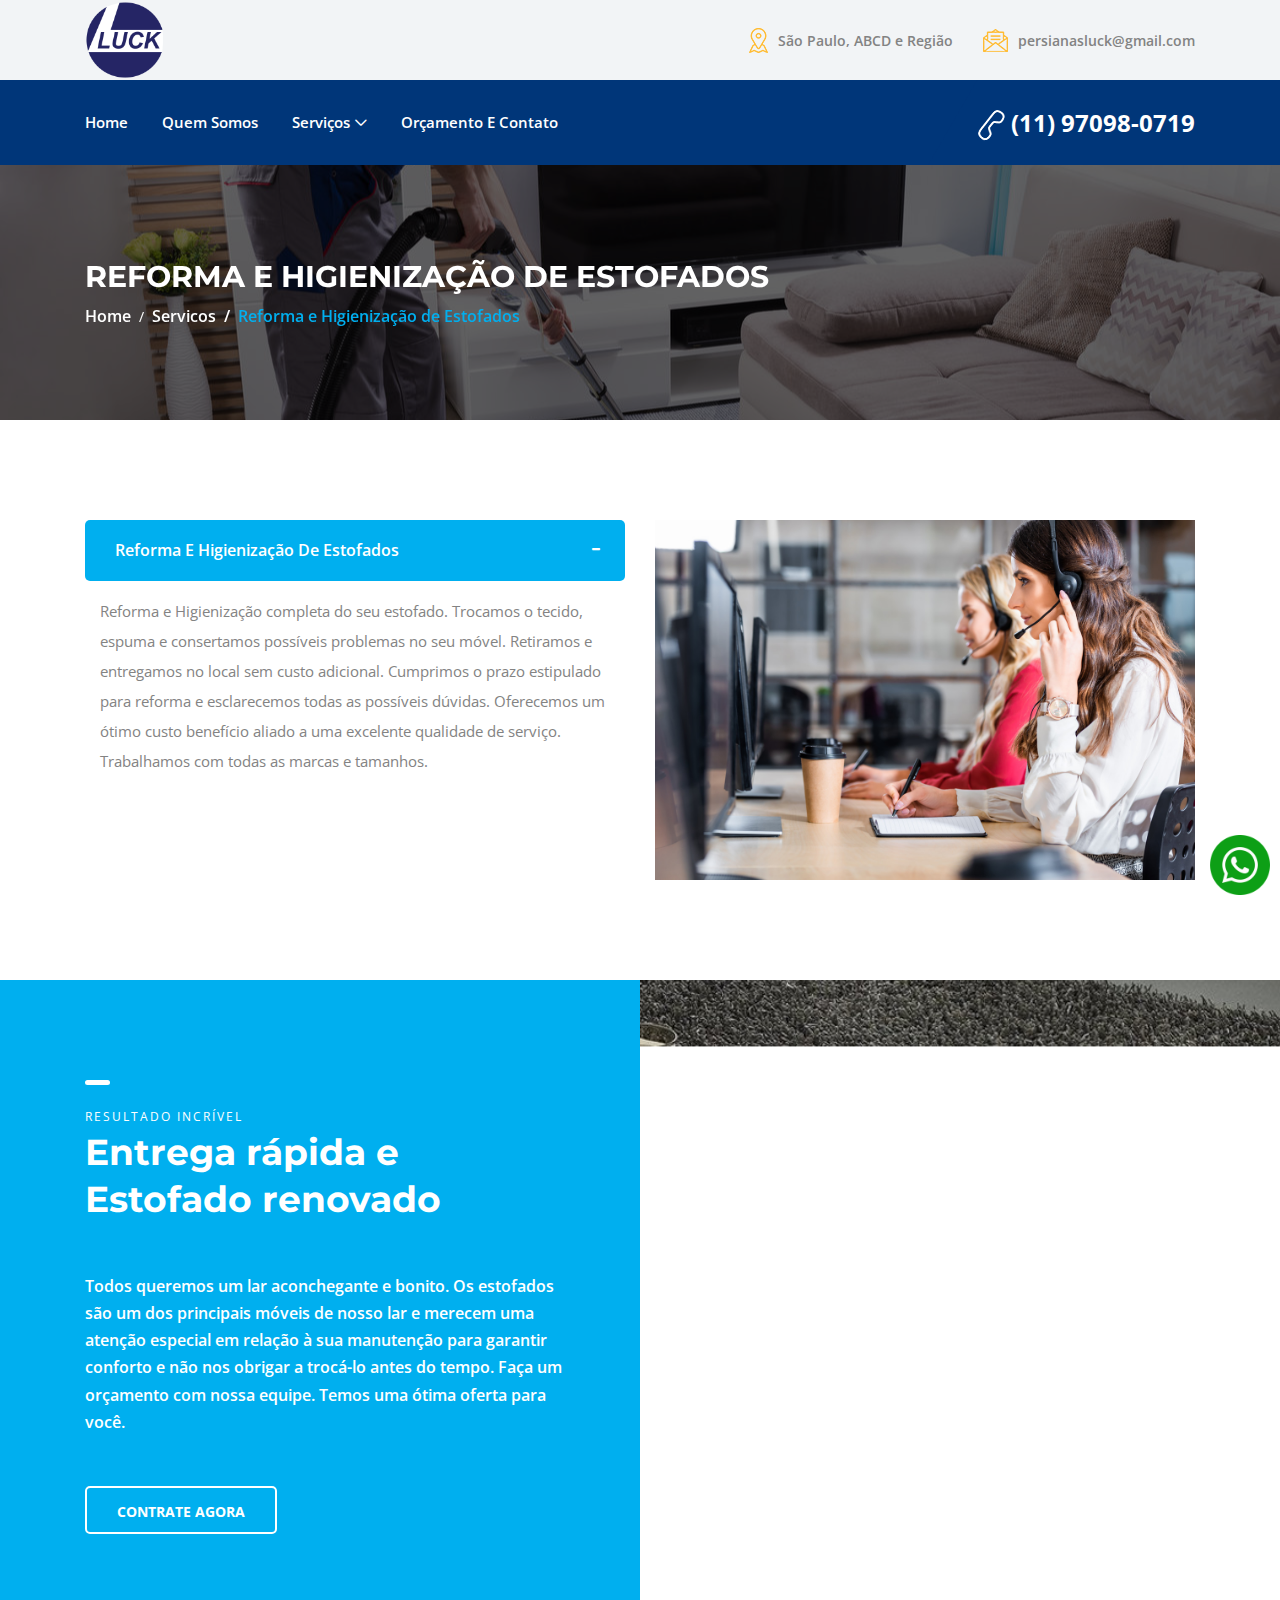
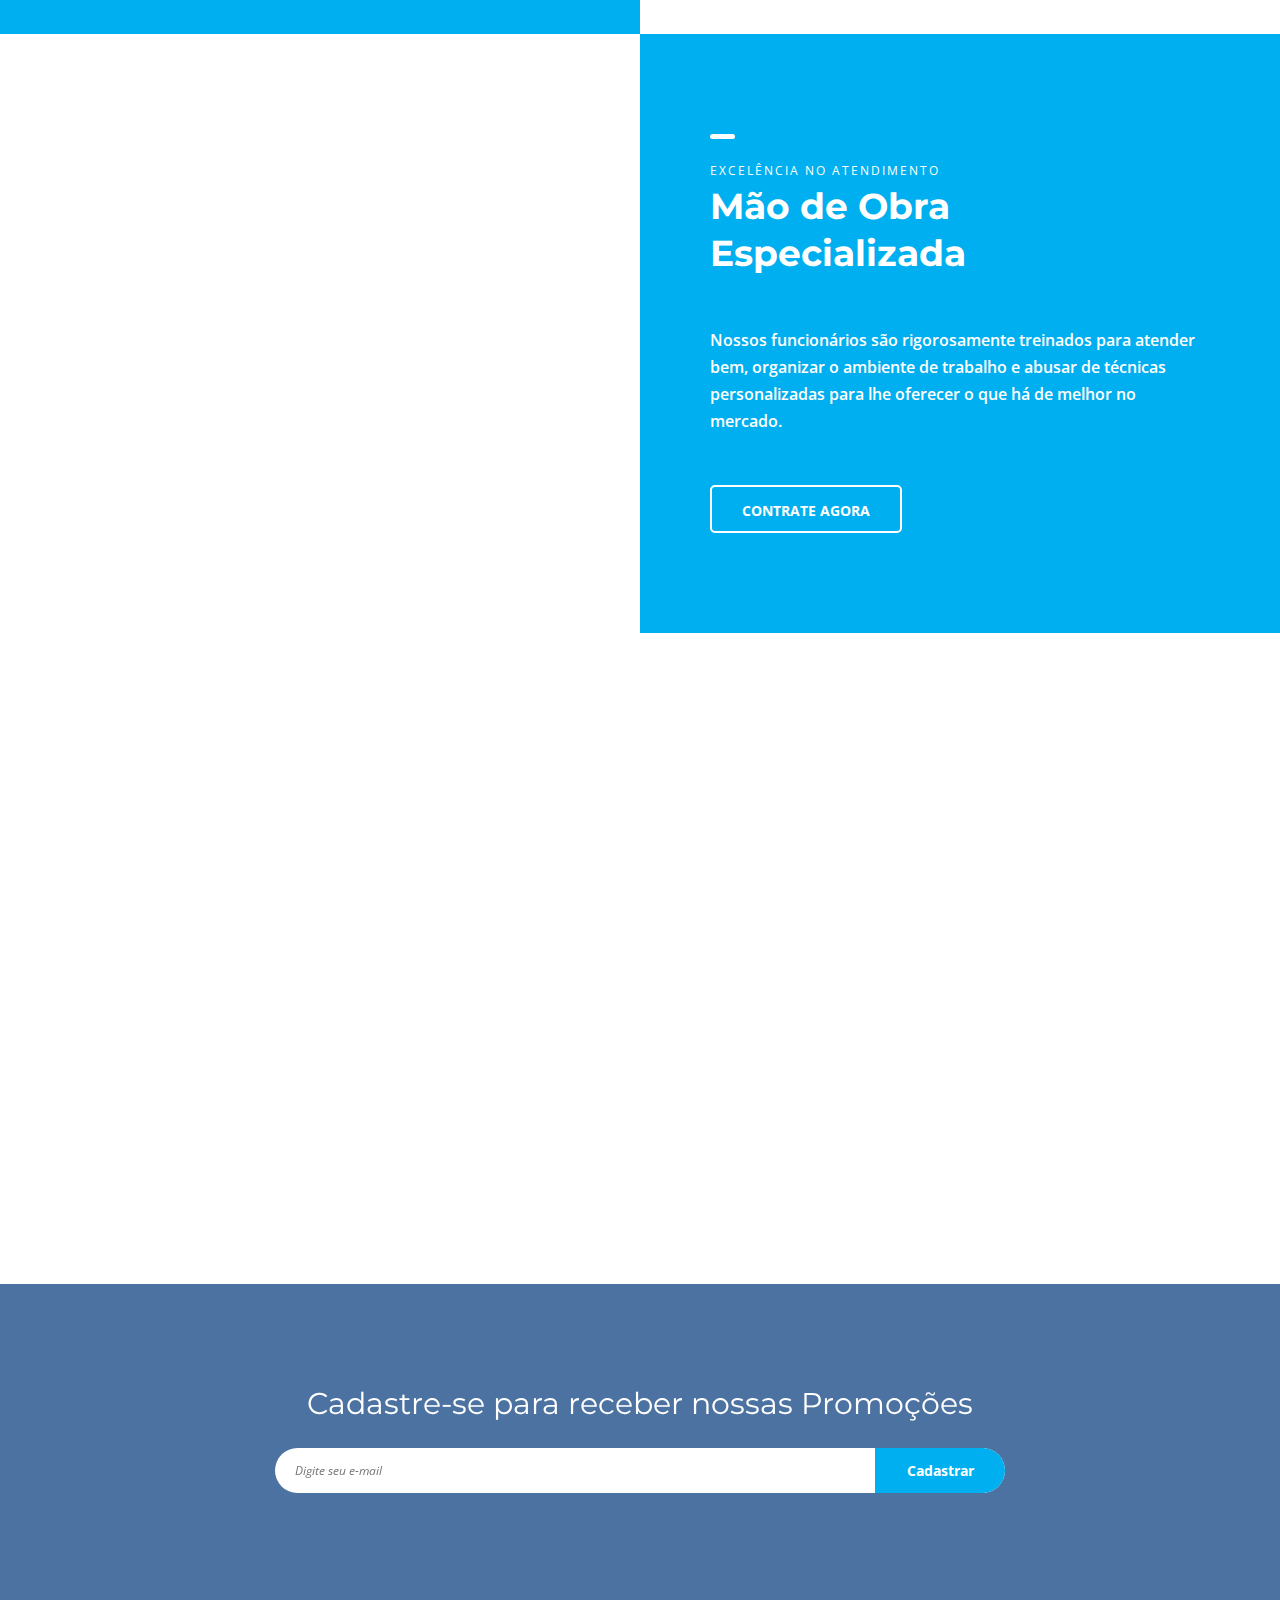
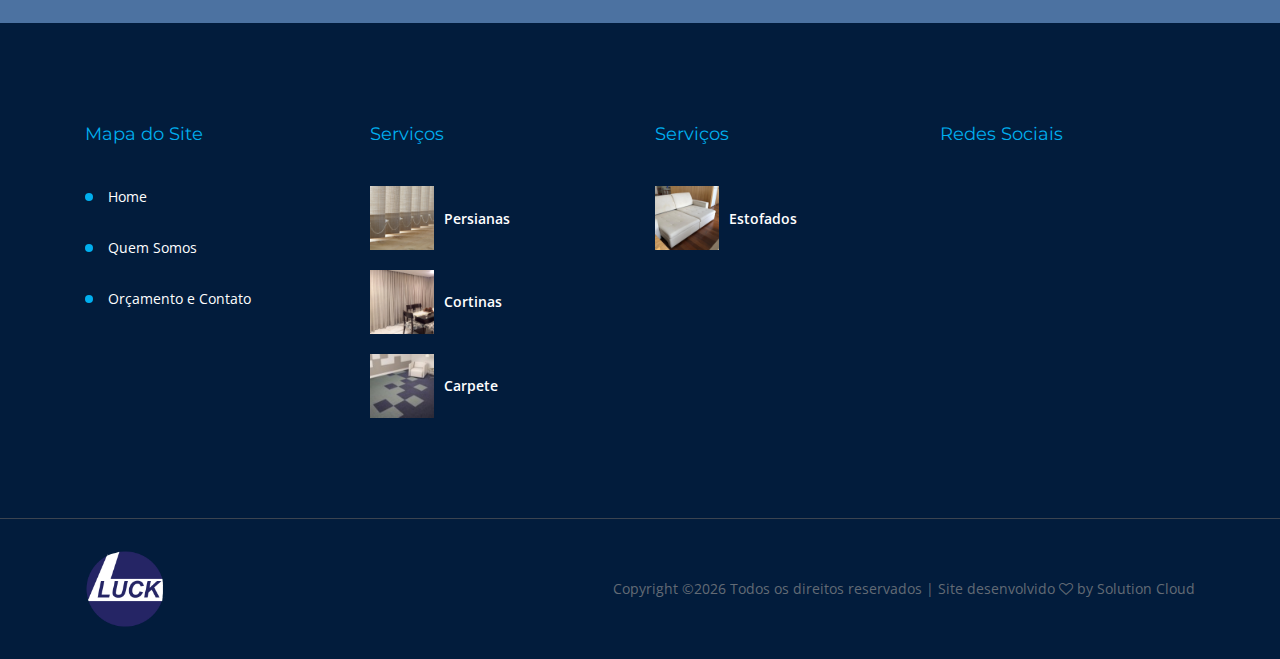
<file: servicos/estofados.html>
﻿<!DOCTYPE html>
<html lang="pt-br">

<head>
    <meta charset="UTF-8">
    <meta name="description" content="Somos especialistas em Lavagem e Manutenção de Persianas e Cortinas. Trabalhamos no conforto de sua residência ou empresa. Confira!">
    <meta http-equiv="X-UA-Compatible" content="IE=edge">
    <meta name="viewport" content="width=device-width, initial-scale=1, shrink-to-fit=no">
    <!-- The above 4 meta tags *must* come first in the head; any other head content must come *after* these tags -->
    <!-- Title -->
    <title>Reforma e Higienização de Estofados, ligue: 11 970980719 | Persianas Luck | Serviços | Estofados</title>

    <!-- Favicon -->
    <link rel="icon" href="../img/core-img/favicon.png">

    <!-- Stylesheet -->
    <link rel="stylesheet" href="../style.css">

    <!-- Global site tag (gtag.js) - Google Analytics -->
    <script async src="https://www.googletagmanager.com/gtag/js?id=UA-180089512-1"></script>
    <script>
    window.dataLayer = window.dataLayer || [];
    function gtag(){dataLayer.push(arguments);}
    gtag('js', new Date());

    gtag('config', 'UA-180089512-1');
    </script>

</head>

<body>
    <!-- Preloader 
    <div class="preloader d-flex align-items-center justify-content-center">
        <div class="lds-ellipsis">
            <div></div>
            <div></div>
            <div></div>
            <div></div>
        </div>
    </div> -->

    <!-- ##### Header Area Start ##### -->
    <header class="header-area">
        <!-- Top Header Area -->
        <div class="top-header-area">
            <div class="container h-100">
                <div class="row h-100 align-items-center">
                    <div class="col-12 d-flex justify-content-between">
                        <!-- Logo Area -->
                        <div class="logo">
                            <a href="../index.html"><img src="../img/core-img/logo.png" alt="Lavagem e Manutenção de Persianas e Cortinas, ligue: 11 970980719 | Persianas Luck"></a>
                        </div>

                        <!-- Top Contact Info -->
                        <div class="top-contact-info d-flex align-items-center">
                            <a href="#" data-toggle="tooltip" data-placement="bottom" title="São Paulo, ABCD e Região"><img src="../img/core-img/placeholder.png" alt="Lavagem e Manutenção de Persianas e Cortinas, ligue: 11 970980719 | Persianas Luck"> <span>São Paulo, ABCD e Região</span></a>
                            <a href="mailto: persianasluck@gmail.com" data-toggle="tooltip" data-placement="bottom" title="CLIQUE PARA SOLICITAR ORÇAMENTO"><img src="../img/core-img/message.png" alt="Lavagem e Manutenção de Persianas e Cortinas, ligue: 11 970980719 | Persianas Luck"> <span>persianasluck@gmail.com</span></a>
                        </div>
                    </div>
                </div>
            </div>
        </div>

        <!-- Navbar Area -->
        <div class="credit-main-menu" id="sticker">
            <div class="classy-nav-container breakpoint-off">
                <div class="container">
                    <!-- Menu -->
                    <nav class="classy-navbar justify-content-between" id="creditNav">

                        <!-- Navbar Toggler -->
                        <div class="classy-navbar-toggler">
                            <span class="navbarToggler"><span></span><span></span><span></span></span>
                        </div>

                        <!-- Menu -->
                        <div class="classy-menu">

                            <!-- Close Button -->
                            <div class="classycloseIcon">
                                <div class="cross-wrap"><span class="top"></span><span class="bottom"></span></div>
                            </div>
	
							<div class="whatsapp">
							    <a href="https://api.whatsapp.com/send?phone=5511970980719&text=Quero%20solicitar%20o%20a%20servi%C3%A7o%20de%20voc%C3%AAs." target="_blank" data-toggle="tooltip" data-placement="bottom" title="CLIQUE PARA SOLICITAR ORÇAMENTO VIA WHATSAPP"><img src="../img/core-img/whatsapp.png" alt="Persianas Luck | Ligue: (11) 97098-0719" /></a>
							</div>

                            <!-- Nav Start -->
                            <div class="classynav">
                                <ul>
                                    <li><a href="../index.html">Home</a></li>
                                    <li><a href="../about.html">Quem Somos</a></li>
                                    <li>
                                        <a href="#">Serviços</a>
                                        <div class="megamenu">
                                            <ul class="single-mega cn-col-4">
                                                <li><a href="persianas.html">Persianas</a></li>
                                                <li><a href="cortinas.html">Cortinas</a></li>
                                                <li><a href="estofados.html">Estofados</a></li>
                                                <li><a href="carpete.html">Carpete</a></li>
                                                <!-- <li><a href="box.html">Box</a></li>
                                                <li><a href="janela-de-enrolar.html">Janela de Enrolar</a></li> -->
                                            </ul>
                                        </div>
                                    </li>
                                    <li><a href="https://api.whatsapp.com/send?phone=5511970980719&text=Quero%20solicitar%20o%20a%20servi%C3%A7o%20de%20voc%C3%AAs." target="_blank" >Orçamento e Contato</a></li>
                                </ul>
                            </div>
                            <!-- Nav End -->
                        </div>

                        <!-- Contact -->
                        <div class="contact">
                            <a href="https://api.whatsapp.com/send?phone=5511970980719&text=Quero%20solicitar%20o%20a%20servi%C3%A7o%20de%20voc%C3%AAs." target="_blank" data-toggle="tooltip" data-placement="bottom" title="CLIQUE PARA SOLICITAR ORÇAMENTO" href="#"><img src="../img/core-img/call2.png" alt="Persianas Luck | Ligue: (11) 97098-0719"> (11) 97098-0719</a>
                        </div>
                    </nav>
                </div>
            </div>
        </div>
    </header>
    <!-- ##### Header Area End ##### -->

    <!-- ##### Breadcrumb Area Start ##### -->
    <section class="breadcrumb-area bg-img bg-overlay jarallax" style="background-image: url(../img/bg-img/limpeza-carpete.jpg);">
        <div class="container h-100">
            <div class="row h-100 align-items-center">
                <div class="col-12">
                    <div class="breadcrumb-content">
                        <h2>Reforma e Higienização de Estofados</h2>
                        <nav aria-label="breadcrumb">
                            <ol class="breadcrumb">
                                <li class="breadcrumb-item"><a href="#">Home</a></li>
                                <li class="breadcrumb-item"><a href="#">Servicos</a></li>
                                <li class="breadcrumb-item active" aria-current="page">Reforma e Higienização de Estofados</li>
                            </ol>
                        </nav>
                    </div>
                </div>
            </div>
        </div>
    </section>
    <!-- ##### Breadcrumb Area End ##### -->

    <!-- ##### FAQ Area Start ###### -->
    <section class="credit-faq-area section-padding-100-0">
        <div class="container">
            <div class="row">
                <!-- FAQ Area -->
                <div class="col-12 col-lg-6">

                    <div class="accordions mb-100" id="accordion" role="tablist" aria-multiselectable="true">
                        <!-- single accordian area -->
                        <div class="panel single-accordion">
                            <h6>
                                <a role="button" class="" aria-expanded="true" aria-controls="collapseOne" data-toggle="collapse" data-parent="#accordion" href="#collapseOne">
                                    Reforma e Higienização de Estofados
                                    <span class="accor-open"><i class="fa fa-plus" aria-hidden="true"></i></span>
                                    <span class="accor-close"><i class="fa fa-minus" aria-hidden="true"></i></span>
                                </a>
                            </h6>
                            <div id="collapseOne" class="accordion-content collapse show">
                                <p>Reforma e Higienização completa do seu estofado. Trocamos o tecido, espuma e consertamos possíveis problemas no seu móvel. Retiramos e entregamos no local sem custo adicional. Cumprimos o prazo estipulado para reforma e esclarecemos todas as possíveis dúvidas. Oferecemos um ótimo custo benefício aliado a uma excelente qualidade de serviço. Trabalhamos com todas as marcas e tamanhos.</p>
                            </div>
                        </div>
                                            
                    </div>
                </div>

                <!-- Add Area -->
                <div class="col-12 col-md-6">
                    <div class="add-area mb-100">
                        <a href="https://api.whatsapp.com/send?phone=5511970980719&text=Quero%20solicitar%20o%20a%20servi%C3%A7o%20de%20voc%C3%AAs." target="_blank"><img src="../img/bg-img/add2.jpg" alt="Lavagem e Manutenção de Persianas e Cortinas, ligue: 11 970980719 | Persianas Luck"></a>
                    </div>
                </div>
            </div>
        </div>
    </section>
    <!-- ##### FAQ Area End ###### -->


    <!-- ##### Special Feature Area Start ###### -->
    <section class="special-feature-area d-flex flex-wrap">
        <!-- Special Feature Content -->
        <div class="special-feature-content section-padding-100">
            <div class="feature-text">
                <!-- Section Heading -->
                <div class="section-heading white mb-50">
                    <div class="line"></div>
                    <p>Resultado incrível</p>
                    <h2>Entrega rápida e Estofado renovado</h2>
                </div>
                <h6>Todos queremos um lar aconchegante e bonito. Os estofados são um dos principais móveis de nosso lar e merecem uma atenção especial em relação à sua manutenção para garantir conforto e não nos obrigar a trocá-lo antes do tempo. Faça um orçamento com nossa equipe. Temos uma ótima oferta para você.</h6>
				<a href="../orcamento.php" class="btn credit-btn btn-2 box-shadow">Contrate agora</a>
			</div>
        </div>
        <!-- Special Feature Thumbnail -->
        <div class="special-feature-thumbnail bg-img jarallax" style="background-image: url(../img/bg-img/sofas.jpg);"></div>
    </section>
    <!-- ##### Special Feature Area End ###### -->

    <!-- ##### Special Feature Area Start ###### -->
    <section class="special-feature-area style-2 d-flex flex-wrap">
        <!-- Special Feature Thumbnail -->
        <div class="special-feature-thumbnail bg-img jarallax" style="background-image: url(../img/bg-img/estofados.jpg);"></div>
        <!-- Special Feature Content -->
        <div class="special-feature-content section-padding-100">
            <div class="feature-text">
                <!-- Section Heading -->
                <div class="section-heading white mb-50">
                    <div class="line"></div>
                    <p>Excelência no Atendimento</p>
                    <h2>Mão de Obra Especializada</h2>
                </div>
                <h6>Nossos funcionários são rigorosamente treinados para atender bem, organizar o ambiente de trabalho e abusar de técnicas personalizadas para lhe oferecer o que há de melhor no mercado.</h6>
                <a href="../orcamento.php" class="btn credit-btn btn-2 box-shadow">Contrate agora</a>
            </div>
        </div>
    </section>
    <!-- ##### Special Feature Area End ###### -->

      <!-- ##### Services Area Start ###### -->
    <section class="services-area section-padding-100-0">
        <div class="container">
            <div class="row">
                <div class="col-12">
                    <!-- Section Heading -->
                    <div class="section-heading text-center mb-100 wow fadeInUp" data-wow-delay="100ms">
                        <div class="line"></div>
                        <h2>Serviços para a sua CASA e sua EMPRESA</h2>
						<h6>Limpeza, Higienização e Manutenção de:</h6>
                    </div>
                </div>
            </div>

            <div class="row">
                <!-- Single Service Area -->
                <div class="col-12 col-md-6 col-lg-4">
                    <div class="single-service-area d-flex mb-100 wow fadeInUp" data-wow-delay="200ms">
                        <div class="icon">
                            <img src="../img/bg-img/persiana.jpg" />
                        </div>
                        <div class="text">
                            <!-- <a href="servicos/sofas-e-cortinas.html"> -->
                                <h5>PERSIANAS</h5>
                            <p>Limpeza, Higienização e Manutenção de Persianas.</p></a>
                        </div>
                    </div>
                </div>

                <!-- Single Service Area -->
                <div class="col-12 col-md-6 col-lg-4">
                    <div class="single-service-area d-flex mb-100 wow fadeInUp" data-wow-delay="300ms">
                        <div class="icon">
                            <img src="../img/bg-img/cortina.jpg" />
                        </div>
                        <div class="text">
                            <!-- <a href="servicos/colchoes.html"> -->
                                <h5>CORTINAS</h5>
                            <p>Limpeza, Higienização e Manutenção de Cortinas.</p></a>
                        </div>
                    </div>
                </div>

                <!-- Single Service Area -->
                <div class="col-12 col-md-6 col-lg-4">
                    <div class="single-service-area d-flex mb-100 wow fadeInUp" data-wow-delay="400ms">
                        <div class="icon">
                            <img src="../img/bg-img/sofa.jpg" />
                        </div>
                        <div class="text">
                            <!-- <a href="servicos/cortinas.html"> -->
                                <h5>ESTOFADOS</h5>
                            <p>Reforma e Higienização de Estofados.</p></a>
                        </div>
                    </div>
                </div>

                <!-- Single Service Area -->
                <div class="col-12 col-md-6 col-lg-4">
                    <div class="single-service-area d-flex mb-100 wow fadeInUp" data-wow-delay="500ms">
                        <div class="icon">
                            <img src="../img/bg-img/tapete.jpg" />
                        </div>
                        <div class="text">
                            <!-- <a href="servicos/cortinas.html"> -->
                                <h5>CARPETE</h5>
                            <p>Reforma e Higienização de Carpete.</p></a>
                        </div>
                    </div>
                </div>

                <!-- Single Service Area -->
                <!-- <div class="col-12 col-md-6 col-lg-4">
                    <div class="single-service-area d-flex mb-100 wow fadeInUp" data-wow-delay="600ms">
                        <div class="icon">
                            <img src="../img/bg-img/icone-box.jpg" />
                        </div>
                        <div class="text"> -->
                            <!-- <a href="servicos/tapetes.html"> -->
                                <!-- <h5>BOX</h5>
                            <p>Instalação e Manutenção de Box de Banheiro.</p></a>
                        </div>
                    </div>
                </div> -->

                <!-- Single Service Area -->
                <!-- <div class="col-12 col-md-6 col-lg-4">
                    <div class="single-service-area d-flex mb-100 wow fadeInUp" data-wow-delay="700ms">
                        <div class="icon">
                            <img src="../img/bg-img/janela.jpg" />
                        </div>
                        <div class="text"> -->
                            <!-- <a href="servicos/automoveis.html"> -->
                                <!-- <h5>JANELA DE ENROLAR</h5>
                            <p>Manutenção e Instalação de Janela de Enrolar.</p></a>
                        </div>
                    </div>
                </div> -->
            </div>
        </div>
    </section>
    <!-- ##### Services Area End ###### -->
 
    <!-- ##### Newsletter Area Start ###### -->
    <section class="newsletter-area section-padding-100 bg-img jarallax" style="background-image: url(../img/bg-img/6.jpg);">
        <div class="container">
            <div class="row justify-content-center">
                <div class="col-12 col-sm-10 col-lg-8">
                    <div class="nl-content text-center">
                        <h2>Cadastre-se para receber nossas Promoções</h2>
                        <form action="../cadastrar_email.php" method="post" autocomplete="off">
                            <input type="email" name="nl-email" id="nlemail" placeholder="Digite seu e-mail" required>
                            <button type="submit">Cadastrar</button>
                        </form>
                    </div>
                </div>
            </div>
        </div>
    </section>
    <!-- ##### Newsletter Area End ###### -->

    <!-- ##### Footer Area Start ##### -->
    <footer class="footer-area section-padding-100-0">
        <div class="container">
            <div class="row">

                <!-- Single Footer Widget -->
                <div class="col-12 col-sm-6 col-lg-3">
                    <div class="single-footer-widget mb-100">
                        <h5 class="widget-title">Mapa do Site</h5>
                        <!-- Nav -->
                        <nav>
                            <ul>
                                <li><a href="../index.html">Home</a></li>
                                <li><a href="../about.html">Quem Somos</a></li>
                                <li><a href="https://api.whatsapp.com/send?phone=5511970980719&text=Quero%20solicitar%20o%20a%20servi%C3%A7o%20de%20voc%C3%AAs." target="_blank" >Orçamento e Contato</a></li>
                            </ul>
                        </nav>
                    </div>
                </div>

				<!-- Single Footer Widget -->
                <div class="col-12 col-sm-6 col-lg-3">
                    <div class="single-footer-widget mb-100">
                        <h5 class="widget-title">Serviços</h5>

                        <!-- Single News Area -->
                        <div class="single-latest-news-area d-flex align-items-center">
                            <div class="news-thumbnail">
                                <a href="persianas.html"><img src="../img/bg-img/persianas100.jpg" alt="Somos especializados em lavagem e limpeza de persianas e cortinas. Vamos até sua casa! Confira!">
                            </div>
                            <div class="news-content">
                                Persianas</a>
                            </div>
                        </div>

                        <!-- Single News Area -->
                        <div class="single-latest-news-area d-flex align-items-center">
                            <div class="news-thumbnail">
                                <a href="cortinas.html"><img src="../img/bg-img/cortinas100.jpg" alt="Somos especializados em lavagem e limpeza de cortinas e persianas. Vamos até sua casa! Confira!">
                            </div>
                            <div class="news-content">
                                Cortinas</a>
                            </div>
                        </div>

                        <!-- Single News Area -->
                        <div class="single-latest-news-area d-flex align-items-center">
                            <div class="news-thumbnail">
                                <a href="carpete.html"><img src="../img/bg-img/carpete100.jpg" alt="Somos especializados em Reforma e Higienização de carpete. Vamos até sua casa! Confira!">
                            </div>
                            <div class="news-content">
                                Carpete</a>
                            </div>
                        </div>
						
                    </div>
                </div>
				
				<!-- Single Footer Widget -->
                <div class="col-12 col-sm-6 col-lg-3">
                    <div class="single-footer-widget mb-100">
                        <h5 class="widget-title">Serviços</h5>

                        <!-- Single News Area -->
                        <div class="single-latest-news-area d-flex align-items-center">
                            <div class="news-thumbnail">
                                <a href="estofados.html"><img src="../img/bg-img/estofados100.jpg" alt="Somos especializados em Reforma e Higienização de Estofados em geral. Vamos até sua casa! Confira!">
                            </div>
                            <div class="news-content">
                                Estofados</a>
                            </div>
                        </div>

                        <!-- Single News Area -->
                        <!-- <div class="single-latest-news-area d-flex align-items-center">
                            <div class="news-thumbnail">
                                <a href="box.html"><img src="../img/bg-img/box100.jpg" alt="Somos especializados em instalação de Box. Vamos até sua casa! Confira!">
                            </div>
                            <div class="news-content">
                                Box</a>
                            </div>
                        </div> -->

                        <!-- Single News Area -->
                        <!-- <div class="single-latest-news-area d-flex align-items-center">
                            <div class="news-thumbnail">
                                <a href="janela-de-enrolar.html"><img src="../img/bg-img/janela-de-enrolar-100.jpg" alt="Somos especializados em instalação e manutenção de Janela de Enrolar. Vamos até sua empresa! Confira!">
                            </div>
                            <div class="news-content">
                                Janela de Enrolar</a>
                            </div>
                        </div> -->
						
                    </div>
                </div>
				
				<!-- Redes Sociais - Facebook -->
                <div class="col-12 col-sm-6 col-lg-3">
				<div class="single-footer-widget mb-100">
                        <h5 class="widget-title">Redes Sociais</h5>
                        <iframe src="https://www.facebook.com/plugins/page.php?href=https%3A%2F%2Fwww.facebook.com%2Fluckpersianas&tabs=timeline&width=340&height=214&small_header=false&adapt_container_width=true&hide_cover=false&show_facepile=false&appId" width="340" height="214" style="border:none;overflow:hidden" scrolling="no" frameborder="0" allowTransparency="true" allow="encrypted-media"></iframe>
				</div>
				</div>
				
				  </div>
                </div>

                    </div>
                </div>
            </div>
        </div>

        <!-- Copywrite Area -->
        <div class="copywrite-area">
            <div class="container">
                <div class="row">
                    <div class="col-12">
                        <div class="copywrite-content d-flex flex-wrap justify-content-between align-items-center">
                            <!-- Footer Logo -->
                            <a href="../index.html" class="logo"><img src="../img/core-img/logo.png" alt="Lavagem e Manutenção de Persianas e Cortinas, ligue: 11 970980719 | Persianas Luck"></a>

                            <!-- Copywrite Text -->
                            <p class="copywrite-text"><a href="#"><!-- Link back to Colorlib can't be removed. Template is licensed under CC BY 3.0. -->
Copyright &copy;<script>document.write(new Date().getFullYear());</script> Todos os direitos reservados | Site desenvolvido <i class="fa fa-heart-o" aria-hidden="true"></i> by <a href="http://www.solutioncloud.com.br/" target="_blank">Solution Cloud</a></p>
                        </div>
                    </div>
                </div>
            </div>
        </div>
    </footer>

    <!-- ##### All Javascript Script ##### -->
    <!-- jQuery-2.2.4 js -->
    <script src="../js/jquery/jquery-2.2.4.min.js"></script>
    <!-- Popper js -->
    <script src="../js/bootstrap/popper.min.js"></script>
    <!-- Bootstrap js -->
    <script src="../js/bootstrap/bootstrap.min.js"></script>
    <!-- All Plugins js -->
    <script src="../js/plugins/plugins.js"></script>
    <!-- Active js -->
    <script src="../js/active.js"></script>
</body>

</html>
</file>
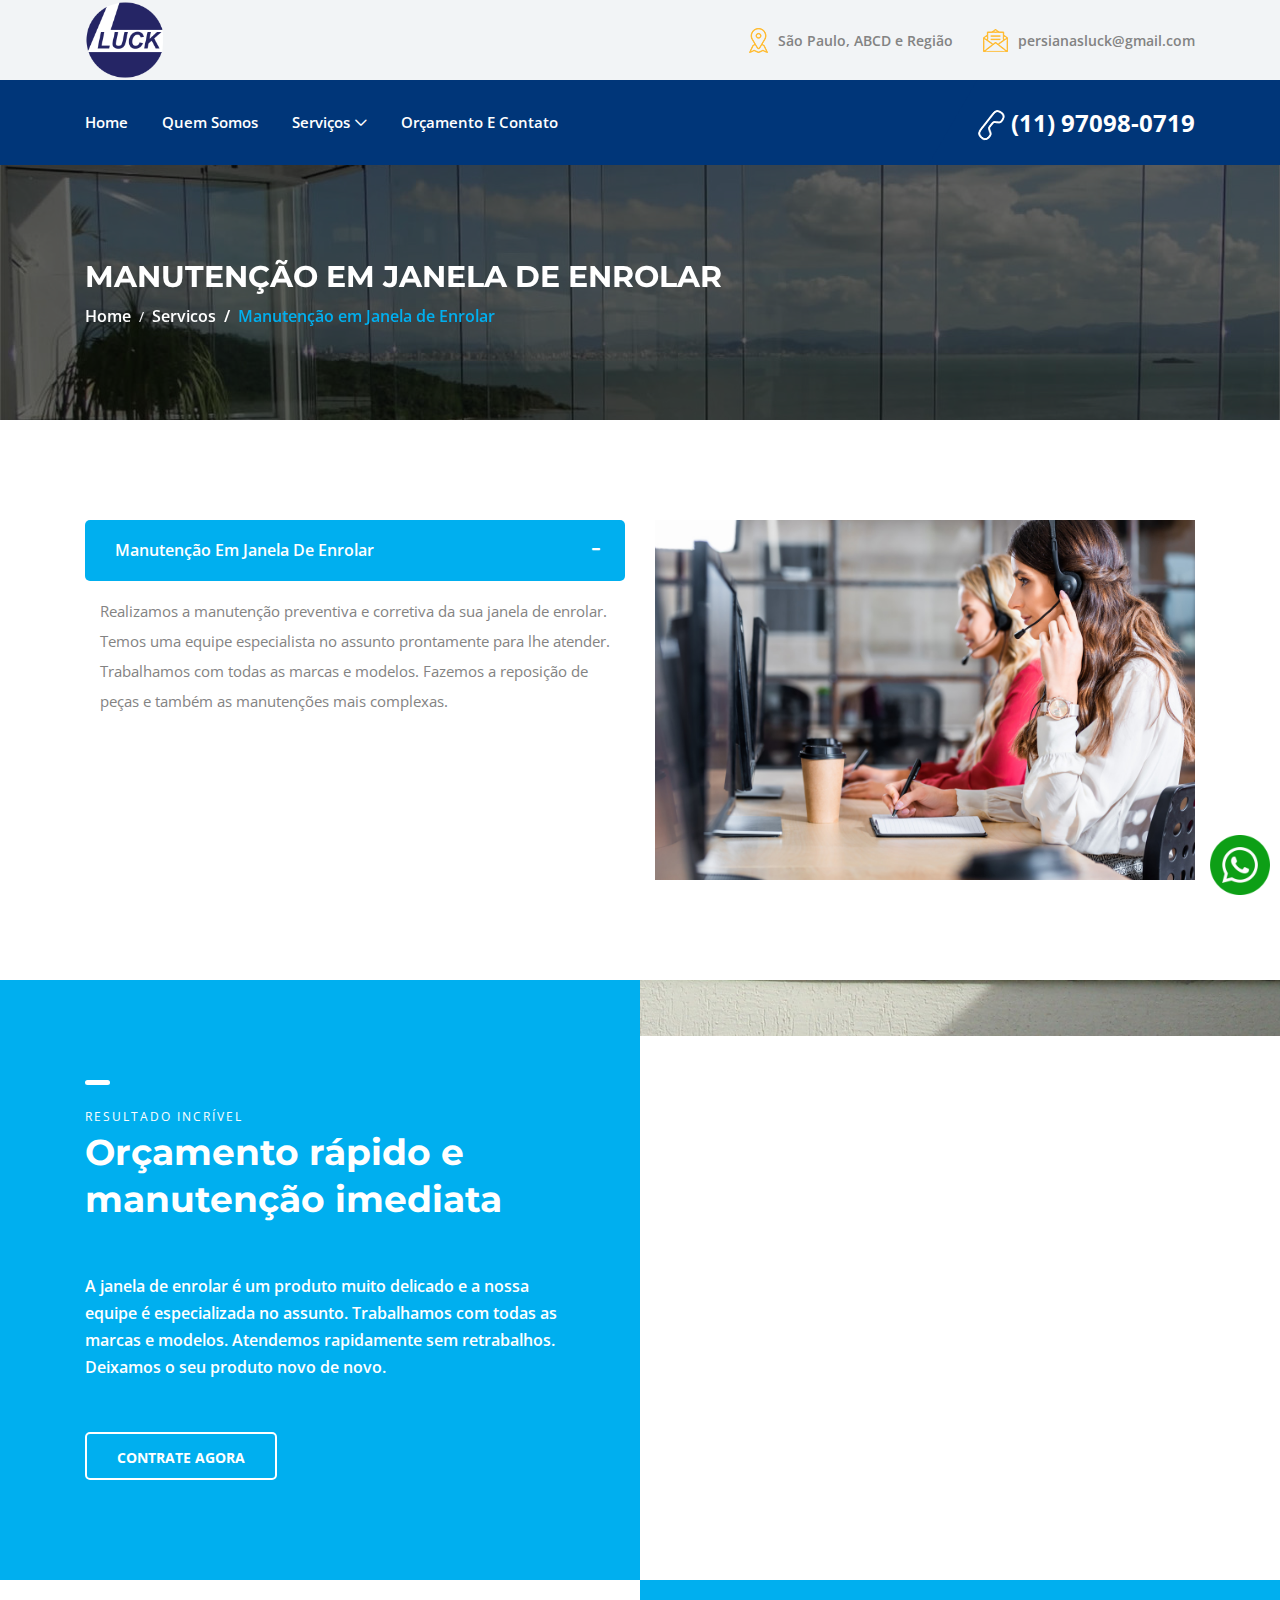
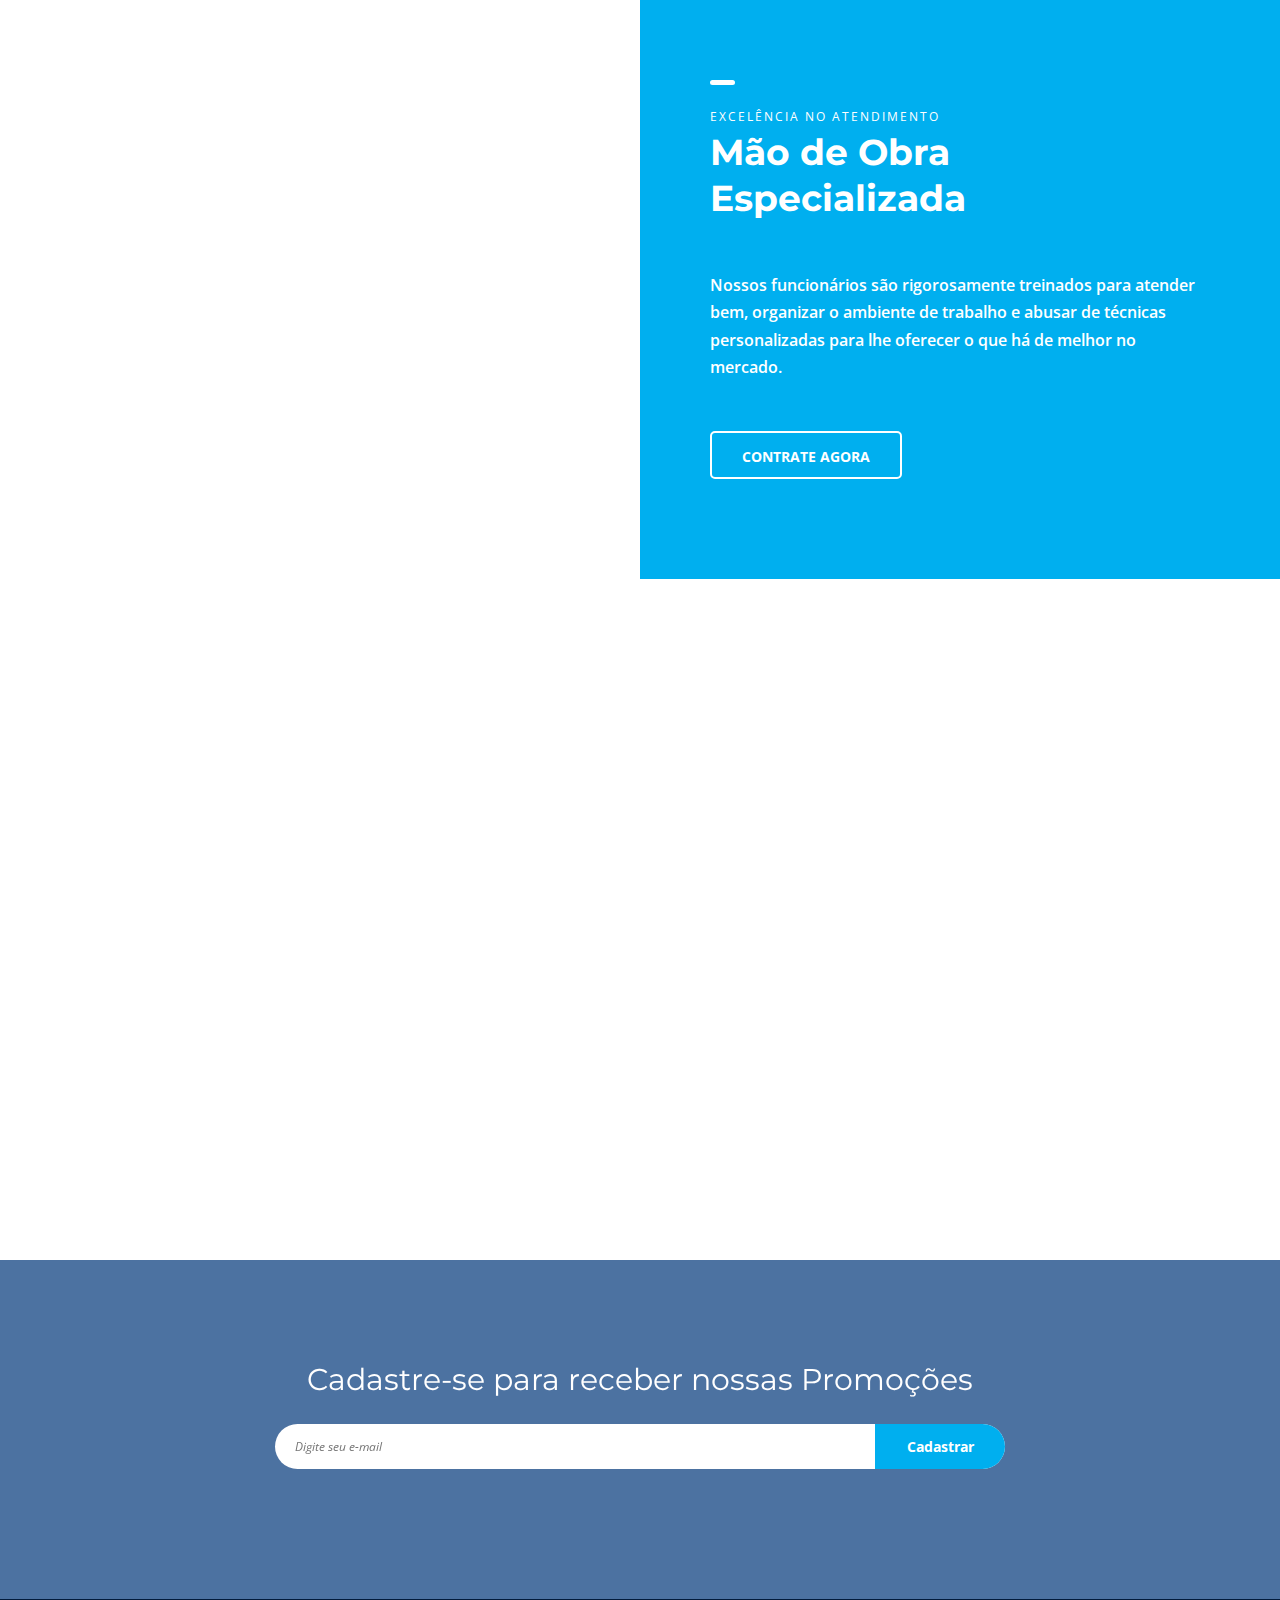
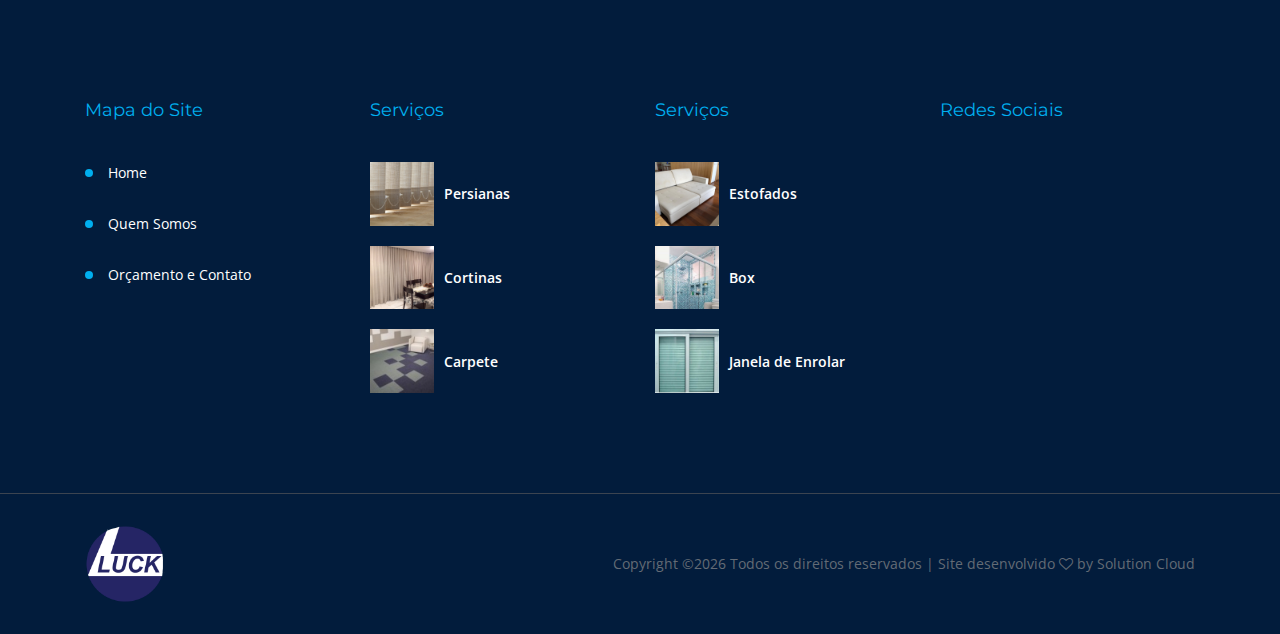
<file: servicos/janela-de-enrolar.html>
﻿<!DOCTYPE html>
<html lang="pt-br">

<head>
    <meta charset="UTF-8">
    <meta name="description" content="Somos especialistas em Lavagem e Manutenção de Persianas e Cortinas. Trabalhamos no conforto de sua residência ou empresa. Confira!">
    <meta http-equiv="X-UA-Compatible" content="IE=edge">
    <meta name="viewport" content="width=device-width, initial-scale=1, shrink-to-fit=no">
    <!-- The above 4 meta tags *must* come first in the head; any other head content must come *after* these tags -->
    <!-- Title -->
    <title>Manutenção em Janela de Enrolar, ligue: 11 970980719 | Persianas Luck | Serviços | Janela de Enrolar</title>

    <!-- Favicon -->
    <link rel="icon" href="../img/core-img/favicon.png">

    <!-- Stylesheet -->
    <link rel="stylesheet" href="../style.css">

    <!-- Global site tag (gtag.js) - Google Analytics -->
    <script async src="https://www.googletagmanager.com/gtag/js?id=UA-180089512-1"></script>
    <script>
    window.dataLayer = window.dataLayer || [];
    function gtag(){dataLayer.push(arguments);}
    gtag('js', new Date());

    gtag('config', 'UA-180089512-1');
    </script>

</head>

<body>
    <!-- Preloader 
    <div class="preloader d-flex align-items-center justify-content-center">
        <div class="lds-ellipsis">
            <div></div>
            <div></div>
            <div></div>
            <div></div>
        </div>
    </div> -->

    <!-- ##### Header Area Start ##### -->
    <header class="header-area">
        <!-- Top Header Area -->
        <div class="top-header-area">
            <div class="container h-100">
                <div class="row h-100 align-items-center">
                    <div class="col-12 d-flex justify-content-between">
                        <!-- Logo Area -->
                        <div class="logo">
                            <a href="../index.html"><img src="../img/core-img/logo.png" alt="Lavagem e Manutenção de Persianas e Cortinas, ligue: 11 970980719 | Persianas Luck"></a>
                        </div>

                        <!-- Top Contact Info -->
                        <div class="top-contact-info d-flex align-items-center">
                            <a href="#" data-toggle="tooltip" data-placement="bottom" title="São Paulo, ABCD e Região"><img src="../img/core-img/placeholder.png" alt="Lavagem e Manutenção de Persianas e Cortinas, ligue: 11 970980719 | Persianas Luck"> <span>São Paulo, ABCD e Região</span></a>
                            <a href="mailto: persianasluck@gmail.com" data-toggle="tooltip" data-placement="bottom" title="CLIQUE PARA SOLICITAR ORÇAMENTO"><img src="../img/core-img/message.png" alt="Lavagem e Manutenção de Persianas e Cortinas, ligue: 11 970980719 | Persianas Luck"> <span>persianasluck@gmail.com</span></a>
                        </div>
                    </div>
                </div>
            </div>
        </div>

        <!-- Navbar Area -->
        <div class="credit-main-menu" id="sticker">
            <div class="classy-nav-container breakpoint-off">
                <div class="container">
                    <!-- Menu -->
                    <nav class="classy-navbar justify-content-between" id="creditNav">

                        <!-- Navbar Toggler -->
                        <div class="classy-navbar-toggler">
                            <span class="navbarToggler"><span></span><span></span><span></span></span>
                        </div>

                        <!-- Menu -->
                        <div class="classy-menu">

                            <!-- Close Button -->
                            <div class="classycloseIcon">
                                <div class="cross-wrap"><span class="top"></span><span class="bottom"></span></div>
                            </div>
	
							<div class="whatsapp">
							    <a href="https://api.whatsapp.com/send?phone=5511970980719&text=Quero%20solicitar%20o%20a%20servi%C3%A7o%20de%20voc%C3%AAs." target="_blank" data-toggle="tooltip" data-placement="bottom" title="CLIQUE PARA SOLICITAR ORÇAMENTO VIA WHATSAPP"><img src="../img/core-img/whatsapp.png" alt="Persianas Luck | Ligue: (11) 97098-0719" /></a>
							</div>

                            <!-- Nav Start -->
                            <div class="classynav">
                                <ul>
                                    <li><a href="../index.html">Home</a></li>
                                    <li><a href="../about.html">Quem Somos</a></li>
                                    <li>
                                        <a href="#">Serviços</a>
                                        <div class="megamenu">
                                            <ul class="single-mega cn-col-4">
                                                <li><a href="persianas.html">Persianas</a></li>
                                                <li><a href="cortinas.html">Cortinas</a></li>
                                                <li><a href="estofados.html">Estofados</a></li>
                                                <li><a href="carpete.html">Carpete</a></li>
                                                <li><a href="box.html">Box</a></li>
                                                <li><a href="janela-de-enrolar.html">Janela de Enrolar</a></li>
                                            </ul>
                                        </div>
                                    </li>
                                    <li><a href="https://api.whatsapp.com/send?phone=5511970980719&text=Quero%20solicitar%20o%20a%20servi%C3%A7o%20de%20voc%C3%AAs." target="_blank" >Orçamento e Contato</a></li>
                                </ul>
                            </div>
                            <!-- Nav End -->
                        </div>

                        <!-- Contact -->
                        <div class="contact">
                            <a href="https://api.whatsapp.com/send?phone=5511970980719&text=Quero%20solicitar%20o%20a%20servi%C3%A7o%20de%20voc%C3%AAs." target="_blank" data-toggle="tooltip" data-placement="bottom" title="CLIQUE PARA SOLICITAR ORÇAMENTO" href="#"><img src="../img/core-img/call2.png" alt="Persianas Luck | Ligue: (11) 97098-0719"> (11) 97098-0719</a>
                        </div>
                    </nav>
                </div>
            </div>
        </div>
    </header>
    <!-- ##### Header Area End ##### -->

    <!-- ##### Breadcrumb Area Start ##### -->
    <section class="breadcrumb-area bg-img bg-overlay jarallax" style="background-image: url(../img/bg-img/envidracamento-de-sacada.jpg);">
        <div class="container h-100">
            <div class="row h-100 align-items-center">
                <div class="col-12">
                    <div class="breadcrumb-content">
                        <h2>Manutenção em Janela de Enrolar</h2>
                        <nav aria-label="breadcrumb">
                            <ol class="breadcrumb">
                                <li class="breadcrumb-item"><a href="#">Home</a></li>
                                <li class="breadcrumb-item"><a href="#">Servicos</a></li>
                                <li class="breadcrumb-item active" aria-current="page">Manutenção em Janela de Enrolar</li>
                            </ol>
                        </nav>
                    </div>
                </div>
            </div>
        </div>
    </section>
    <!-- ##### Breadcrumb Area End ##### -->

    <!-- ##### FAQ Area Start ###### -->
    <section class="credit-faq-area section-padding-100-0">
        <div class="container">
            <div class="row">
                <!-- FAQ Area -->
                <div class="col-12 col-lg-6">

                    <div class="accordions mb-100" id="accordion" role="tablist" aria-multiselectable="true">
                        <!-- single accordian area -->
                        <div class="panel single-accordion">
                            <h6>
                                <a role="button" class="" aria-expanded="true" aria-controls="collapseOne" data-toggle="collapse" data-parent="#accordion" href="#collapseOne">
                                    Manutenção em Janela de Enrolar
                                    <span class="accor-open"><i class="fa fa-plus" aria-hidden="true"></i></span>
                                    <span class="accor-close"><i class="fa fa-minus" aria-hidden="true"></i></span>
                                </a>
                            </h6>
                            <div id="collapseOne" class="accordion-content collapse show">
                                <p>Realizamos a manutenção preventiva e corretiva da sua janela de enrolar. Temos uma equipe especialista no assunto prontamente para lhe atender. Trabalhamos com todas as marcas e modelos. Fazemos a reposição de peças e também as manutenções mais complexas.</p>
                            </div>
                        </div>
                                            
                    </div>
                </div>

                <!-- Add Area -->
                <div class="col-12 col-md-6">
                    <div class="add-area mb-100">
                        <a href="https://api.whatsapp.com/send?phone=5511970980719&text=Quero%20solicitar%20o%20a%20servi%C3%A7o%20de%20voc%C3%AAs." target="_blank"><img src="../img/bg-img/add2.jpg" alt="Lavagem e Manutenção de Persianas e Cortinas, ligue: 11 970980719 | Persianas Luck"></a>
                    </div>
                </div>
            </div>
        </div>
    </section>
    <!-- ##### FAQ Area End ###### -->


    <!-- ##### Special Feature Area Start ###### -->
    <section class="special-feature-area d-flex flex-wrap">
        <!-- Special Feature Content -->
        <div class="special-feature-content section-padding-100">
            <div class="feature-text">
                <!-- Section Heading -->
                <div class="section-heading white mb-50">
                    <div class="line"></div>
                    <p>Resultado incrível</p>
                    <h2>Orçamento rápido e manutenção imediata</h2>
                </div>
                <h6>A janela de enrolar é um produto muito delicado e a nossa equipe é especializada no assunto. Trabalhamos com todas as marcas e modelos. Atendemos rapidamente sem retrabalhos. Deixamos o seu produto novo de novo.</h6>
                <a href="../orcamento.php" class="btn credit-btn btn-2 box-shadow">Contrate agora</a>
			</div>
        </div>
        <!-- Special Feature Thumbnail -->
        <div class="special-feature-thumbnail bg-img jarallax" style="background-image: url(../img/bg-img/janela-de-enrolar.jpg);"></div>
    </section>
    <!-- ##### Special Feature Area End ###### -->

    <!-- ##### Special Feature Area Start ###### -->
    <section class="special-feature-area style-2 d-flex flex-wrap">
        <!-- Special Feature Thumbnail -->
        <div class="special-feature-thumbnail bg-img jarallax" style="background-image: url(../img/bg-img/janela-de-enrolar-2.jpg);"></div>
        <!-- Special Feature Content -->
        <div class="special-feature-content section-padding-100">
            <div class="feature-text">
                <!-- Section Heading -->
                <div class="section-heading white mb-50">
                    <div class="line"></div>
                    <p>Excelência no Atendimento</p>
                    <h2>Mão de Obra Especializada</h2>
                </div>
                <h6>Nossos funcionários são rigorosamente treinados para atender bem, organizar o ambiente de trabalho e abusar de técnicas personalizadas para lhe oferecer o que há de melhor no mercado.</h6>
                <a href="../orcamento.php" class="btn credit-btn btn-2 box-shadow">Contrate agora</a>
            </div>
        </div>
    </section>
    <!-- ##### Special Feature Area End ###### -->

      <!-- ##### Services Area Start ###### -->
    <section class="services-area section-padding-100-0">
        <div class="container">
            <div class="row">
                <div class="col-12">
                    <!-- Section Heading -->
                    <div class="section-heading text-center mb-100 wow fadeInUp" data-wow-delay="100ms">
                        <div class="line"></div>
                        <h2>Serviços para a sua CASA e sua EMPRESA</h2>
						<h6>Limpeza, Higienização e Manutenção de:</h6>
                    </div>
                </div>
            </div>

            <div class="row">
                <!-- Single Service Area -->
                <div class="col-12 col-md-6 col-lg-4">
                    <div class="single-service-area d-flex mb-100 wow fadeInUp" data-wow-delay="200ms">
                        <div class="icon">
                            <img src="../img/bg-img/persiana.jpg" />
                        </div>
                        <div class="text">
                            <!-- <a href="servicos/sofas-e-cortinas.html"> -->
                                <h5>PERSIANAS</h5>
                            <p>Limpeza, Higienização e Manutenção de Persianas.</p></a>
                        </div>
                    </div>
                </div>

                <!-- Single Service Area -->
                <div class="col-12 col-md-6 col-lg-4">
                    <div class="single-service-area d-flex mb-100 wow fadeInUp" data-wow-delay="300ms">
                        <div class="icon">
                            <img src="../img/bg-img/cortina.jpg" />
                        </div>
                        <div class="text">
                            <!-- <a href="servicos/colchoes.html"> -->
                                <h5>CORTINAS</h5>
                            <p>Limpeza, Higienização e Manutenção de Cortinas.</p></a>
                        </div>
                    </div>
                </div>

                <!-- Single Service Area -->
                <div class="col-12 col-md-6 col-lg-4">
                    <div class="single-service-area d-flex mb-100 wow fadeInUp" data-wow-delay="400ms">
                        <div class="icon">
                            <img src="../img/bg-img/sofa.jpg" />
                        </div>
                        <div class="text">
                            <!-- <a href="servicos/cortinas.html"> -->
                                <h5>ESTOFADOS</h5>
                            <p>Reforma de Estofados.</p></a>
                        </div>
                    </div>
                </div>

                <!-- Single Service Area -->
                <div class="col-12 col-md-6 col-lg-4">
                    <div class="single-service-area d-flex mb-100 wow fadeInUp" data-wow-delay="500ms">
                        <div class="icon">
                            <img src="../img/bg-img/tapete.jpg" />
                        </div>
                        <div class="text">
                            <!-- <a href="servicos/cortinas.html"> -->
                                <h5>CARPETE</h5>
                            <p>Reforma de Carpete.</p></a>
                        </div>
                    </div>
                </div>

                <!-- Single Service Area -->
                <div class="col-12 col-md-6 col-lg-4">
                    <div class="single-service-area d-flex mb-100 wow fadeInUp" data-wow-delay="600ms">
                        <div class="icon">
                            <img src="../img/bg-img/icone-box.jpg" />
                        </div>
                        <div class="text">
                            <!-- <a href="servicos/tapetes.html"> -->
                                <h5>BOX</h5>
                            <p>Instalação e Manutenção de Box de Banheiro.</p></a>
                        </div>
                    </div>
                </div>

                <!-- Single Service Area -->
                <div class="col-12 col-md-6 col-lg-4">
                    <div class="single-service-area d-flex mb-100 wow fadeInUp" data-wow-delay="700ms">
                        <div class="icon">
                            <img src="../img/bg-img/janela.jpg" />
                        </div>
                        <div class="text">
                            <!-- <a href="servicos/automoveis.html"> -->
                                <h5>JANELA DE ENROLAR</h5>
                            <p>Manutenção e Instalação de Janela de Enrolar.</p></a>
                        </div>
                    </div>
                </div>
            </div>
        </div>
    </section>
    <!-- ##### Services Area End ###### -->
 
    <!-- ##### Newsletter Area Start ###### -->
    <section class="newsletter-area section-padding-100 bg-img jarallax" style="background-image: url(../img/bg-img/6.jpg);">
        <div class="container">
            <div class="row justify-content-center">
                <div class="col-12 col-sm-10 col-lg-8">
                    <div class="nl-content text-center">
                        <h2>Cadastre-se para receber nossas Promoções</h2>
                        <form action="../cadastrar_email.php" method="post" autocomplete="off">
                            <input type="email" name="nl-email" id="nlemail" placeholder="Digite seu e-mail" required>
                            <button type="submit">Cadastrar</button>
                        </form>
                    </div>
                </div>
            </div>
        </div>
    </section>
    <!-- ##### Newsletter Area End ###### -->

    <!-- ##### Footer Area Start ##### -->
    <footer class="footer-area section-padding-100-0">
        <div class="container">
            <div class="row">

                <!-- Single Footer Widget -->
                <div class="col-12 col-sm-6 col-lg-3">
                    <div class="single-footer-widget mb-100">
                        <h5 class="widget-title">Mapa do Site</h5>
                        <!-- Nav -->
                        <nav>
                            <ul>
                                <li><a href="../index.html">Home</a></li>
                                <li><a href="../about.html">Quem Somos</a></li>
                                <li><a href="https://api.whatsapp.com/send?phone=5511970980719&text=Quero%20solicitar%20o%20a%20servi%C3%A7o%20de%20voc%C3%AAs." target="_blank" >Orçamento e Contato</a></li>
                            </ul>
                        </nav>
                    </div>
                </div>

				<!-- Single Footer Widget -->
                <div class="col-12 col-sm-6 col-lg-3">
                    <div class="single-footer-widget mb-100">
                        <h5 class="widget-title">Serviços</h5>

                        <!-- Single News Area -->
                        <div class="single-latest-news-area d-flex align-items-center">
                            <div class="news-thumbnail">
                                <a href="persianas.html"><img src="../img/bg-img/persianas100.jpg" alt="Somos especializados em lavagem e limpeza de persianas e cortinas. Vamos até sua casa! Confira!">
                            </div>
                            <div class="news-content">
                                Persianas</a>
                            </div>
                        </div>

                        <!-- Single News Area -->
                        <div class="single-latest-news-area d-flex align-items-center">
                            <div class="news-thumbnail">
                                <a href="cortinas.html"><img src="../img/bg-img/cortinas100.jpg" alt="Somos especializados em lavagem e limpeza de cortinas e persianas. Vamos até sua casa! Confira!">
                            </div>
                            <div class="news-content">
                                Cortinas</a>
                            </div>
                        </div>

                        <!-- Single News Area -->
                        <div class="single-latest-news-area d-flex align-items-center">
                            <div class="news-thumbnail">
                                <a href="carpete.html"><img src="../img/bg-img/carpete100.jpg" alt="Somos especializados em Reforma de carpete. Vamos até sua casa! Confira!">
                            </div>
                            <div class="news-content">
                                Carpete</a>
                            </div>
                        </div>
						
                    </div>
                </div>
				
				<!-- Single Footer Widget -->
                <div class="col-12 col-sm-6 col-lg-3">
                    <div class="single-footer-widget mb-100">
                        <h5 class="widget-title">Serviços</h5>

                        <!-- Single News Area -->
                        <div class="single-latest-news-area d-flex align-items-center">
                            <div class="news-thumbnail">
                                <a href="estofados.html"><img src="../img/bg-img/estofados100.jpg" alt="Somos especializados em Reforma de Estofados em geral. Vamos até sua casa! Confira!">
                            </div>
                            <div class="news-content">
                                Estofados</a>
                            </div>
                        </div>

                        <!-- Single News Area -->
                        <div class="single-latest-news-area d-flex align-items-center">
                            <div class="news-thumbnail">
                                <a href="box.html"><img src="../img/bg-img/box100.jpg" alt="Somos especializados em instalação de Box. Vamos até sua casa! Confira!">
                            </div>
                            <div class="news-content">
                                Box</a>
                            </div>
                        </div>

                        <!-- Single News Area -->
                        <div class="single-latest-news-area d-flex align-items-center">
                            <div class="news-thumbnail">
                                <a href="janela-de-enrolar.html"><img src="../img/bg-img/janela-de-enrolar-100.jpg" alt="Somos especializados em instalação e manutenção de Janela de Enrolar. Vamos até sua empresa! Confira!">
                            </div>
                            <div class="news-content">
                                Janela de Enrolar</a>
                            </div>
                        </div>
						
                    </div>
                </div>
				
				<!-- Redes Sociais - Facebook -->
                <div class="col-12 col-sm-6 col-lg-3">
				<div class="single-footer-widget mb-100">
                        <h5 class="widget-title">Redes Sociais</h5>
                        <iframe src="https://www.facebook.com/plugins/page.php?href=https%3A%2F%2Fwww.facebook.com%2Fluckpersianas&tabs=timeline&width=340&height=214&small_header=false&adapt_container_width=true&hide_cover=false&show_facepile=false&appId" width="340" height="214" style="border:none;overflow:hidden" scrolling="no" frameborder="0" allowTransparency="true" allow="encrypted-media"></iframe>
				</div>
				</div>
				
				  </div>
                </div>

                    </div>
                </div>
            </div>
        </div>

        <!-- Copywrite Area -->
        <div class="copywrite-area">
            <div class="container">
                <div class="row">
                    <div class="col-12">
                        <div class="copywrite-content d-flex flex-wrap justify-content-between align-items-center">
                            <!-- Footer Logo -->
                            <a href="../index.html" class="logo"><img src="../img/core-img/logo.png" alt="Lavagem e Manutenção de Persianas e Cortinas, ligue: 11 970980719 | Persianas Luck"></a>

                            <!-- Copywrite Text -->
                            <p class="copywrite-text"><a href="#"><!-- Link back to Colorlib can't be removed. Template is licensed under CC BY 3.0. -->
Copyright &copy;<script>document.write(new Date().getFullYear());</script> Todos os direitos reservados | Site desenvolvido <i class="fa fa-heart-o" aria-hidden="true"></i> by <a href="http://www.solutioncloud.com.br/" target="_blank">Solution Cloud</a></p>
                        </div>
                    </div>
                </div>
            </div>
        </div>
    </footer>

    <!-- ##### All Javascript Script ##### -->
    <!-- jQuery-2.2.4 js -->
    <script src="../js/jquery/jquery-2.2.4.min.js"></script>
    <!-- Popper js -->
    <script src="../js/bootstrap/popper.min.js"></script>
    <!-- Bootstrap js -->
    <script src="../js/bootstrap/bootstrap.min.js"></script>
    <!-- All Plugins js -->
    <script src="../js/plugins/plugins.js"></script>
    <!-- Active js -->
    <script src="../js/active.js"></script>
</body>

</html>
</file>
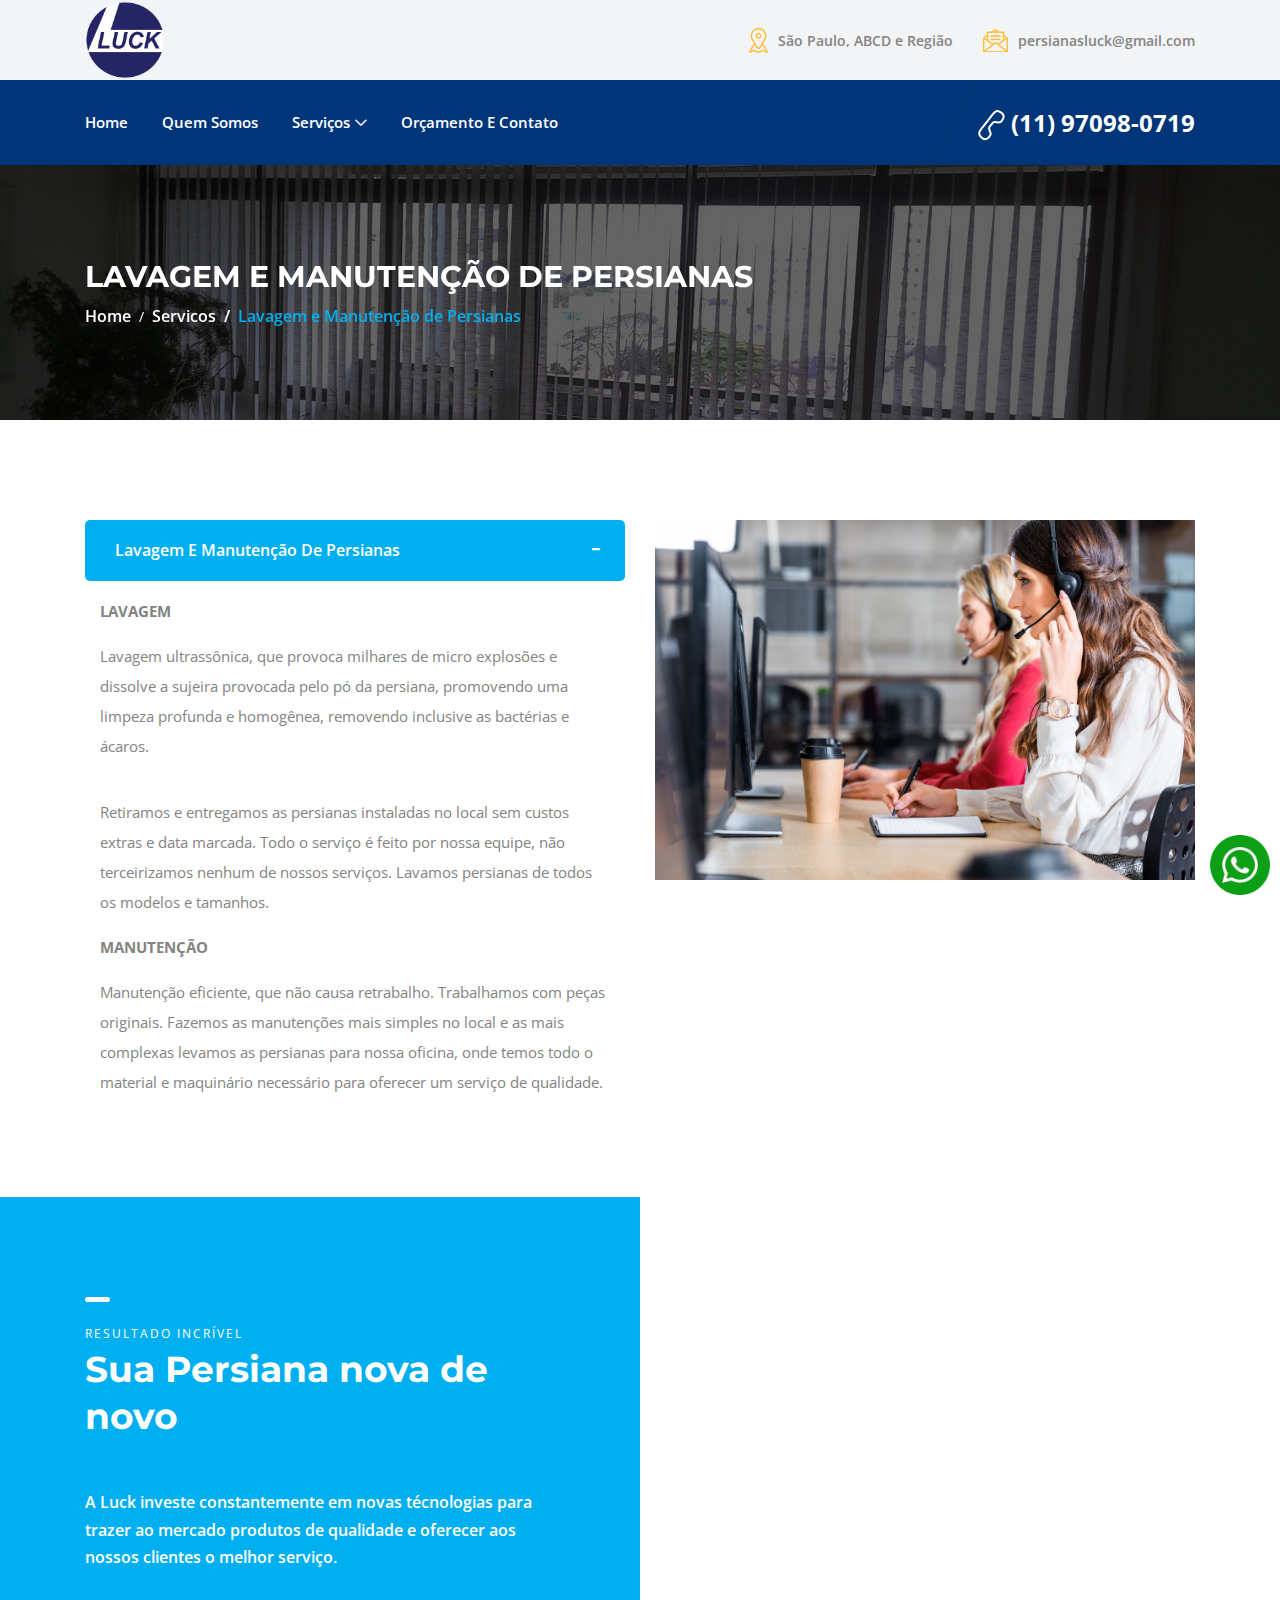
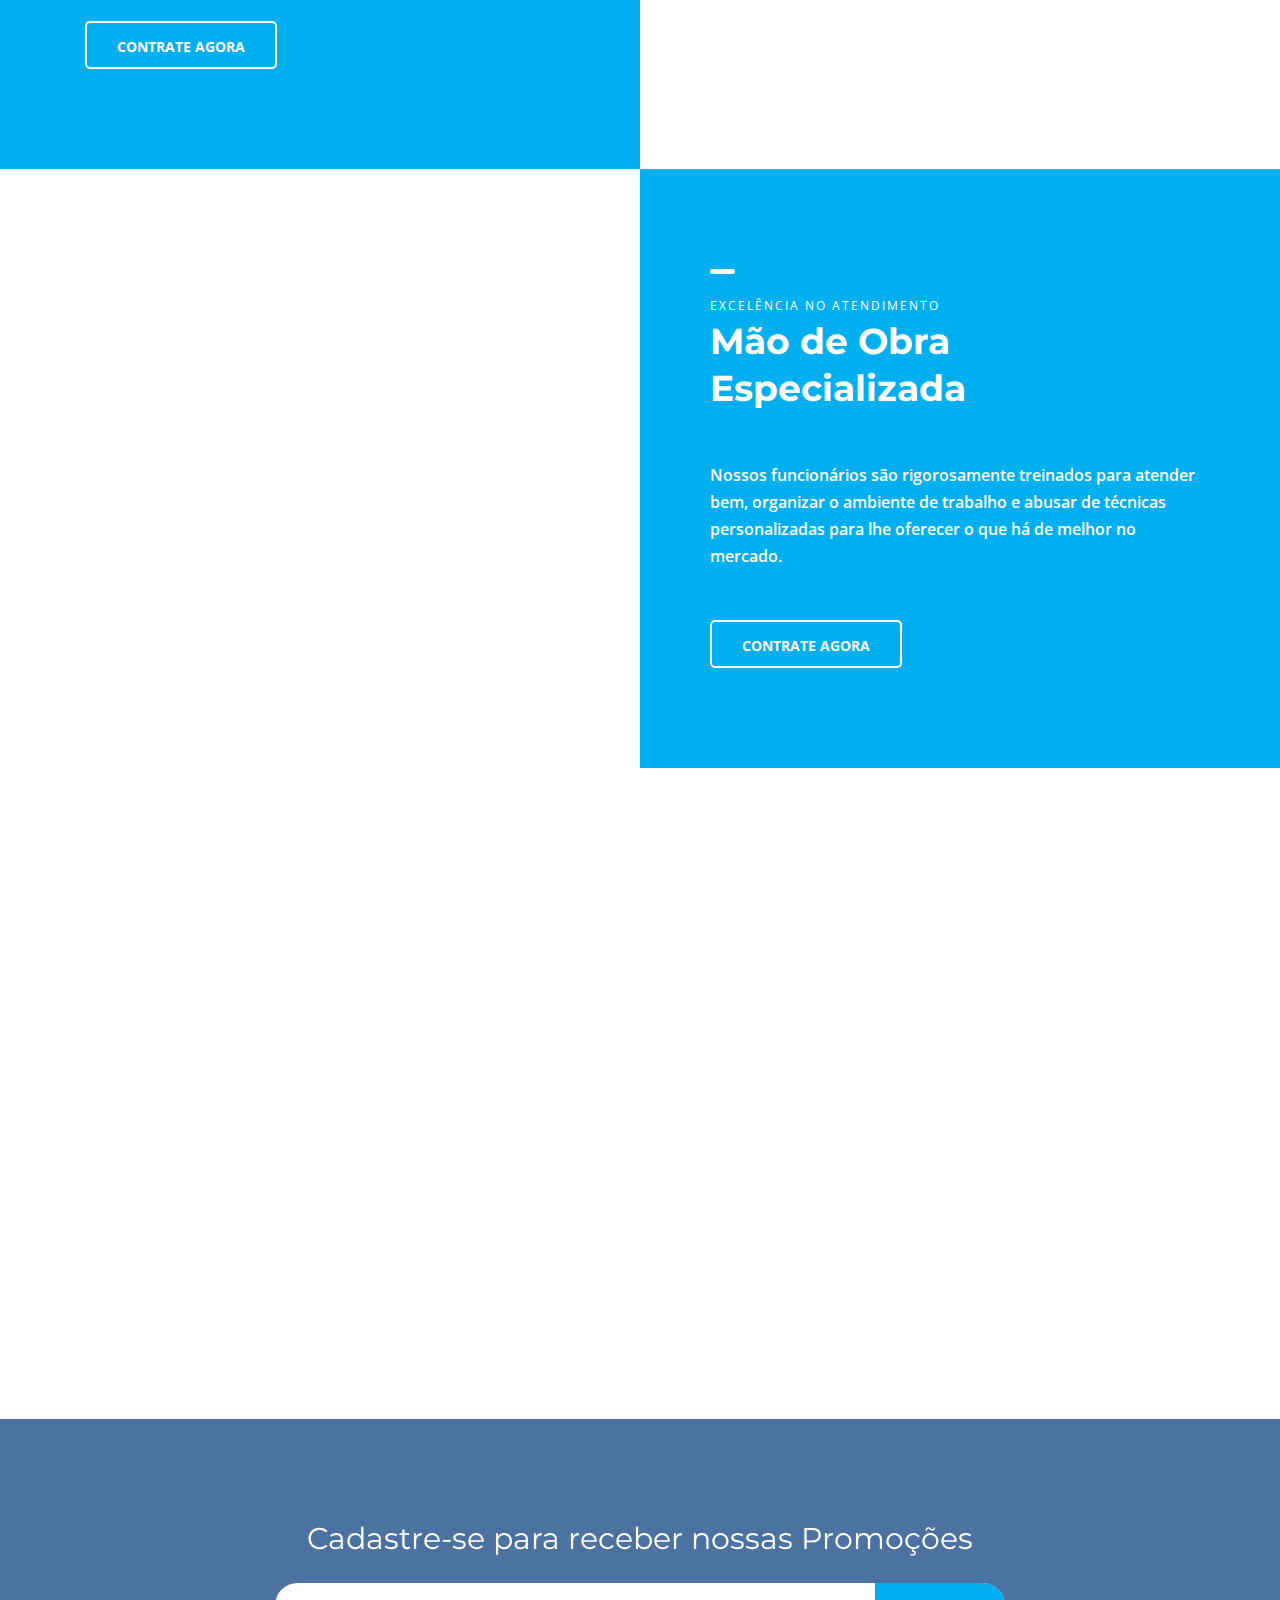
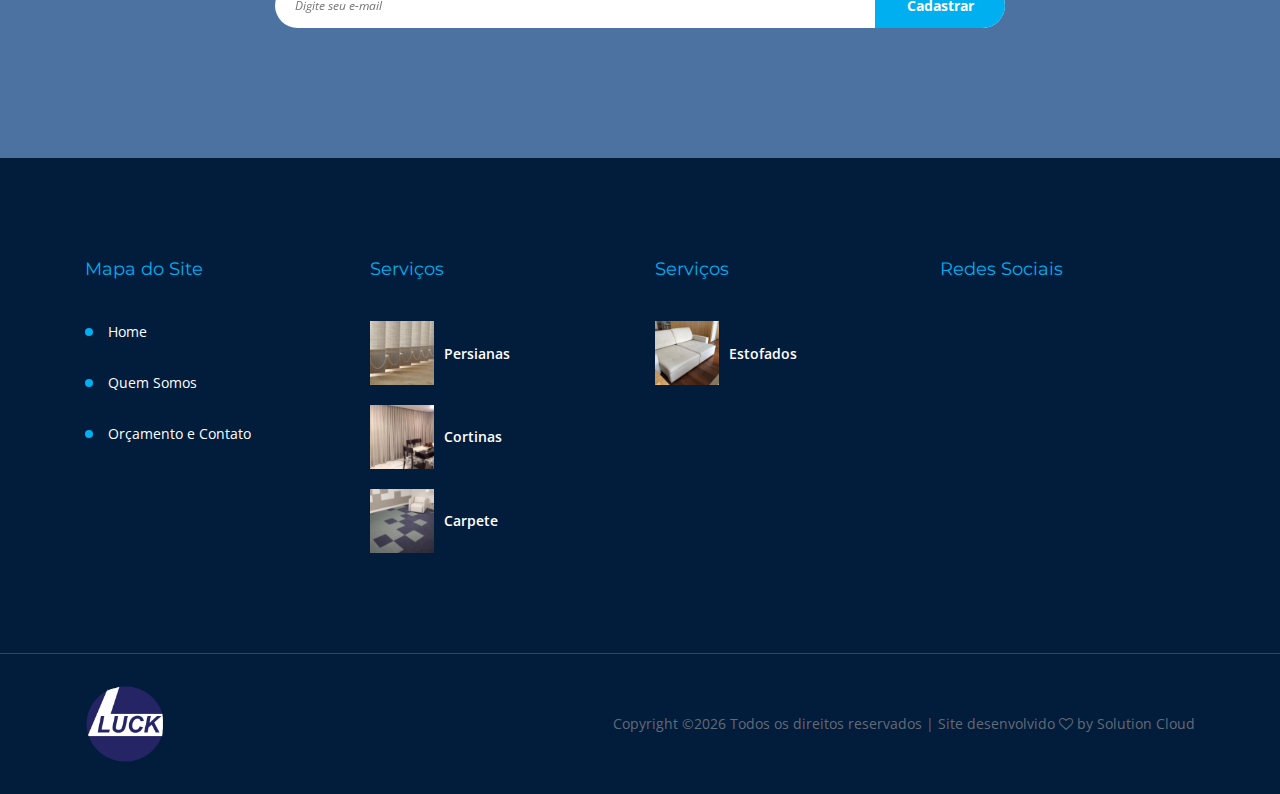
<file: servicos/persianas.html>
﻿<!DOCTYPE html>
<html lang="pt-br">

<head>
    <meta charset="UTF-8">
    <meta name="description" content="Somos especialistas em Lavagem e Manutenção de Persianas e Cortinas. Trabalhamos no conforto de sua residência ou empresa. Confira!">
    <meta http-equiv="X-UA-Compatible" content="IE=edge">
    <meta name="viewport" content="width=device-width, initial-scale=1, shrink-to-fit=no">
    <!-- The above 4 meta tags *must* come first in the head; any other head content must come *after* these tags -->
    <!-- Title -->
    <title>Lavagem e Limpeza de Persianas, ligue: 11 970980719 | Persianas Luck | Serviços | Persianas</title>

    <!-- Favicon -->
    <link rel="icon" href="../img/core-img/favicon.png">

    <!-- Stylesheet -->
    <link rel="stylesheet" href="../style.css">

    <!-- Global site tag (gtag.js) - Google Analytics -->
    <script async src="https://www.googletagmanager.com/gtag/js?id=UA-180089512-1"></script>
    <script>
    window.dataLayer = window.dataLayer || [];
    function gtag(){dataLayer.push(arguments);}
    gtag('js', new Date());

    gtag('config', 'UA-180089512-1');
    </script>

</head>

<body>
    <!-- Preloader 
    <div class="preloader d-flex align-items-center justify-content-center">
        <div class="lds-ellipsis">
            <div></div>
            <div></div>
            <div></div>
            <div></div>
        </div>
    </div> -->

    <!-- ##### Header Area Start ##### -->
    <header class="header-area">
        <!-- Top Header Area -->
        <div class="top-header-area">
            <div class="container h-100">
                <div class="row h-100 align-items-center">
                    <div class="col-12 d-flex justify-content-between">
                        <!-- Logo Area -->
                        <div class="logo">
                            <a href="../index.html"><img src="../img/core-img/logo.png" alt="Lavagem e Manutenção de Persianas e Cortinas, ligue: 11 970980719 | Persianas Luck"></a>
                        </div>

                        <!-- Top Contact Info -->
                        <div class="top-contact-info d-flex align-items-center">
                            <a href="#" data-toggle="tooltip" data-placement="bottom" title="São Paulo, ABCD e Região"><img src="../img/core-img/placeholder.png" alt="Lavagem e Manutenção de Persianas e Cortinas, ligue: 11 970980719 | Persianas Luck"> <span>São Paulo, ABCD e Região</span></a>
                            <a href="mailto: persianasluck@gmail.com" data-toggle="tooltip" data-placement="bottom" title="CLIQUE PARA SOLICITAR ORÇAMENTO"><img src="../img/core-img/message.png" alt="Lavagem e Manutenção de Persianas e Cortinas, ligue: 11 970980719 | Persianas Luck"> <span>persianasluck@gmail.com</span></a>
                        </div>
                    </div>
                </div>
            </div>
        </div>

        <!-- Navbar Area -->
        <div class="credit-main-menu" id="sticker">
            <div class="classy-nav-container breakpoint-off">
                <div class="container">
                    <!-- Menu -->
                    <nav class="classy-navbar justify-content-between" id="creditNav">

                        <!-- Navbar Toggler -->
                        <div class="classy-navbar-toggler">
                            <span class="navbarToggler"><span></span><span></span><span></span></span>
                        </div>

                        <!-- Menu -->
                        <div class="classy-menu">

                            <!-- Close Button -->
                            <div class="classycloseIcon">
                                <div class="cross-wrap"><span class="top"></span><span class="bottom"></span></div>
                            </div>
	
							<div class="whatsapp">
							    <a href="https://api.whatsapp.com/send?phone=5511970980719&text=Quero%20solicitar%20o%20a%20servi%C3%A7o%20de%20voc%C3%AAs." target="_blank" data-toggle="tooltip" data-placement="bottom" title="CLIQUE PARA SOLICITAR ORÇAMENTO VIA WHATSAPP"><img src="../img/core-img/whatsapp.png" alt="Persianas Luck | Ligue: (11) 97098-0719" /></a>
							</div>

                            <!-- Nav Start -->
                            <div class="classynav">
                                <ul>
                                    <li><a href="../index.html">Home</a></li>
                                    <li><a href="../about.html">Quem Somos</a></li>
                                    <li>
                                        <a href="#">Serviços</a>
                                        <div class="megamenu">
                                            <ul class="single-mega cn-col-4">
                                                <li><a href="persianas.html">Persianas</a></li>
                                                <li><a href="cortinas.html">Cortinas</a></li>
                                                <li><a href="estofados.html">Estofados</a></li>
                                                <li><a href="carpete.html">Carpete</a></li>
                                                <!-- <li><a href="box.html">Box</a></li>
                                                <li><a href="janela-de-enrolar.html">Janela de Enrolar</a></li> -->
                                            </ul>
                                        </div>
                                    </li>
                                    <li><a href="https://api.whatsapp.com/send?phone=5511970980719&text=Quero%20solicitar%20o%20a%20servi%C3%A7o%20de%20voc%C3%AAs." target="_blank" >Orçamento e Contato</a></li>
                                </ul>
                            </div>
                            <!-- Nav End -->
                        </div>

                        <!-- Contact -->
                        <div class="contact">
                            <a href="https://api.whatsapp.com/send?phone=5511970980719&text=Quero%20solicitar%20o%20a%20servi%C3%A7o%20de%20voc%C3%AAs." target="_blank" data-toggle="tooltip" data-placement="bottom" title="CLIQUE PARA SOLICITAR ORÇAMENTO" href="#"><img src="../img/core-img/call2.png" alt="Persianas Luck | Ligue: (11) 97098-0719"> (11) 97098-0719</a>
                        </div>
                    </nav>
                </div>
            </div>
        </div>
    </header>
    <!-- ##### Header Area End ##### -->

    <!-- ##### Breadcrumb Area Start ##### -->
    <section class="breadcrumb-area bg-img bg-overlay jarallax" style="background-image: url(../img/bg-img/persianas.jpg);">
        <div class="container h-100">
            <div class="row h-100 align-items-center">
                <div class="col-12">
                    <div class="breadcrumb-content">
                        <h2>Lavagem e Manutenção de Persianas</h2>
                        <nav aria-label="breadcrumb">
                            <ol class="breadcrumb">
                                <li class="breadcrumb-item"><a href="#">Home</a></li>
                                <li class="breadcrumb-item"><a href="#">Servicos</a></li>
                                <li class="breadcrumb-item active" aria-current="page">Lavagem e Manutenção de Persianas</li>
                            </ol>
                        </nav>
                    </div>
                </div>
            </div>
        </div>
    </section>
    <!-- ##### Breadcrumb Area End ##### -->

    <!-- ##### FAQ Area Start ###### -->
    <section class="credit-faq-area section-padding-100-0">
        <div class="container">
            <div class="row">
                <!-- FAQ Area -->
                <div class="col-12 col-lg-6">

                    <div class="accordions mb-100" id="accordion" role="tablist" aria-multiselectable="true">
                        <!-- single accordian area -->
                        <div class="panel single-accordion">
                            <h6>
                                <a role="button" class="" aria-expanded="true" aria-controls="collapseOne" data-toggle="collapse" data-parent="#accordion" href="#collapseOne">
                                    Lavagem e Manutenção de Persianas
                                    <span class="accor-open"><i class="fa fa-plus" aria-hidden="true"></i></span>
                                    <span class="accor-close"><i class="fa fa-minus" aria-hidden="true"></i></span>
                                </a>
                            </h6>
                            <div id="collapseOne" class="accordion-content collapse show">
                                <p><b>LAVAGEM</b></p>
                                <p>Lavagem ultrassônica, que provoca milhares de micro explosões e dissolve a sujeira provocada pelo pó da persiana, promovendo uma limpeza profunda e homogênea, removendo inclusive as bactérias e ácaros.</p>
                                <br />
                                <p>Retiramos e entregamos as persianas instaladas no local sem custos extras e data marcada. Todo o serviço é feito por nossa equipe, não terceirizamos nenhum de nossos serviços. Lavamos persianas de todos os modelos e tamanhos.</p>
                                <p><b>MANUTENÇÃO</b></p>
                                <p>Manutenção eficiente, que não causa retrabalho. Trabalhamos com peças originais. Fazemos as manutenções mais simples no local e as mais complexas levamos as persianas para nossa oficina, onde temos todo o material e maquinário necessário para oferecer um serviço de qualidade. </p>
                            </div>
                        </div>
                                            
                    </div>
                </div>

                <!-- Add Area -->
                <div class="col-12 col-md-6">
                    <div class="add-area mb-100">
                        <a href="https://api.whatsapp.com/send?phone=5511970980719&text=Quero%20solicitar%20o%20a%20servi%C3%A7o%20de%20voc%C3%AAs." target="_blank"><img src="../img/bg-img/add2.jpg" alt="Lavagem e Manutenção de Persianas e Cortinas, ligue: 11 970980719 | Persianas Luck"></a>
                    </div>
                </div>
            </div>
        </div>
    </section>
    <!-- ##### FAQ Area End ###### -->


    <!-- ##### Special Feature Area Start ###### -->
    <section class="special-feature-area d-flex flex-wrap">
        <!-- Special Feature Content -->
        <div class="special-feature-content section-padding-100">
            <div class="feature-text">
                <!-- Section Heading -->
                <div class="section-heading white mb-50">
                    <div class="line"></div>
                    <p>Resultado incrível</p>
                    <h2>Sua Persiana nova de novo</h2>
                </div>
                <h6>A Luck investe constantemente em novas técnologias para trazer ao mercado produtos de qualidade e oferecer aos nossos clientes o melhor serviço.</h6>
                <a href="../orcamento.php" class="btn credit-btn btn-2 box-shadow">Contrate agora</a>
			</div>
        </div>
        <!-- Special Feature Thumbnail -->
        <div class="special-feature-thumbnail bg-img jarallax" style="background-image: url(../img/bg-img/persiana-horizontal.jpg);"></div>
    </section>
    <!-- ##### Special Feature Area End ###### -->

    <!-- ##### Special Feature Area Start ###### -->
    <section class="special-feature-area style-2 d-flex flex-wrap">
        <!-- Special Feature Thumbnail -->
        <div class="special-feature-thumbnail bg-img jarallax" style="background-image: url(../img/bg-img/persiana-vertical.jpg);"></div>
        <!-- Special Feature Content -->
        <div class="special-feature-content section-padding-100">
            <div class="feature-text">
                <!-- Section Heading -->
                <div class="section-heading white mb-50">
                    <div class="line"></div>
                    <p>Excelência no Atendimento</p>
                    <h2>Mão de Obra Especializada</h2>
                </div>
                <h6>Nossos funcionários são rigorosamente treinados para atender bem, organizar o ambiente de trabalho e abusar de técnicas personalizadas para lhe oferecer o que há de melhor no mercado.</h6>
                <a href="../orcamento.php" class="btn credit-btn btn-2 box-shadow">Contrate agora</a>
            </div>
        </div>
    </section>
    <!-- ##### Special Feature Area End ###### -->

      <!-- ##### Services Area Start ###### -->
    <section class="services-area section-padding-100-0">
        <div class="container">
            <div class="row">
                <div class="col-12">
                    <!-- Section Heading -->
                    <div class="section-heading text-center mb-100 wow fadeInUp" data-wow-delay="100ms">
                        <div class="line"></div>
                        <h2>Serviços para a sua CASA e sua EMPRESA</h2>
						<h6>Limpeza, Higienização e Manutenção de:</h6>
                    </div>
                </div>
            </div>

            <div class="row">
                <!-- Single Service Area -->
                <div class="col-12 col-md-6 col-lg-4">
                    <div class="single-service-area d-flex mb-100 wow fadeInUp" data-wow-delay="200ms">
                        <div class="icon">
                            <img src="../img/bg-img/persiana.jpg" />
                        </div>
                        <div class="text">
                            <!-- <a href="servicos/sofas-e-cortinas.html"> -->
                                <h5>PERSIANAS</h5>
                            <p>Limpeza, Higienização e Manutenção de Persianas.</p></a>
                        </div>
                    </div>
                </div>

                <!-- Single Service Area -->
                <div class="col-12 col-md-6 col-lg-4">
                    <div class="single-service-area d-flex mb-100 wow fadeInUp" data-wow-delay="300ms">
                        <div class="icon">
                            <img src="../img/bg-img/cortina.jpg" />
                        </div>
                        <div class="text">
                            <!-- <a href="servicos/colchoes.html"> -->
                                <h5>CORTINAS</h5>
                            <p>Limpeza, Higienização e Manutenção de Cortinas.</p></a>
                        </div>
                    </div>
                </div>

                <!-- Single Service Area -->
                <div class="col-12 col-md-6 col-lg-4">
                    <div class="single-service-area d-flex mb-100 wow fadeInUp" data-wow-delay="400ms">
                        <div class="icon">
                            <img src="../img/bg-img/sofa.jpg" />
                        </div>
                        <div class="text">
                            <!-- <a href="servicos/cortinas.html"> -->
                                <h5>ESTOFADOS</h5>
                            <p>Reforma de Estofados.</p></a>
                        </div>
                    </div>
                </div>

                <!-- Single Service Area -->
                <div class="col-12 col-md-6 col-lg-4">
                    <div class="single-service-area d-flex mb-100 wow fadeInUp" data-wow-delay="500ms">
                        <div class="icon">
                            <img src="../img/bg-img/tapete.jpg" />
                        </div>
                        <div class="text">
                            <!-- <a href="servicos/cortinas.html"> -->
                                <h5>CARPETE</h5>
                            <p>Reforma de Carpete.</p></a>
                        </div>
                    </div>
                </div>

                <!-- Single Service Area -->
                <!-- <div class="col-12 col-md-6 col-lg-4">
                    <div class="single-service-area d-flex mb-100 wow fadeInUp" data-wow-delay="600ms">
                        <div class="icon">
                            <img src="../img/bg-img/icone-box.jpg" />
                        </div>
                        <div class="text"> -->
                            <!-- <a href="servicos/tapetes.html"> -->
                                <!-- <h5>BOX</h5>
                            <p>Instalação e Manutenção de Box de Banheiro.</p></a>
                        </div>
                    </div>
                </div> -->

                <!-- Single Service Area -->
                <!-- <div class="col-12 col-md-6 col-lg-4">
                    <div class="single-service-area d-flex mb-100 wow fadeInUp" data-wow-delay="700ms">
                        <div class="icon">
                            <img src="../img/bg-img/janela.jpg" />
                        </div>
                        <div class="text"> -->
                            <!-- <a href="servicos/automoveis.html"> -->
                                <!-- <h5>JANELA DE ENROLAR</h5>
                            <p>Manutenção e Instalação de Janela de Enrolar.</p></a>
                        </div>
                    </div>
                </div> -->
            </div>
        </div>
    </section>
    <!-- ##### Services Area End ###### -->
 
    <!-- ##### Newsletter Area Start ###### -->
    <section class="newsletter-area section-padding-100 bg-img jarallax" style="background-image: url(../img/bg-img/6.jpg);">
        <div class="container">
            <div class="row justify-content-center">
                <div class="col-12 col-sm-10 col-lg-8">
                    <div class="nl-content text-center">
                        <h2>Cadastre-se para receber nossas Promoções</h2>
                        <form action="../cadastrar_email.php" method="post" autocomplete="off">
                            <input type="email" name="nl-email" id="nlemail" placeholder="Digite seu e-mail" required>
                            <button type="submit">Cadastrar</button>
                        </form>
                    </div>
                </div>
            </div>
        </div>
    </section>
    <!-- ##### Newsletter Area End ###### -->

    <!-- ##### Footer Area Start ##### -->
    <footer class="footer-area section-padding-100-0">
        <div class="container">
            <div class="row">

                <!-- Single Footer Widget -->
                <div class="col-12 col-sm-6 col-lg-3">
                    <div class="single-footer-widget mb-100">
                        <h5 class="widget-title">Mapa do Site</h5>
                        <!-- Nav -->
                        <nav>
                            <ul>
                                <li><a href="../index.html">Home</a></li>
                                <li><a href="../about.html">Quem Somos</a></li>
                                <li><a href="https://api.whatsapp.com/send?phone=5511970980719&text=Quero%20solicitar%20o%20a%20servi%C3%A7o%20de%20voc%C3%AAs." target="_blank" >Orçamento e Contato</a></li>
                            </ul>
                        </nav>
                    </div>
                </div>

				<!-- Single Footer Widget -->
                <div class="col-12 col-sm-6 col-lg-3">
                    <div class="single-footer-widget mb-100">
                        <h5 class="widget-title">Serviços</h5>

                        <!-- Single News Area -->
                        <div class="single-latest-news-area d-flex align-items-center">
                            <div class="news-thumbnail">
                                <a href="persianas.html"><img src="../img/bg-img/persianas100.jpg" alt="Somos especializados em lavagem e limpeza de persianas e cortinas. Vamos até sua casa! Confira!">
                            </div>
                            <div class="news-content">
                                Persianas</a>
                            </div>
                        </div>

                        <!-- Single News Area -->
                        <div class="single-latest-news-area d-flex align-items-center">
                            <div class="news-thumbnail">
                                <a href="cortinas.html"><img src="../img/bg-img/cortinas100.jpg" alt="Somos especializados em lavagem e limpeza de cortinas e persianas. Vamos até sua casa! Confira!">
                            </div>
                            <div class="news-content">
                                Cortinas</a>
                            </div>
                        </div>

                        <!-- Single News Area -->
                        <div class="single-latest-news-area d-flex align-items-center">
                            <div class="news-thumbnail">
                                <a href="carpete.html"><img src="../img/bg-img/carpete100.jpg" alt="Somos especializados em Reforma de carpete. Vamos até sua casa! Confira!">
                            </div>
                            <div class="news-content">
                                Carpete</a>
                            </div>
                        </div>
						
                    </div>
                </div>
				
				<!-- Single Footer Widget -->
                <div class="col-12 col-sm-6 col-lg-3">
                    <div class="single-footer-widget mb-100">
                        <h5 class="widget-title">Serviços</h5>

                        <!-- Single News Area -->
                        <div class="single-latest-news-area d-flex align-items-center">
                            <div class="news-thumbnail">
                                <a href="estofados.html"><img src="../img/bg-img/estofados100.jpg" alt="Somos especializados em Reforma de Estofados em geral. Vamos até sua casa! Confira!">
                            </div>
                            <div class="news-content">
                                Estofados</a>
                            </div>
                        </div>

                        <!-- Single News Area -->
                        <!-- <div class="single-latest-news-area d-flex align-items-center">
                            <div class="news-thumbnail">
                                <a href="box.html"><img src="../img/bg-img/box100.jpg" alt="Somos especializados em instalação de Box. Vamos até sua casa! Confira!">
                            </div>
                            <div class="news-content">
                                Box</a>
                            </div>
                        </div> -->

                        <!-- Single News Area -->
                        <!-- <div class="single-latest-news-area d-flex align-items-center">
                            <div class="news-thumbnail">
                                <a href="janela-de-enrolar.html"><img src="../img/bg-img/janela-de-enrolar-100.jpg" alt="Somos especializados em instalação e manutenção de Janela de Enrolar. Vamos até sua empresa! Confira!">
                            </div>
                            <div class="news-content">
                                Janela de Enrolar</a>
                            </div>
                        </div> -->
						
                    </div>
                </div>
				
				<!-- Redes Sociais - Facebook -->
                <div class="col-12 col-sm-6 col-lg-3">
				<div class="single-footer-widget mb-100">
                        <h5 class="widget-title">Redes Sociais</h5>
                        <iframe src="https://www.facebook.com/plugins/page.php?href=https%3A%2F%2Fwww.facebook.com%2Fluckpersianas&tabs=timeline&width=340&height=214&small_header=false&adapt_container_width=true&hide_cover=false&show_facepile=false&appId" width="340" height="214" style="border:none;overflow:hidden" scrolling="no" frameborder="0" allowTransparency="true" allow="encrypted-media"></iframe>
				</div>
				</div>
				
				  </div>
                </div>

                    </div>
                </div>
            </div>
        </div>

        <!-- Copywrite Area -->
        <div class="copywrite-area">
            <div class="container">
                <div class="row">
                    <div class="col-12">
                        <div class="copywrite-content d-flex flex-wrap justify-content-between align-items-center">
                            <!-- Footer Logo -->
                            <a href="../index.html" class="logo"><img src="../img/core-img/logo.png" alt="Lavagem e Manutenção de Persianas e Cortinas, ligue: 11 970980719 | Persianas Luck"></a>

                            <!-- Copywrite Text -->
                            <p class="copywrite-text"><a href="#"><!-- Link back to Colorlib can't be removed. Template is licensed under CC BY 3.0. -->
Copyright &copy;<script>document.write(new Date().getFullYear());</script> Todos os direitos reservados | Site desenvolvido <i class="fa fa-heart-o" aria-hidden="true"></i> by <a href="http://www.solutioncloud.com.br/" target="_blank">Solution Cloud</a></p>
                        </div>
                    </div>
                </div>
            </div>
        </div>
    </footer>

    <!-- ##### All Javascript Script ##### -->
    <!-- jQuery-2.2.4 js -->
    <script src="../js/jquery/jquery-2.2.4.min.js"></script>
    <!-- Popper js -->
    <script src="../js/bootstrap/popper.min.js"></script>
    <!-- Bootstrap js -->
    <script src="../js/bootstrap/bootstrap.min.js"></script>
    <!-- All Plugins js -->
    <script src="../js/plugins/plugins.js"></script>
    <!-- Active js -->
    <script src="../js/active.js"></script>
</body>

</html>
</file>
<file: style.css>
/* [Core Stylesheet - 1.0] */
/* :: 1.0 Import Fonts */
@import url("https://fonts.googleapis.com/css?family=Montserrat:300,400,500,600,700|Open+Sans:300,400,600,700");
/* :: 2.0 Import All CSS */
@import url(css/bootstrap.min.css);
@import url(css/classy-nav.css);
@import url(css/owl.carousel.min.css);
@import url(css/animate.css);
@import url(css/font-awesome.min.css);
@import url(css/credit-icon.css);
/* :: 3.0 Base CSS */
* {
  margin: 0;
  padding: 0; }

.logo
{
	width: 80px;
}
body {
  font-family: "Open Sans", sans-serif;
  font-size: 14px; }

  /*minhas alteracoes*/

.ativo:active{
	color: #00AFEF !important;
}

@media only screen and (min-width: 1081px) {  
  #decor {
	  top: -120px !important;
  }
}

	.whatsapp {
		position: fixed;
		bottom: 5px;
		right: 10px;
		float: bottom;
		z-index: 999;
		-webkit-animation: tada 2000ms infinite;
		animation: tada 2000ms infinite;
	}
	
@-webkit-keyframes bounceInRight {
  0% {
    opacity: 0;
    -webkit-transform: translateX(2000px);
    transform: translateX(2000px);
  }

  60% {
    opacity: 1;
    -webkit-transform: translateX(-30px);
    transform: translateX(-30px);
  }

  80% {
    -webkit-transform: translateX(10px);
    transform: translateX(10px);
  }

  100% {
    -webkit-transform: translateX(0);
    transform: translateX(0);
  }
}


@media only screen and (min-width: 601px) { 
	.whatsapp {
		width: 60px;
	}
	
}

@media only screen and (max-width: 600px) { 
	.whatsapp {
		width: 60px;
	}
	
}

  /*fim das minhas alteracoes*/
h1,
h2,
h3,
h4,
h5,
h6 {
  font-family: "Montserrat", sans-serif;
  color: #000000;
  line-height: 1.3;
  font-weight: 700; }

p {
  color: #838383;
  font-size: 15px;
  line-height: 2;
  font-weight: 400; }

a,
a:hover,
a:focus {
  -webkit-transition-duration: 500ms;
  transition-duration: 500ms;
  text-decoration: none;
  outline: 0 solid transparent;
  color: #000000;
  font-weight: 700;
  font-size: 16px; }

ul,
ol {
  margin: 0; }
  ul li,
  ol li {
    list-style: none; }

img {
  height: auto;
  max-width: 100%; }

/* :: 3.1.0 Spacing */
.mt-15 {
  margin-top: 15px !important; }

.mt-30 {
  margin-top: 30px !important; }

.mt-50 {
  margin-top: 50px !important; }

.mt-70 {
  margin-top: 70px !important; }

.mt-100 {
  margin-top: 100px !important; }

.mb-15 {
  margin-bottom: 15px !important; }

.mb-30 {
  margin-bottom: 30px !important; }

.mb-50 {
  margin-bottom: 50px !important; }

.mb-70 {
  margin-bottom: 70px !important; }

.mb-100 {
  margin-bottom: 100px !important; }

.ml-15 {
  margin-left: 15px !important; }

.ml-30 {
  margin-left: 30px !important; }

.ml-50 {
  margin-left: 50px !important; }

.mr-15 {
  margin-right: 15px !important; }

.mr-30 {
  margin-right: 30px !important; }

.mr-50 {
  margin-right: 50px !important; }

/* :: 3.2.0 Height */
.height-400 {
  height: 400px !important; }

.height-500 {
  height: 500px !important; }

.height-600 {
  height: 600px !important; }

.height-700 {
  height: 700px !important; }

.height-800 {
  height: 800px !important; }

/* :: 3.3.0 Section Padding */
.section-padding-100 {
  padding-top: 100px;
  padding-bottom: 100px; }

.section-padding-100-0 {
  padding-top: 100px;
  padding-bottom: 0; }

.section-padding-0-100 {
  padding-top: 0;
  padding-bottom: 100px; }

.section-padding-100-70 {
  padding-top: 100px;
  padding-bottom: 70px; }

/* :: 3.4.0 Preloader */
.preloader {
  background-color: #003679;
  width: 100%;
  height: 100%;
  position: fixed;
  top: 0;
  left: 0;
  right: 0;
  z-index: 99999; }
  .preloader .lds-ellipsis {
    display: inline-block;
    position: relative;
    width: 64px;
    height: 64px; }
    .preloader .lds-ellipsis div {
      position: absolute;
      top: 27px;
      width: 11px;
      height: 11px;
      border-radius: 50%;
      background: #00AFEF;
      animation-timing-function: cubic-bezier(0, 1, 1, 0); }
      .preloader .lds-ellipsis div:nth-child(1) {
        left: 6px;
        -webkit-animation: lds-ellipsis1 0.2s infinite;
        animation: lds-ellipsis1 0.2s infinite; }
      .preloader .lds-ellipsis div:nth-child(2) {
        left: 6px;
        -webkit-animation: lds-ellipsis2 0.2s infinite;
        animation: lds-ellipsis2 0.2s infinite; }
      .preloader .lds-ellipsis div:nth-child(3) {
        left: 26px;
        -webkit-animation: lds-ellipsis2 0.2s infinite;
        animation: lds-ellipsis2 0.2s infinite; }
      .preloader .lds-ellipsis div:nth-child(4) {
        left: 45px;
        -webkit-animation: lds-ellipsis3 0.2s infinite;
        animation: lds-ellipsis3 0.2s infinite; }

@-webkit-keyframes lds-ellipsis1 {
  0% {
    -webkit-transform: scale(0);
    transform: scale(0); }
  100% {
    -webkit-transform: scale(1);
    transform: scale(1); } }
@keyframes lds-ellipsis1 {
  0% {
    -webkit-transform: scale(0);
    transform: scale(0); }
  100% {
    -webkit-transform: scale(1);
    transform: scale(1); } }
@-webkit-keyframes lds-ellipsis3 {
  0% {
    -webkit-transform: scale(1);
    transform: scale(1); }
  100% {
    -webkit-transform: scale(0);
    transform: scale(0); } }
@keyframes lds-ellipsis3 {
  0% {
    -webkit-transform: scale(1);
    transform: scale(1); }
  100% {
    -webkit-transform: scale(0);
    transform: scale(0); } }
@-webkit-keyframes lds-ellipsis2 {
  0% {
    -webkit-transform: translate(0, 0);
    transform: translate(0, 0); }
  100% {
    -webkit-transform: translate(19px, 0);
    transform: translate(19px, 0); } }
@keyframes lds-ellipsis2 {
  0% {
    -webkit-transform: translate(0, 0);
    transform: translate(0, 0); }
  100% {
    -webkit-transform: translate(19px, 0);
    transform: translate(19px, 0); } }
/* :: 3.5.0 Miscellaneous */
.jarallax {
  position: relative;
  z-index: 0; }

.jarallax > .jarallax-img {
  position: absolute;
  object-fit: cover;
  font-family: 'object-fit: cover;';
  top: 0;
  left: 0;
  width: 100%;
  height: 100%;
  z-index: -1; }

.section-heading {
  position: relative;
  z-index: 1;
  margin-bottom: 30px; }
  .section-heading .line {
    width: 25px;
    height: 5px;
    border-radius: 3px;
    background-color: #00AFEF;
    margin-bottom: 20px; }
  .section-heading p {
    font-size: 12px;
    margin-bottom: 0;
    letter-spacing: 2px;
    color: #a5a5a5;
    text-transform: uppercase; }
  .section-heading h2 {
    font-size: 36px;
    color: #212121;
    font-weight: 700;
    margin-bottom: 0; }
    @media only screen and (min-width: 992px) and (max-width: 1199px) {
      .section-heading h2 {
        font-size: 28px; } }
    @media only screen and (min-width: 768px) and (max-width: 991px) {
      .section-heading h2 {
        font-size: 24px; } }
    @media only screen and (max-width: 767px) {
      .section-heading h2 {
        font-size: 24px; } }
  .section-heading.white .line {
    background-color: #ffffff; }
  .section-heading.white p,
  .section-heading.white h2 {
    color: #ffffff; }
  .section-heading.text-center .line {
    margin-left: auto;
    margin-right: auto; }

.box-shadow {
  position: relative;
  z-index: 1; }
  .box-shadow:hover {
    box-shadow: 0 0 24px rgba(0, 0, 0, 0.2); }

.tooltip-inner {
  background-color: fffbb38;
  box-shadow: 0 0 24px rgba(0, 0, 0, 0.2); }

.tooltip .arrow::before {
  border-bottom-color: #00AFEF; }

.bg-img {
  background-position: center center;
  background-size: cover;
  background-repeat: no-repeat; }

.bg-white {
  background-color: #ffffff !important; }

.bg-dark {
  background-color: #000000 !important; }

.bg-transparent {
  background-color: transparent !important; }

.bg-gray {
  background-color: #f1f7f9; }

.font-bold {
  font-weight: 700; }

.font-light {
  font-weight: 300; }

.bg-overlay {
  position: relative;
  z-index: 2;
  background-position: center center;
  background-size: cover; }
  .bg-overlay::after {
    background-color: rgba(0, 0, 0, 0.61);
    position: absolute;
    z-index: -1;
    top: 0;
    left: 0;
    width: 100%;
    height: 100%;
    content: ""; }

.bg-fixed {
  background-attachment: fixed !important; }

/* :: 3.6.0 ScrollUp */
#scrollUp {
  background-color: #00AFEF;
  border-radius: 5px 0 0 5px;
  bottom: 70px;
  color: #ffffff;
  font-size: 10px;
  padding: 12px 0;
  height: 60px;
  line-height: 1.5;
  right: 0;
  text-align: center;
  width: 35px;
  -webkit-transition-duration: 500ms;
  transition-duration: 500ms;
  font-weight: 700;
  box-shadow: 0 1px 5px 2px rgba(0, 0, 0, 0.15);
  text-transform: uppercase; }
  #scrollUp i {
    font-size: 18px;
    display: block; }
  #scrollUp:hover {
    background-color: #00AFEF;
    color: #ffffff; }

/* :: 3.7.0 Credit Button */
.credit-btn {
  -webkit-transition-duration: 500ms;
  transition-duration: 500ms;
  background-color: #00AFEF;
  position: relative;
  z-index: 1;
  display: inline-block;
  min-width: 175px;
  height: 48px;
  color: #ffffff;
  border-radius: 5px;
  padding: 0 30px;
  font-size: 14px;
  line-height: 48px;
  font-weight: 700;
  text-transform: uppercase; }
  .credit-btn:hover, .credit-btn:focus {
    font-size: 14px;
    font-weight: 700;
    background-color: #00AFEF;
    color: #ffffff; }
  .credit-btn.btn-2 {
    background-color: #00AFEF;
    color: #ffffff;
    border: 2px solid #ffffff; }
    .credit-btn.btn-2:hover, .credit-btn.btn-2:focus {
      background-color: #00AFEF;
      border: none;
      color: #ffffff; }
  .credit-btn.btn-3 {
    background-color: transparent;
    color: #003679;
    border: 2px solid #00AFEF;
    line-height: 44px; }
    .credit-btn.btn-3:hover, .credit-btn.btn-3:focus {
      border: 2px solid #00AFEF;
      background-color: #00AFEF;
      color: #ffffff; }


/* :: 4.0 Header Area CSS */
.header-area {
  position: relative;
  z-index: 1000;
  width: 100%; }
  .header-area .top-header-area {
    position: relative;
    z-index: 1;
    width: 100%;
    height: 80px;
    background-color: #f2f4f6; }
    .header-area .top-header-area .top-contact-info {
      position: relative;
      z-index: 1; }
      .header-area .top-header-area .top-contact-info a {
        display: inline-block;
        color: #838383;
        font-size: 14px;
        margin-bottom: 0;
        display: -webkit-box;
        display: -ms-flexbox;
        display: flex;
        -webkit-box-align: center;
        -ms-flex-align: center;
        -ms-grid-row-align: center;
        align-items: center;
        font-weight: 600; }
        .header-area .top-header-area .top-contact-info a img {
          margin-right: 10px; }
        @media only screen and (max-width: 767px) {
          .header-area .top-header-area .top-contact-info a span {
            display: none; } }
        .header-area .top-header-area .top-contact-info a:first-child {
          margin-right: 30px; }
        .header-area .top-header-area .top-contact-info a:hover, .header-area .top-header-area .top-contact-info a:focus {
          color: #003679; }
        @media only screen and (min-width: 768px) and (max-width: 991px) {
          .header-area .top-header-area .top-contact-info a {
            font-size: 13px; } }
  .header-area .credit-main-menu {
    position: relative;
    width: 100%;
    z-index: 1;
    background-color: #003679; }
    .header-area .credit-main-menu::after {
      width: 50%;
      height: 100%;
      background-color: #003679;
      position: absolute;
      top: 0;
      left: 0;
      content: '';
      z-index: 1; }
    .header-area .credit-main-menu .classy-nav-container {
      background-color: transparent; }
    .header-area .credit-main-menu .classy-navbar {
      height: 85px;
      padding: 0;
      background-color: #003679; }
      @media only screen and (max-width: 767px) {
        .header-area .credit-main-menu .classy-navbar {
          height: 70px; } }
      .header-area .credit-main-menu .classy-navbar .classynav ul li a {
        font-weight: 600;
        text-transform: capitalize;
        font-size: 15px;
        padding: 0 15px;
        color: #ffffff; }
        .header-area .credit-main-menu .classy-navbar .classynav ul li a:hover, .header-area .credit-main-menu .classy-navbar .classynav ul li a:focus {
          color: #00AFEF; }
        @media only screen and (min-width: 992px) and (max-width: 1199px) {
          .header-area .credit-main-menu .classy-navbar .classynav ul li a {
            font-size: 14px; } }
        @media only screen and (min-width: 768px) and (max-width: 991px) {
          .header-area .credit-main-menu .classy-navbar .classynav ul li a {
            color: #003679; } }
        @media only screen and (max-width: 767px) {
          .header-area .credit-main-menu .classy-navbar .classynav ul li a {
            color: #003679; } }
      .header-area .credit-main-menu .classy-navbar .classynav > ul > li:first-child a {
        padding-left: 0; }
        @media only screen and (min-width: 768px) and (max-width: 991px) {
          .header-area .credit-main-menu .classy-navbar .classynav > ul > li:first-child a {
            padding-left: 15px; } }
        @media only screen and (max-width: 767px) {
          .header-area .credit-main-menu .classy-navbar .classynav > ul > li:first-child a {
            padding-left: 15px; } }
      .header-area .credit-main-menu .classy-navbar .classynav ul li.megamenu-item > a::after,
      .header-area .credit-main-menu .classy-navbar .classynav ul li.has-down > a::after {
        color: #ffffff; }
        @media only screen and (min-width: 768px) and (max-width: 991px) {
          .header-area .credit-main-menu .classy-navbar .classynav ul li.megamenu-item > a::after,
          .header-area .credit-main-menu .classy-navbar .classynav ul li.has-down > a::after {
            color: #003679; } }
        @media only screen and (max-width: 767px) {
          .header-area .credit-main-menu .classy-navbar .classynav ul li.megamenu-item > a::after,
          .header-area .credit-main-menu .classy-navbar .classynav ul li.has-down > a::after {
            color: #003679; } }
      .header-area .credit-main-menu .classy-navbar .classynav ul li ul li a {
        color: #003679;
        font-size: 14px; }
      .header-area .credit-main-menu .classy-navbar .contact {
        position: relative;
        z-index: 1;
        padding-left: 50px;
        height: 100%;
        overflow-y: hidden;
        overflow-x: hidden; }
        .header-area .credit-main-menu .classy-navbar .contact::before {
          width: 100%;
          height: 200%;
          content: '';
          position: absolute;
          top: 42%;
          left: 0;
          z-index: -1;
          background-color: #003679;
          -webkit-transform: rotate(30deg);
          transform: rotate(30deg); }
        .header-area .credit-main-menu .classy-navbar .contact::after {
          width: 1000%;
          height: 100%;
          content: '';
          position: absolute;
          top: 0;
          left: 62px;
          z-index: -1;
          background-color: #003679; }
        .header-area .credit-main-menu .classy-navbar .contact a {
          display: inline-block;
          font-size: 24px;
          color: #ffffff;
          font-weight: 700;
          line-height: 85px; }
          .header-area .credit-main-menu .classy-navbar .contact a:hover {
            color: #ffffff; }
          @media only screen and (min-width: 992px) and (max-width: 1199px) {
            .header-area .credit-main-menu .classy-navbar .contact a {
              font-size: 20px; } }
          @media only screen and (min-width: 768px) and (max-width: 991px) {
            .header-area .credit-main-menu .classy-navbar .contact a {
              font-size: 18px; } }
          @media only screen and (max-width: 767px) {
            .header-area .credit-main-menu .classy-navbar .contact a {
              font-size: 14px;
              line-height: 70px; } }
  .header-area .is-sticky .credit-main-menu {
    box-shadow: 0 7px 40px 0 rgba(0, 0, 0, 0.3); }

/* :: 5.0 Hero Area CSS */
.hero-area {
  position: relative;
  z-index: 1; }
  .hero-area .owl-dots {
    display: -webkit-box;
    display: -ms-flexbox;
    display: flex;
    -webkit-box-pack: center;
    -ms-flex-pack: center;
    justify-content: center;
    position: absolute;
    width: 100%;
    z-index: 100;
    bottom: 30px;
    left: 0;
    right: 0; }
    .hero-area .owl-dots .owl-dot {
      width: 8px;
      height: 8px;
      background-color: #d2d2d2;
      border-radius: 50%;
      margin: 0 6px; }
      .hero-area .owl-dots .owl-dot.active {
        background-color: #00AFEF; }
  .hero-area .owl-prev,
  .hero-area .owl-next {
    position: absolute;
    width: 46px;
    height: 46px;
    border-radius: 50%;
    top: 50%;
    margin-top: -23px;
    font-size: 18px;
    color: #ffffff;
    background-color: #00AFEF;
    left: 20px;
    text-align: center;
    -webkit-transition-duration: 500ms;
    transition-duration: 500ms;
    line-height: 46px;
    opacity: 0;
    visibility: hidden; }
    @media only screen and (max-width: 767px) {
      .hero-area .owl-prev,
      .hero-area .owl-next {
        left: 10px; } }
    .hero-area .owl-prev:hover,
    .hero-area .owl-next:hover {
      background-color: #00AFEF;
      color: #ffffff; }
  .hero-area .owl-next {
    left: auto;
    right: 20px; }
    @media only screen and (max-width: 767px) {
      .hero-area .owl-next {
        right: 10px; } }
  .hero-area:hover .owl-next,
  .hero-area:hover .owl-prev {
    opacity: 1;
    visibility: visible; }

.single-slide {
  position: relative;
  z-index: 99;
  width: 100%;
  height: 760px;
  background-color: #ffffff;
  overflow: hidden; }
  @media only screen and (min-width: 992px) and (max-width: 1199px) {
    .single-slide {
      height: 600px; } }
  @media only screen and (min-width: 768px) and (max-width: 991px) {
    .single-slide {
      height: 600px; } }
  @media only screen and (max-width: 767px) {
    .single-slide {
      height: 480px; } }
  .single-slide .slide-bg-img {
    position: absolute;
    width: 100%;
    height: 100%;
    z-index: -12;
    top: 0;
    left: 0;
    right: 0;
    bottom: 0;
    -webkit-animation: slide-bg linear 10000ms infinite;
    animation: slide-bg linear 10000ms infinite; }
  .single-slide .slide-du-indicator {
    position: absolute;
    z-index: 10;
    width: 0;
    height: 2px;
    background-color: #00AFEF;
    left: 0;
    bottom: 0;
    -webkit-animation: slide-du-indicator linear 10000ms infinite;
    animation: slide-du-indicator linear 10000ms infinite; }
  .single-slide .welcome-text {
    position: relative;
    z-index: 1; }
    .single-slide .welcome-text h6 {
      font-size: 18px;
      font-weight: 400;
      color: #ffffff;
      margin-bottom: 15px; }
    .single-slide .welcome-text h2 {
      font-size: 40px;
      color: #ffffff;
      font-weight: 600;
      margin-bottom: 10px;
      text-transform: uppercase; }
      .single-slide .welcome-text h2 span {
        color: #00AFEF; }
      @media only screen and (min-width: 992px) and (max-width: 1199px) {
        .single-slide .welcome-text h2 {
          font-size: 48px; } }
      @media only screen and (min-width: 768px) and (max-width: 991px) {
        .single-slide .welcome-text h2 {
          font-size: 42px; } }
      @media only screen and (max-width: 767px) {
        .single-slide .welcome-text h2 {
          font-size: 24px; } }
    .single-slide .welcome-text p {
      font-size: 23px;
      color: #ffffff; }

@-webkit-keyframes slide-du-indicator {
  0% {
    width: 0; }
  100% {
    width: 100%; } }
@keyframes slide-du-indicator {
  0% {
    width: 0; }
  100% {
    width: 100%; } }
@-webkit-keyframes slide-bg {
  0% {
    -webkit-transform: scale(1.3);
    transform: scale(1.3); }
  100% {
    -webkit-transform: scale(1);
    transform: scale(1); } }
@keyframes slide-bg {
  0% {
    -webkit-transform: scale(1.3);
    transform: scale(1.3); }
  100% {
    -webkit-transform: scale(1);
    transform: scale(1); } }
/* :: 6.0 Features Area CSS */
.single-features-area {
  position: relative;
  z-index: 1; }
  .single-features-area h6 {
    font-size: 18px;
    color: #6e6e6e;
    margin-bottom: 0;
    font-family: "Open Sans", sans-serif;
    font-weight: 600;
    line-height: 1.8; }
  .single-features-area img {
    margin-bottom: 15px; }
  .single-features-area h5 {
    font-size: 18px;
    margin-bottom: 0;
    -webkit-transition-duration: 500ms;
    transition-duration: 500ms; }
    @media only screen and (min-width: 992px) and (max-width: 1199px) {
      .single-features-area h5 {
        font-size: 15px; } }
  .single-features-area:hover h5 {
    color: #00AFEF; }

/* :: 7.0 Special Feature CSS */
.special-feature-area {
  position: relative;
  z-index: 1; }
  .special-feature-area .special-feature-content {
    -webkit-box-flex: 0;
    -ms-flex: 0 0 50%;
    flex: 0 0 50%;
    max-width: 50%;
    width: 50%;
    background-color: #00AFEF; }
    @media only screen and (max-width: 767px) {
      .special-feature-area .special-feature-content {
        -webkit-box-flex: 0;
        -ms-flex: 0 0 100%;
        flex: 0 0 100%;
        max-width: 100%;
        width: 100%; } }
    .special-feature-area .special-feature-content .feature-text {
      position: relative;
      z-index: 1;
      max-width: 555px;
      margin-left: auto;
      padding-right: 70px; }
      .special-feature-area .special-feature-content .feature-text h6 {
        color: #ffffff;
        line-height: 1.7;
        margin-bottom: 50px;
        font-weight: 600; }
        @media only screen and (min-width: 768px) and (max-width: 991px) {
          .special-feature-area .special-feature-content .feature-text h6 {
            font-size: 14px; } }
        @media only screen and (max-width: 767px) {
          .special-feature-area .special-feature-content .feature-text h6 {
            font-size: 14px; } }
      @media only screen and (min-width: 992px) and (max-width: 1199px) {
        .special-feature-area .special-feature-content .feature-text {
          max-width: 465px;
          padding-right: 40px; } }
      @media only screen and (min-width: 768px) and (max-width: 991px) {
        .special-feature-area .special-feature-content .feature-text {
          max-width: 350px;
          padding-right: 20px; } }
      @media only screen and (max-width: 767px) {
        .special-feature-area .special-feature-content .feature-text {
          max-width: 100%;
          padding-right: 15px;
          padding-left: 15px; } }
  .special-feature-area .special-feature-thumbnail {
    -webkit-box-flex: 0;
    -ms-flex: 0 0 50%;
    flex: 0 0 50%;
    max-width: 50%;
    width: 50%; }
    @media only screen and (max-width: 767px) {
      .special-feature-area .special-feature-thumbnail {
        -webkit-box-flex: 0;
        -ms-flex: 0 0 100%;
        flex: 0 0 100%;
        max-width: 100%;
        width: 100%;
        height: 250px; } }
  .special-feature-area.style-2 .special-feature-content {
    background-color: #00AFEF; }
    .special-feature-area.style-2 .special-feature-content .feature-text {
      margin-left: 0;
      margin-right: auto;
      padding-right: 0;
      padding-left: 70px; }
      @media only screen and (min-width: 992px) and (max-width: 1199px) {
        .special-feature-area.style-2 .special-feature-content .feature-text {
          padding-left: 40px; } }
      @media only screen and (min-width: 768px) and (max-width: 991px) {
        .special-feature-area.style-2 .special-feature-content .feature-text {
          padding-left: 20px; } }
      @media only screen and (max-width: 767px) {
        .special-feature-area.style-2 .special-feature-content .feature-text {
          padding-left: 15px;
          padding-right: 15px; } }

/* :: 8.0 CTA Area CSS */
.cta-area {
  position: relative;
  z-index: 1; }
  .cta-area .cta-thumbnail {
    -webkit-box-flex: 0;
    -ms-flex: 0 0 50%;
    flex: 0 0 50%;
    max-width: 50%;
    width: 50%; }
    @media only screen and (min-width: 768px) and (max-width: 991px) {
      .cta-area .cta-thumbnail {
        -webkit-box-flex: 0;
        -ms-flex: 0 0 100%;
        flex: 0 0 100%;
        max-width: 100%;
        width: 100%;
        height: 400px; } }
    @media only screen and (max-width: 767px) {
      .cta-area .cta-thumbnail {
        -webkit-box-flex: 0;
        -ms-flex: 0 0 100%;
        flex: 0 0 100%;
        max-width: 100%;
        width: 100%;
        height: 280px; } }
  .cta-area .cta-content {
    position: relative;
    z-index: 1;
    padding: 100px 5%;
    -webkit-box-flex: 0;
    -ms-flex: 0 0 50%;
    flex: 0 0 50%;
    max-width: 50%;
    width: 50%;
    background-color: #00AFEF; }
    @media only screen and (min-width: 768px) and (max-width: 991px) {
      .cta-area .cta-content {
        -webkit-box-flex: 0;
        -ms-flex: 0 0 100%;
        flex: 0 0 100%;
        max-width: 100%;
        width: 100%; } }
    @media only screen and (max-width: 767px) {
      .cta-area .cta-content {
        -webkit-box-flex: 0;
        -ms-flex: 0 0 100%;
        flex: 0 0 100%;
        max-width: 100%;
        width: 100%; } }
    .cta-area .cta-content h6 {
      color: #ffffff;
      font-weight: 600;
      font-family: "Open Sans", sans-serif;
      line-height: 1.8; }
    .cta-area .cta-content .single-skils-area .skills-text span {
      color: #ffffff;
      font-size: 18px;
      font-weight: 700; }
    .cta-area .cta-content .single-skils-area p {
      margin-bottom: 0;
      font-family: "Open Sans", sans-serif;
      letter-spacing: 2px;
      color: #ffffff;
      text-transform: uppercase; }

.cta-2-area {
  position: relative;
  z-index: 1;
  background-color: #00AFEF;
  padding-top: 50px; }
  .cta-2-area .cta-content .cta-text {
    position: relative;
    z-index: 1;
    margin-bottom: 50px; }
    .cta-2-area .cta-content .cta-text h4,h6 {
      color: #ffffff;
      font-family: "Open Sans", sans-serif;
      margin-bottom: 0;
      font-weight: 600; }
      @media only screen and (min-width: 768px) and (max-width: 991px) {
        .cta-2-area .cta-content .cta-text h4 {
          font-size: 18px; } }
    .cta-2-area .cta-content .cta-text p {
      color: #ffffff;
      font-size: 14px;
      margin-bottom: 0; }
    @media only screen and (max-width: 767px) {
      .cta-2-area .cta-content .cta-text {
        -webkit-box-flex: 0;
        -ms-flex: 0 0 100%;
        flex: 0 0 100%;
        max-width: 100%;
        width: 100%; } }
  .cta-2-area .cta-content .cta-btn {
    position: relative;
    z-index: 1;
    margin-bottom: 50px; }
    @media only screen and (max-width: 767px) {
      .cta-2-area .cta-content .cta-btn {
        -webkit-box-flex: 0;
        -ms-flex: 0 0 100%;
        flex: 0 0 100%;
        max-width: 100%;
        width: 100%; } }

.contact--area .section-heading h2,
.news--area .section-heading h2 {
  font-size: 24px; }

.news--area {
  position: relative;
  z-index: 1; }

.single-news-area {
  position: relative;
  z-index: 1;
  margin-bottom: 15px; }
  .single-news-area:last-child {
    margin-bottom: 0; }
  .single-news-area .news-thumbnail {
    -webkit-box-flex: 0;
    -ms-flex: 0 0 37%;
    flex: 0 0 37%;
    max-width: 37%;
    width: 37%; }
  .single-news-area .news-content {
    -webkit-box-flex: 0;
    -ms-flex: 0 0 63%;
    flex: 0 0 63%;
    max-width: 63%;
    width: 63%;
    padding-left: 15px; }
    .single-news-area .news-content span {
      font-size: 10px;
      color: #ffffff;
      background-color: #00AFEF;
      padding: 3px 15px;
      border-radius: 30px;
      display: inline-block;
      margin-bottom: 5px; }
    .single-news-area .news-content a {
      display: block;
      font-weight: 400;
      font-size: 16px;
      margin-bottom: 0; }
      .single-news-area .news-content a:hover, .single-news-area .news-content a:focus {
        color: #00AFEF; }
    .single-news-area .news-content .news-meta a {
      position: relative;
      z-index: 1;
      display: inline-block;
      font-size: 12px;
      color: #838383;
      font-weight: 600;
      margin-bottom: 0;
      line-height: 1; }
      .single-news-area .news-content .news-meta a img {
        margin-right: 5px; }
      .single-news-area .news-content .news-meta a:last-child {
        margin-left: 31px; }
        .single-news-area .news-content .news-meta a:last-child::after {
          content: '|';
          position: absolute;
          top: 0;
          left: -20px;
          z-index: 1; }
      .single-news-area .news-content .news-meta a:hover, .single-news-area .news-content .news-meta a:focus {
        color: #00AFEF; }
      @media only screen and (min-width: 992px) and (max-width: 1199px) {
        .single-news-area .news-content .news-meta a {
          font-size: 10px; } }
      @media only screen and (max-width: 767px) {
        .single-news-area .news-content .news-meta a {
          font-size: 10px; } }

.contact--area {
  position: relative;
  z-index: 1; }
  .contact--area .contact-content {
    padding: 55px 45px;
    background-color: #ffffff;
    border: 1px solid #afbace; }
    @media only screen and (min-width: 992px) and (max-width: 1199px) {
      .contact--area .contact-content {
        padding: 30px; } }
    @media only screen and (max-width: 767px) {
      .contact--area .contact-content {
        padding: 20px; } }
    .contact--area .contact-content .single-contact-content {
      position: relative;
      z-index: 1;
      margin-bottom: 45px; }
      .contact--area .contact-content .single-contact-content:last-child {
        margin-bottom: 0; }
      .contact--area .contact-content .single-contact-content .icon {
        -webkit-box-flex: 0;
        -ms-flex: 0 0 48px;
        flex: 0 0 48px;
        max-width: 48px;
        width: 48px;
        height: 48px;
        line-height: 48px;
        color: #ffffff;
        text-align: center;
        margin-right: 15px;
        background-color: #00AFEF; }
      .contact--area .contact-content .single-contact-content .text p {
        font-weight: 600;
        color: #212121;
        margin-bottom: 0; }
        @media only screen and (min-width: 992px) and (max-width: 1199px) {
          .contact--area .contact-content .single-contact-content .text p {
            font-size: 12px; } }
        @media only screen and (max-width: 767px) {
          .contact--area .contact-content .single-contact-content .text p {
            font-size: 12px; } }
      .contact--area .contact-content .single-contact-content .text span {
        font-size: 11px;
        text-transform: uppercase;
        letter-spacing: 2px;
        color: #838383; }
  .contact--area.contact-page .contact-content {
    padding: 35px;
    border: none;
    background-color: #00AFEF; }
    .contact--area.contact-page .contact-content h5 {
      color: #ffffff;
      font-weight: 600;
      font-size: 18px;
      margin-bottom: 35px; }
    .contact--area.contact-page .contact-content .single-contact-content .text p,
    .contact--area.contact-page .contact-content .single-contact-content .text span {
      color: #ffffff; }

/* :: 9.0 Newsletter Area CSS */
.newsletter-area {
  position: relative;
  z-index: 3; }
  .newsletter-area::after {
    content: '';
    position: absolute;
    width: 100%;
    height: 100%;
    top: 0;
    left: 0;
    background-color: rgba(0, 54, 121, 0.7);
    z-index: -1; }
  .newsletter-area .nl-content {
    position: relative;
    z-index: 1; }
    .newsletter-area .nl-content h2 {
      color: #ffffff;
      margin-bottom: 25px;
      display: block;
      font-weight: 400;
      font-size: 30px; }
      @media only screen and (max-width: 767px) {
        .newsletter-area .nl-content h2 {
          font-size: 18px; } }
    .newsletter-area .nl-content form {
      width: 100%;
      position: relative;
      z-index: 1;
      margin-bottom: 30px; }
      .newsletter-area .nl-content form input {
        width: 100%;
        height: 45px;
        background-color: #ffffff;
        border-radius: 30px;
        border: none;
        font-size: 12px;
        font-style: italic;
        padding: 0 20px; }
      .newsletter-area .nl-content form button {
        -webkit-transition-duration: 500ms;
        transition-duration: 500ms;
        position: absolute;
        width: 130px;
        height: 45px;
        background-color: #00AFEF;
        border: none;
        border-radius: 0 30px 30px 0;
        top: 0;
        right: 0;
        font-weight: 700;
        font-size: 14px;
        color: #ffffff;
        text-align: center;
        cursor: pointer;
        z-index: 20; }
        .newsletter-area .nl-content form button:hover {
          background-color: #00AFEF; }
        .newsletter-area .nl-content form button:focus {
          outline: none;
          box-shadow: none; }
        @media only screen and (max-width: 767px) {
          .newsletter-area .nl-content form button {
            width: 100px; } }
    .newsletter-area .nl-content p {
      font-size: 12px;
      color: #ffffff;
      margin-bottom: 0; }

/* :: 10.0 Team Member Area CSS */
.single-team-member-area {
  position: relative;
  z-index: 1;
  text-align: center; }
  .single-team-member-area .team-thumb {
    -webkit-transition-duration: 500ms;
    transition-duration: 500ms;
    position: relative;
    z-index: 1;
    width: 180px;
    border-radius: 50%;
    margin: 0 auto 40px;
    height: 180px; }
    .single-team-member-area .team-thumb::after {
      -webkit-transition-duration: 500ms;
      transition-duration: 500ms;
      content: '';
      width: 100%;
      height: 100%;
      background-color: transparent;
      border: 8px solid #00AFEF;
      top: 0;
      left: 0;
      position: absolute;
      z-index: 100;
      border-radius: 50%;
      opacity: 0;
      visibility: hidden; }
    .single-team-member-area .team-thumb img {
      border-radius: 50%; }
    .single-team-member-area .team-thumb .view-more a {
      position: absolute;
      width: 62px;
      height: 62px;
      border-radius: 15px;
      background-color: #00AFEF;
      text-align: center;
      bottom: -10px;
      right: 0;
      z-index: 300;
      color: #ffffff;
      line-height: 62px;
      font-size: 18px; }
      .single-team-member-area .team-thumb .view-more a:hover {
        background-color: #00AFEF; }
    .single-team-member-area .team-thumb:hover {
      box-shadow: 0 0 50px 0 rgba(0, 0, 0, 0.2); }
      .single-team-member-area .team-thumb:hover::after {
        opacity: 1;
        visibility: visible; }
  .single-team-member-area .team-info {
    position: relative;
    z-index: 1; }
    .single-team-member-area .team-info h5 {
      -webkit-transition-duration: 500ms;
      transition-duration: 500ms;
      font-size: 18px;
      margin-bottom: 5px; }
    .single-team-member-area .team-info h6 {
      font-size: 14px;
      font-weight: 600;
      margin-bottom: 0;
      color: #6e6e6e; }
  .single-team-member-area:hover .team-info h5 {
    color: #00AFEF; }

/* :: 11.0 Footer Area CSS */
.footer-area {
  position: relative;
  z-index: 1;
  background-color: #021c3c; }
  .footer-area .single-footer-widget {
    position: relative;
    z-index: 1; }
    .footer-area .single-footer-widget .widget-title {
      font-size: 18px;
      color: #00AFEF;
      margin-bottom: 40px;
      font-weight: 400; }
    .footer-area .single-footer-widget ul li a {
      display: block;
      color: #ffffff;
      font-size: 14px;
      font-weight: 400;
      margin-bottom: 30px;
      position: relative;
      z-index: 1;
      padding-left: 23px; }
      .footer-area .single-footer-widget ul li a::before {
        content: '';
        width: 8px;
        height: 8px;
        top: 7px;
        left: 0;
        border-radius: 50%;
        background-color: #00AFEF;
        position: absolute;
        z-index: 1; }
      .footer-area .single-footer-widget ul li a:hover, .footer-area .single-footer-widget ul li a:focus {
        color: #00AFEF; }
    .footer-area .single-footer-widget ul li:last-child a {
      margin-bottom: 0; }
  .footer-area .copywrite-area {
    position: relative;
    z-index: 1;
    border-top: 1px solid #3c4450;
    padding: 30px 0; }
    .footer-area .copywrite-area .copywrite-text {
      font-size: 14px;
      margin-bottom: 0;
      color: #636b75;
      font-weight: 400; }
      @media only screen and (max-width: 767px) {
        .footer-area .copywrite-area .copywrite-text {
          margin-top: 30px; } }
      @media only screen and (min-width: 480px) and (max-width: 767px) {
        .footer-area .copywrite-area .copywrite-text {
          margin-top: 0; } }
      .footer-area .copywrite-area .copywrite-text a {
        color: #636b75;
        font-size: 14px;
        font-weight: 400; }
        .footer-area .copywrite-area .copywrite-text a:hover, .footer-area .copywrite-area .copywrite-text a:focus {
          color: #00AFEF; }

/* :: 12.0 Blog Area CSS */
.breadcrumb-area {
  position: relative;
  z-index: 1;
  width: 100%;
  height: 255px; }
  @media only screen and (max-width: 767px) {
    .breadcrumb-area {
      height: 180px; } }
  .breadcrumb-area .breadcrumb-content h2 {
    color: #ffffff;
    font-size: 30px;
    text-transform: uppercase;
    display: block; }
    @media only screen and (max-width: 767px) {
      .breadcrumb-area .breadcrumb-content h2 {
        font-size: 24px; } }
  .breadcrumb-area .breadcrumb-content .breadcrumb {
    background-color: transparent;
    padding: 0;
    margin-bottom: 0; }
    .breadcrumb-area .breadcrumb-content .breadcrumb .breadcrumb-item::before {
      color: #ffffff; }
    .breadcrumb-area .breadcrumb-content .breadcrumb .breadcrumb-item.active {
      color: #00AFEF;
      font-size: 16px;
      font-weight: 600; }
    .breadcrumb-area .breadcrumb-content .breadcrumb .breadcrumb-item a {
      font-size: 16px;
      color: #ffffff;
      font-weight: 600; }
      .breadcrumb-area .breadcrumb-content .breadcrumb .breadcrumb-item a:hover {
        color: #00AFEF; }

.single-latest-news-area {
  position: relative;
  z-index: 1;
  margin-bottom: 20px; }
  .single-latest-news-area:last-child {
    margin-bottom: 0; }
  .single-latest-news-area .news-thumbnail {
    -webkit-box-flex: 0;
    -ms-flex: 0 0 25%;
    flex: 0 0 25%;
    max-width: 25%;
    width: 25%; }
  .single-latest-news-area .news-content {
    -webkit-box-flex: 0;
    -ms-flex: 0 0 75%;
    flex: 0 0 75%;
    max-width: 75%;
    width: 75%;
    padding-left: 10px; }
    .single-latest-news-area .news-content a {
      display: block;
      font-weight: 600;
      font-size: 14px;
      margin-bottom: 0;
      color: #ffffff; }
      .single-latest-news-area .news-content a:hover, .single-latest-news-area .news-content a:focus {
        color: #00AFEF; }
    .single-latest-news-area .news-content .news-meta a {
      position: relative;
      z-index: 1;
      display: inline-block;
      font-size: 12px;
      color: #838383;
      font-weight: 600;
      margin-bottom: 0; }
      @media only screen and (min-width: 992px) and (max-width: 1199px) {
        .single-latest-news-area .news-content .news-meta a {
          font-size: 9px; } }
      .single-latest-news-area .news-content .news-meta a img {
        margin-right: 2px; }
      .single-latest-news-area .news-content .news-meta a:last-child {
        margin-left: 21px; }
        .single-latest-news-area .news-content .news-meta a:last-child::after {
          content: '|';
          position: absolute;
          top: 0;
          left: -15px;
          z-index: 1; }
      .single-latest-news-area .news-content .news-meta a:hover, .single-latest-news-area .news-content .news-meta a:focus {
        color: #00AFEF; }

.single-blog-area {
  position: relative;
  z-index: 1; }
  .single-blog-area .blog-thumbnail {
    position: relative;
    z-index: 1;
    margin-bottom: 35px; }
    .single-blog-area .blog-thumbnail a {
      display: block; }
      .single-blog-area .blog-thumbnail a img {
        border-radius: 5px; }
  .single-blog-area .blog-content {
    position: relative;
    z-index: 1; }
    .single-blog-area .blog-content span {
      font-size: 10px;
      color: #ffffff;
      background-color: #00AFEF;
      padding: 3px 15px;
      border-radius: 30px;
      display: inline-block;
      margin-bottom: 5px; }
    .single-blog-area .blog-content .post-title {
      display: block;
      font-weight: 600;
      font-size: 24px;
      margin-bottom: 0;
      color: #212121; }
      .single-blog-area .blog-content .post-title:hover, .single-blog-area .blog-content .post-title:focus {
        color: #00AFEF; }
    .single-blog-area .blog-content .blog-meta {
      margin-bottom: 30px; }
      .single-blog-area .blog-content .blog-meta a {
        position: relative;
        z-index: 1;
        display: inline-block;
        font-size: 12px;
        color: #838383;
        font-weight: 600;
        margin-bottom: 0; }
        @media only screen and (min-width: 992px) and (max-width: 1199px) {
          .single-blog-area .blog-content .blog-meta a {
            font-size: 9px; } }
        .single-blog-area .blog-content .blog-meta a img {
          margin-right: 2px; }
        .single-blog-area .blog-content .blog-meta a:last-child {
          margin-left: 21px; }
          .single-blog-area .blog-content .blog-meta a:last-child::after {
            content: '|';
            position: absolute;
            top: 0;
            left: -15px;
            z-index: 1; }
        .single-blog-area .blog-content .blog-meta a:hover, .single-blog-area .blog-content .blog-meta a:focus {
          color: #00AFEF; }
    .single-blog-area .blog-content p {
      margin-bottom: 0; }

.post-details-content {
  position: relative;
  z-index: 1; }
  .post-details-content img {
    border-radius: 5px;
    margin-bottom: 30px; }
  .post-details-content p {
    margin-bottom: 25px; }

.pagination {
  position: relative;
  z-index: 1; }
  .pagination .page-item .page-link {
    width: 40px;
    height: 40px;
    background-color: #ffffff;
    border-radius: 5px;
    line-height: 40px;
    font-weight: 600;
    font-size: 16px;
    color: #212121;
    padding: 0;
    border: none;
    text-align: center;
    margin-right: 2px; }
    .pagination .page-item .page-link:hover, .pagination .page-item .page-link:focus {
      color: #ffffff;
      background-color: #00AFEF; }
  .pagination .page-item.active .page-link {
    color: #ffffff;
    background-color: #00AFEF; }

.sidebar-area {
  position: relative;
  z-index: 1; }
  @media only screen and (min-width: 768px) and (max-width: 991px) {
    .sidebar-area {
      margin-top: 100px; } }
  @media only screen and (max-width: 767px) {
    .sidebar-area {
      margin-top: 100px; } }

.single-widget-area {
  position: relative;
  z-index: 1;
  margin-bottom: 50px; }
  .single-widget-area:last-child {
    margin-bottom: 0; }
  .single-widget-area .widget-heading {
    position: relative;
    z-index: 1;
    margin-bottom: 35px; }
    .single-widget-area .widget-heading .line {
      width: 30px;
      height: 8px;
      background-color: #00AFEF;
      border-radius: 5px;
      display: block;
      margin-bottom: 15px; }
  .single-widget-area.search-widget {
    position: relative;
    z-index: 1; }
    .single-widget-area.search-widget form {
      position: relative;
      z-index: 1; }
      .single-widget-area.search-widget form input {
        width: 100%;
        height: 50px;
        border-radius: 5px;
        border: none;
        background-color: #f1f7f9;
        padding: 0 20px;
        font-size: 12px;
        font-style: italic; }
      .single-widget-area.search-widget form button {
        -webkit-transition-duration: 500ms;
        transition-duration: 500ms;
        position: absolute;
        width: 125px;
        height: 50px;
        border: none;
        top: 0;
        right: 0;
        z-index: 99;
        background-color: #00AFEF;
        color: #00AFEF;
        font-weight: 600;
        font-size: 14px;
        text-transform: uppercase;
        border-radius: 5px;
        cursor: pointer; }
        .single-widget-area.search-widget form button:hover {
          background-color: #00AFEF;
          color: #003679; }
  .single-widget-area.cata-widget ul {
    padding-left: 35px; }
    .single-widget-area.cata-widget ul li a {
      display: block;
      font-size: 15px;
      padding: 7px 0;
      font-weight: 600;
      color: #003679; }
      .single-widget-area.cata-widget ul li a:hover, .single-widget-area.cata-widget ul li a:focus {
        color: #00AFEF; }

.comment_area {
  border-bottom: 1px solid #eaeaea;
  padding-bottom: 50px; }
  .comment_area .comment-content .comment-author {
    -webkit-box-flex: 0;
    -ms-flex: 0 0 51px;
    flex: 0 0 51px;
    min-width: 51px;
    margin-right: 30px;
    height: 51px;
    border-radius: 50%; }
    @media only screen and (max-width: 767px) {
      .comment_area .comment-content .comment-author {
        margin-right: 15px; } }
    .comment_area .comment-content .comment-author img {
      border-radius: 50%; }
  .comment_area .comment-content .comment-meta {
    margin-bottom: 30px; }
    .comment_area .comment-content .comment-meta .post-author,
    .comment_area .comment-content .comment-meta .post-date,
    .comment_area .comment-content .comment-meta .reply {
      position: relative;
      z-index: 1;
      margin-bottom: 5px;
      display: inline-block;
      font-size: 14px;
      color: #212121;
      margin-right: 30px; }
      @media only screen and (max-width: 767px) {
        .comment_area .comment-content .comment-meta .post-author,
        .comment_area .comment-content .comment-meta .post-date,
        .comment_area .comment-content .comment-meta .reply {
          font-size: 12px;
          margin-right: 15px; } }
      .comment_area .comment-content .comment-meta .post-author::after,
      .comment_area .comment-content .comment-meta .post-date::after,
      .comment_area .comment-content .comment-meta .reply::after {
        position: absolute;
        top: 0;
        right: -16px;
        content: '|';
        z-index: 1; }
        @media only screen and (max-width: 767px) {
          .comment_area .comment-content .comment-meta .post-author::after,
          .comment_area .comment-content .comment-meta .post-date::after,
          .comment_area .comment-content .comment-meta .reply::after {
            right: -8px; } }
      .comment_area .comment-content .comment-meta .post-author:hover,
      .comment_area .comment-content .comment-meta .post-date:hover,
      .comment_area .comment-content .comment-meta .reply:hover {
        color: #003679; }
    .comment_area .comment-content .comment-meta .reply {
      margin-right: 0; }
      .comment_area .comment-content .comment-meta .reply::after {
        display: none; }
    .comment_area .comment-content .comment-meta p {
      margin-bottom: 15px;
      font-size: 14px;
      line-height: 2;
      font-weight: 500; }
  .comment_area .single_comment_area {
    margin-bottom: 30px; }
    .comment_area .single_comment_area:last-of-type {
      margin-bottom: 0; }
  .comment_area .children .single_comment_area {
    margin-left: 50px;
    margin-top: 30px; }

/* :: 13.0 Contact Area CSS */
.contact-advisor {
  position: relative;
  z-index: 1;
  background-color: #00AFEF;
  padding: 35px; }
  .contact-advisor h5 {
    font-size: 18px;
    color: #ffffff;
    font-weight: 600;
    margin-bottom: 40px; }
  .contact-advisor .single-advisor {
    position: relative;
    z-index: 1;
    margin-bottom: 60px; }
    .contact-advisor .single-advisor:last-child {
      margin-bottom: 0; }
    .contact-advisor .single-advisor .advisor-img {
      -webkit-box-flex: 0;
      -ms-flex: 0 0 80px;
      flex: 0 0 80px;
      max-width: 80px;
      width: 80px;
      margin-right: 30px; }
    .contact-advisor .single-advisor .advisor-info h6 {
      color: #ffffff;
      margin-bottom: 5px;
      font-weight: 600; }
    .contact-advisor .single-advisor .advisor-info span {
      font-size: 12px;
      text-transform: capitalize;
      margin-bottom: 15px;
      display: block;
      color: #ffffff; }
    .contact-advisor .single-advisor .advisor-info p {
      font-size: 14px;
      margin-bottom: 0;
      line-height: 1;
      font-weight: 700;
      color: #ffffff; }

.contact-form-area .form-control {
  position: relative;
  z-index: 2;
  height: 54px;
  width: 100%;
  background-color: #f1f7f9;
  font-size: 12px;
  margin-bottom: 15px;
  border: none;
  border-radius: 5px;
  padding: 15px 30px;
  font-weight: 500;
  color: #aeaeae;
  -webkit-transition-duration: 500ms;
  transition-duration: 500ms; }
  .contact-form-area .form-control:focus {
    box-shadow: none; }
.contact-form-area textarea.form-control {
  height: 250px; }

.map-area {
  position: relative;
  z-index: 2;
  height: 960px; }
  @media only screen and (min-width: 768px) and (max-width: 991px) {
    .map-area {
      height: 1200px; } }
  @media only screen and (max-width: 767px) {
    .map-area {
      height: 1200px; } }
  .map-area iframe {
    width: 100%;
    height: 100%;
    border: none;
    margin-bottom: 0; }
  .map-area .contact---area {
    position: absolute;
    top: 50%;
    left: 0;
    width: 100%;
    -webkit-transform: translateY(-50%);
    transform: translateY(-50%); }
    .map-area .contact---area .contact-page {
      background-color: #00AFEF;
      padding: 70px 45px; }
      @media only screen and (max-width: 767px) {
        .map-area .contact---area .contact-page {
          padding: 40px 30px; } }
      .map-area .contact---area .contact-page h4 {
        color: #ffffff;
        font-weight: 600; }

/* :: 14.0 Elements Area CSS */
.elements-title {
  position: relative;
  z-index: 1; }
  .elements-title .line {
    width: 30px;
    height: 8px;
    background-color: #00AFEF;
    border-radius: 5px;
    display: block;
    margin-bottom: 15px; }
  .elements-title h2 {
    font-size: 24px;
    margin-bottom: 0; }

.single-service-area {
  position: relative;
  z-index: 1; }
  .single-service-area .icon {
    -webkit-transition-duration: 500ms;
    transition-duration: 500ms;
    -webkit-box-flex: 0;
    -ms-flex: 0 0 60px;
    flex: 0 0 60px;
    max-width: 60px;
    width: 60px;
    height: 60px;
    border-radius: 50%;
    text-align: center;
    margin-right: 20px;
    line-height: 60px;
    color: #ffffff;
    font-size: 30px; }
  .single-service-area .text h5 {
    -webkit-transition-duration: 500ms;
    transition-duration: 500ms;
	color: #00AFEF; //aqui
    font-size: 18px; }
  .single-service-area .text p {
    margin-bottom: 0; }
  /*.single-service-area:hover .icon, .single-service-area:focus .icon {
    background-color: #00AFEF; } */
  .single-service-area:hover .text h5, .single-service-area:focus .text h5 {
    color: #003679; }

.single-cool-fact {
  position: relative;
  z-index: 1; }
  .single-cool-fact .scf-icon {
    position: relative;
    z-index: 1;
    -webkit-box-flex: 0;
    -ms-flex: 0 0 70px;
    flex: 0 0 70px;
    max-width: 70px;
    width: 70px; }
    .single-cool-fact .scf-icon i {
      color: #00AFEF;
      font-size: 65px; }
    @media only screen and (min-width: 992px) and (max-width: 1199px) {
      .single-cool-fact .scf-icon {
        -webkit-box-flex: 0;
        -ms-flex: 0 0 40px;
        flex: 0 0 40px;
        max-width: 40px;
        width: 40px; }
        .single-cool-fact .scf-icon i {
          font-size: 40px; } }
  .single-cool-fact .scf-text h2 {
    font-size: 48px;
    margin-bottom: 10px;
    color: #212121;
    font-weight: 600; }
    @media only screen and (min-width: 992px) and (max-width: 1199px) {
      .single-cool-fact .scf-text h2 {
        font-size: 36px; } }
    @media only screen and (min-width: 768px) and (max-width: 991px) {
      .single-cool-fact .scf-text h2 {
        font-size: 30px; } }
    @media only screen and (max-width: 767px) {
      .single-cool-fact .scf-text h2 {
        font-size: 24px; } }
  .single-cool-fact .scf-text p {
    font-size: 12px;
    text-transform: uppercase;
    letter-spacing: 2px;
    margin-bottom: 0;
    color: #212121;
    line-height: 1; }
  .single-cool-fact.white .scf-icon i,
  .single-cool-fact.white .scf-text h2,
  .single-cool-fact.white .scf-text p {
    color: #ffffff; }

.single-accordion.panel {
  background-color: #ffffff;
  border: 0 solid transparent;
  border-radius: 4px;
  box-shadow: 0 0 0 transparent;
  margin-bottom: 15px; }
.single-accordion:last-of-type {
  margin-bottom: 0; }
.single-accordion h6 {
  margin-bottom: 0; }
  .single-accordion h6 a {
    font-family: "Open Sans", sans-serif;
    background-color: #00AFEF;
    border-radius: 5px;
    color: #ffffff;
    display: block;
    margin: 0;
    padding: 20px 70px 20px 30px;
    position: relative;
    font-size: 16px;
    text-transform: capitalize;
    font-weight: 600; }
    .single-accordion h6 a span {
      background: transparent;
      -webkit-transition-duration: 500ms;
      transition-duration: 500ms;
      font-size: 10px;
      position: absolute;
      right: 0;
      text-align: center;
      top: 0;
      width: 58px;
      height: 100%;
      color: #ffffff;
      line-height: 58px; }
      .single-accordion h6 a span.accor-open {
        opacity: 0; }
    .single-accordion h6 a.collapsed {
      -webkit-transition-duration: 500ms;
      transition-duration: 500ms;
      background-color: #00AFEF;
      color: #ffffff; }
.single-accordion .accordion-content {
  border-top: 0 solid transparent;
  box-shadow: none; }
  .single-accordion .accordion-content p {
    padding: 15px 15px 0;
    margin-bottom: 0; }

.single-skils-area {
  position: relative;
  z-index: 1;
  text-align: center; }
  .single-skils-area .circle {
    position: relative;
    z-index: 10;
    margin-bottom: 15px; }
  .single-skils-area .skills-text {
    position: absolute;
    top: 50%;
    left: 50%;
    text-align: center;
    -webkit-transform: translate(-50%, -50%);
    transform: translate(-50%, -50%); }
    .single-skils-area .skills-text span {
      font-size: 18px;
      color: #212121;
      font-weight: 600; }
  .single-skils-area p {
    margin-bottom: 0;
    font-family: "Open Sans", sans-serif;
    letter-spacing: 2px;
    color: #212121;
    text-transform: uppercase; }

.credit-tabs-content {
  position: relative;
  z-index: 1; }
  .credit-tabs-content .nav-tabs {
    border-bottom: none;
    margin-bottom: 15px; }
    .credit-tabs-content .nav-tabs .nav-link {
      background-color: #f1f7f9;
      padding: 0 20px;
      height: 50px;
      line-height: 50px;
      color: #212121;
      margin: 0 2px;
      border-radius: 5px;
      font-size: 16px;
      font-weight: 600; }
      @media only screen and (min-width: 992px) and (max-width: 1199px) {
        .credit-tabs-content .nav-tabs .nav-link {
          padding: 0 15px;
          font-size: 14px; } }
      @media only screen and (min-width: 768px) and (max-width: 991px) {
        .credit-tabs-content .nav-tabs .nav-link {
          padding: 0 15px;
          font-size: 14px; } }
      @media only screen and (max-width: 767px) {
        .credit-tabs-content .nav-tabs .nav-link {
          padding: 0 15px;
          font-size: 14px; } }
      .credit-tabs-content .nav-tabs .nav-link.active {
        background-color: #00AFEF;
        color: #ffffff; }
  .credit-tabs-content .credit-tab-text {
    position: relative;
    z-index: 1;
    padding-top: 10px; }
    .credit-tabs-content .credit-tab-text p {
      margin-bottom: 0; }
  .credit-tabs-content .tab-content h6 {
    font-size: 18px; }

.single-icons {
  position: relative;
  z-index: 1;
  background-color: #00AFEF;
  border-radius: 5px;
  text-align: center;
  padding: 50px 20px; }
  .single-icons i {
    font-size: 50px;
    margin-bottom: 30px;
    display: block;
    color: #fff; }
  .single-icons span {
    display: block;
    color: #fff; }

/* ====== The End ====== */

/*# sourceMappingURL=style.css.map */
</file>
